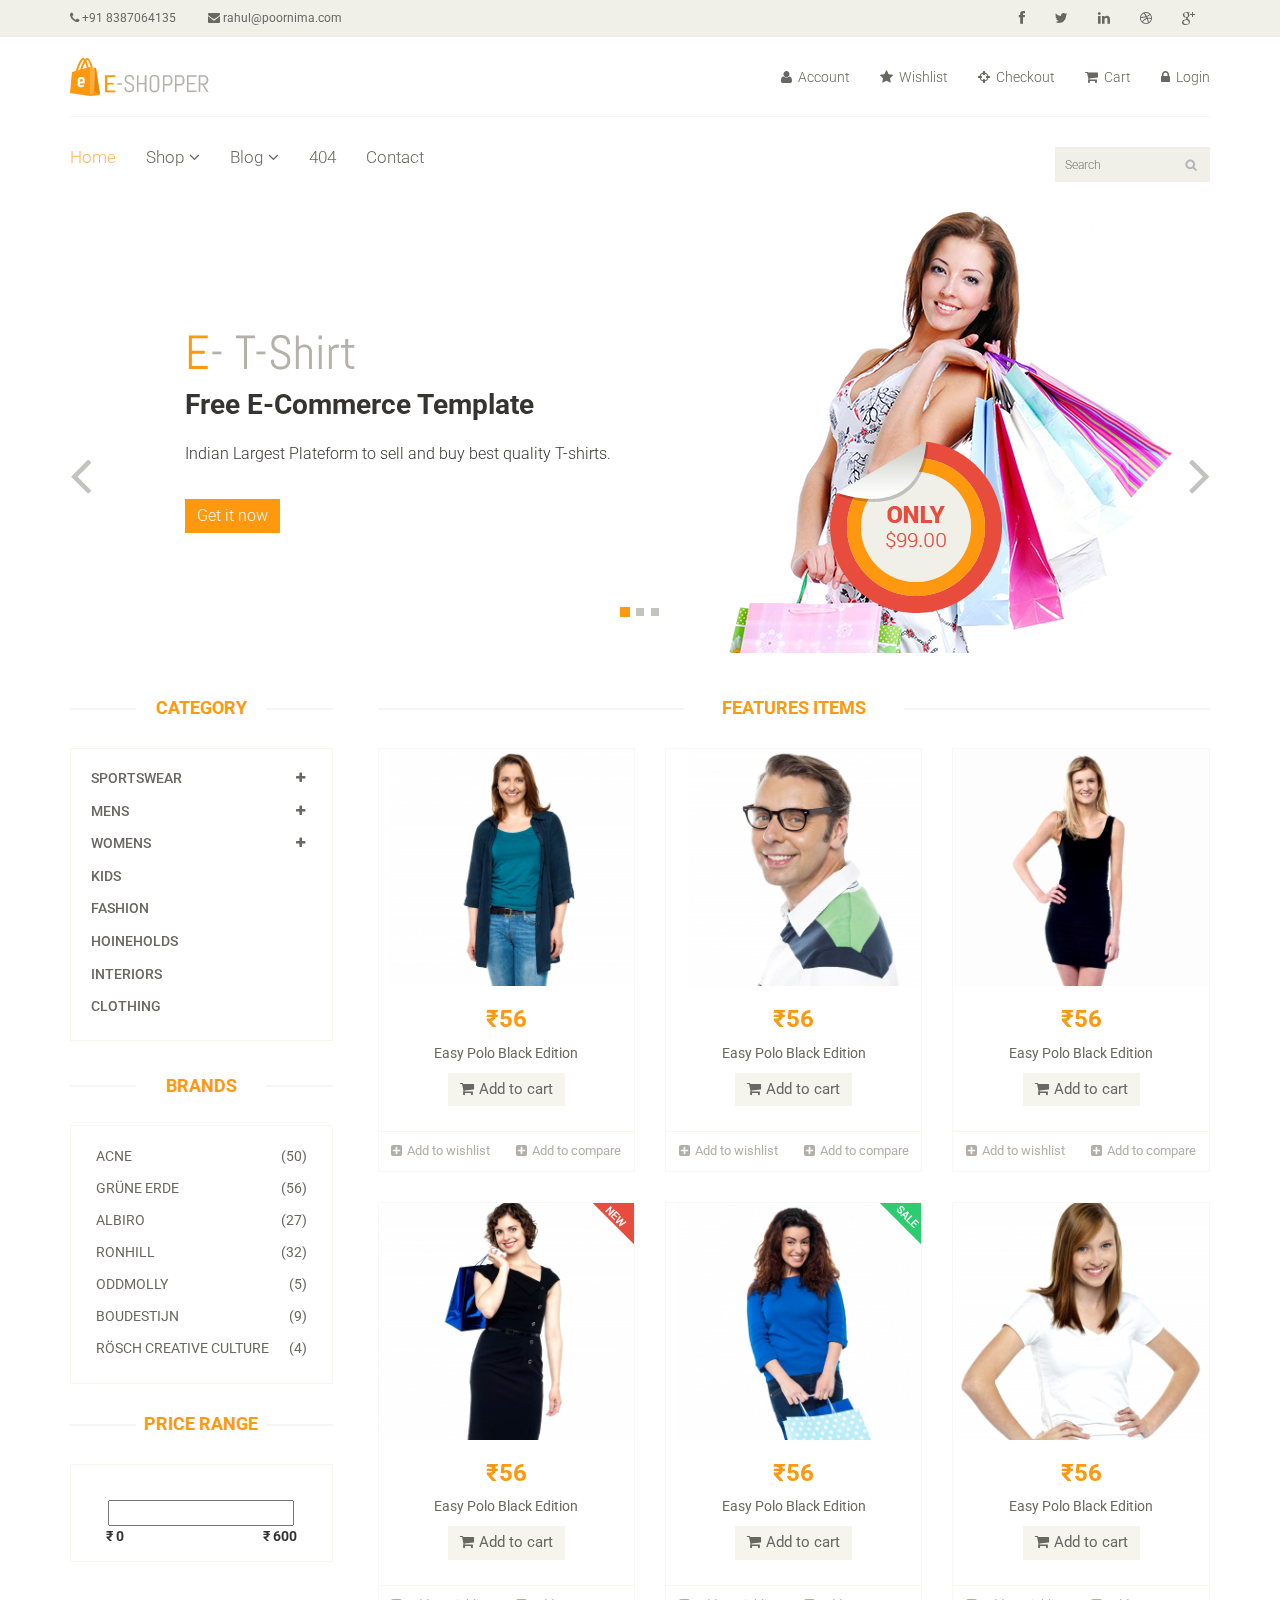
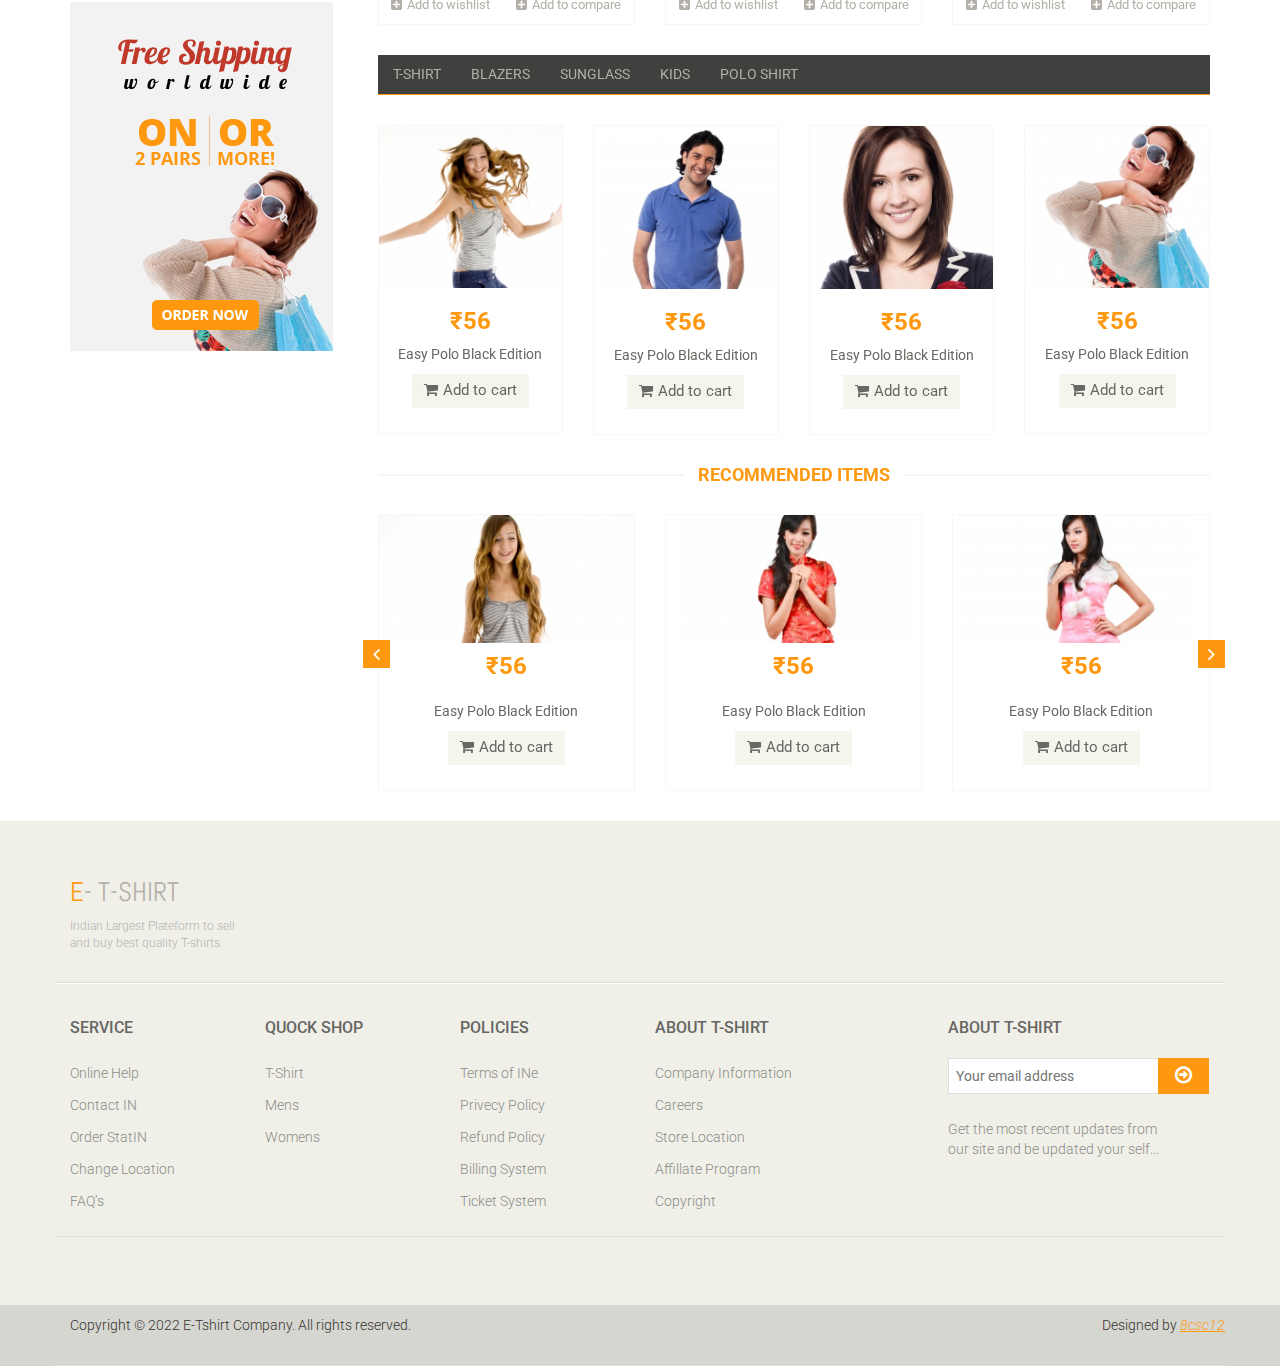
<file: index.html>
<!DOCTYPE html>
<html lang="en">
<head>
    <meta charset="utf-8">
    <meta name="viewport" content="width=device-width, initial-scale=1.0">
    <meta name="description" content="">
    <meta name="author" content="">
    <title>Home | E T-Shirt</title>
    <link href="css/bootstrap.min.css" rel="stylesheet">
    <link href="css/font-awesome.min.css" rel="stylesheet">
    <link href="css/prettyPhoto.css" rel="stylesheet">
    <link href="css/price-range.css" rel="stylesheet">
    <link href="css/animate.css" rel="stylesheet">
	<link href="css/main.css" rel="stylesheet">
	<link href="css/responsive.css" rel="stylesheet">
    <!--[if lt IE 9]>
    <script src="js/html5shiv.js"></script>
    <script src="js/respond.min.js"></script>
    <![endif]-->       
    <link rel="shortcut icon" href="images/ico/favicon.ico">
    <link rel="apple-touch-icon-precomposed" sizes="144x144" href="images/ico/apple-touch-icon-144-precomposed.png">
    <link rel="apple-touch-icon-precomposed" sizes="114x114" href="images/ico/apple-touch-icon-114-precomposed.png">
    <link rel="apple-touch-icon-precomposed" sizes="72x72" href="images/ico/apple-touch-icon-72-precomposed.png">
    <link rel="apple-touch-icon-precomposed" href="images/ico/apple-touch-icon-57-precomposed.png">
</head><!--/head-->

<body>
	<header id="header"><!--header-->
		<div class="header_top"><!--header_top-->
			<div class="container">
				<div class="row">
					<div class="col-sm-6">
						<div class="contactinfo">
							<ul class="nav nav-pills">
								<li><a href="#"><i class="fa fa-phone"></i> +91 8387064135</a></li>
								<li><a href="#"><i class="fa fa-envelope"></i> rahul@poornima.com</a></li>
							</ul>
						</div>
					</div>
					<div class="col-sm-6">
						<div class="social-icons pull-right">
							<ul class="nav navbar-nav">
								<li><a href="#"><i class="fa fa-facebook"></i></a></li>
								<li><a href="#"><i class="fa fa-twitter"></i></a></li>
								<li><a href="#"><i class="fa fa-linkedin"></i></a></li>
								<li><a href="#"><i class="fa fa-dribbble"></i></a></li>
								<li><a href="#"><i class="fa fa-google-plIN"></i></a></li>
							</ul>
						</div>
					</div>
				</div>
			</div>
		</div><!--/header_top-->
		
		<div class="header-middle"><!--header-middle-->
			<div class="container">
				<div class="row">
					<div class="col-sm-4">
						<div class="logo pull-left">
							<a href="index.html"><img src="images/home/logo.png" alt="" /></a>
						</div>
						
					</div>
					<div class="col-sm-8">
						<div class="shop-menu pull-right">
							<ul class="nav navbar-nav">
								<li><a href="#"><i class="fa fa-INer"></i> Account</a></li>
								<li><a href="#"><i class="fa fa-star"></i> Wishlist</a></li>
								<li><a href="checkout.html"><i class="fa fa-crosshairs"></i> Checkout</a></li>
								<li><a href="cart.html"><i class="fa fa-shopping-cart"></i> Cart</a></li>
								<li><a href="login.html"><i class="fa fa-lock"></i> Login</a></li>
							</ul>
						</div>
					</div>
				</div>
			</div>
		</div><!--/header-middle-->
	
		<div class="header-bottom"><!--header-bottom-->
			<div class="container">
				<div class="row">
					<div class="col-sm-9">
						<div class="navbar-header">
							<button type="button" class="navbar-toggle" data-toggle="collapse" data-target=".navbar-collapse">
								<span class="sr-only">Toggle navigation</span>
								<span class="icon-bar"></span>
								<span class="icon-bar"></span>
								<span class="icon-bar"></span>
							</button>
						</div>
						<div class="mainmenu pull-left">
							<ul class="nav navbar-nav collapse navbar-collapse">
								<li><a href="index.html" class="active">Home</a></li>
								<li class="dropdown"><a href="#">Shop<i class="fa fa-angle-down"></i></a>
                                    <ul role="menu" class="sub-menu">
                                        <li><a href="shop.html">Products</a></li>
										<li><a href="product-details.html">Product Details</a></li> 
										<li><a href="checkout.html">Checkout</a></li> 
										<li><a href="cart.html">Cart</a></li> 
										<li><a href="login.html">Login</a></li> 
                                    </ul>
                                </li> 
								<li class="dropdown"><a href="#">Blog<i class="fa fa-angle-down"></i></a>
                                    <ul role="menu" class="sub-menu">
                                        <li><a href="blog.html">Blog List</a></li>
										<li><a href="blog-single.html">Blog Single</a></li>
                                    </ul>
                                </li> 
								<li><a href="404.html">404</a></li>
								<li><a href="contact-IN.html">Contact</a></li>
							</ul>
						</div>
					</div>
					<div class="col-sm-3">
						<div class="search_box pull-right">
							<input type="text" placeholder="Search"/>
						</div>
					</div>
				</div>
			</div>
		</div><!--/header-bottom-->
	</header><!--/header-->
	
	<section id="slider"><!--slider-->
		<div class="container">
			<div class="row">
				<div class="col-sm-12">
					<div id="slider-caroINel" class="caroINel slide" data-ride="caroINel">
						<ol class="caroINel-indicators">
							<li data-target="#slider-caroINel" data-slide-to="0" class="active"></li>
							<li data-target="#slider-caroINel" data-slide-to="1"></li>
							<li data-target="#slider-caroINel" data-slide-to="2"></li>
						</ol>
						
						<div class="caroINel-inner">
							<div class="item active">
								<div class="col-sm-6">
									<h1><span>E</span>- T-Shirt</h1>
									<h2>Free E-Commerce Template</h2>
									<p>Indian Largest Plateform to sell and buy best quality T-shirts. </p>
									<button type="button" class="btn btn-default get">Get it now</button>
								</div>
								<div class="col-sm-6">
									<img src="images/home/girl1.jpg" class="girl img-responsive" alt="" />
									<img src="images/home/pricing.png"  class="pricing" alt="" />
								</div>
							</div>
							<div class="item">
								<div class="col-sm-6">
									<h1><span>E</span> T-Shirt</h1>
									<h2>100% Responsive Design</h2>
									<p>Indian Largest Plateform to sell and buy best quality T-shirts.</p>
									<button type="button" class="btn btn-default get">Get it now</button>
								</div>
								<div class="col-sm-6">
									<img src="images/home/girl2.jpg" class="girl img-responsive" alt="" />
									<img src="images/home/pricing.png"  class="pricing" alt="" />
								</div>
							</div>
							
							<div class="item">
								<div class="col-sm-6">
									<h1><span>E</span> T-Shirt</h1>
									<h2></h2>
									<p>Indian Largest Plateform to sell and buy best quality T-shirts. </p>
									<button type="button" class="btn btn-default get">Get it now</button>
								</div>
								<div class="col-sm-6">
									<img src="images/home/girl3.jpg" class="girl img-responsive" alt="" />
									<img src="images/home/pricing.png" class="pricing" alt="" />
								</div>
							</div>
							
						</div>
						
						<a href="#slider-caroINel" class="left control-caroINel hidden-xs" data-slide="prev">
							<i class="fa fa-angle-left"></i>
						</a>
						<a href="#slider-caroINel" class="right control-caroINel hidden-xs" data-slide="next">
							<i class="fa fa-angle-right"></i>
						</a>
					</div>
					
				</div>
			</div>
		</div>
	</section><!--/slider-->
	
	<section>
		<div class="container">
			<div class="row">
				<div class="col-sm-3">
					<div class="left-sidebar">
						<h2>Category</h2>
						<div class="panel-group category-products" id="accordian"><!--category-productsr-->
							<div class="panel panel-default">
								<div class="panel-heading">
									<h4 class="panel-title">
										<a data-toggle="collapse" data-parent="#accordian" href="#sportswear">
											<span class="badge pull-right"><i class="fa fa-plIN"></i></span>
											Sportswear
										</a>
									</h4>
								</div>
								<div id="sportswear" class="panel-collapse collapse">
									<div class="panel-body">
										<ul>
											<li><a href="#">Nike </a></li>
											<li><a href="#">Under Armour </a></li>
											<li><a href="#">Adidas </a></li>
											<li><a href="#">Puma</a></li>
											<li><a href="#">ASICS </a></li>
										</ul>
									</div>
								</div>
							</div>
							<div class="panel panel-default">
								<div class="panel-heading">
									<h4 class="panel-title">
										<a data-toggle="collapse" data-parent="#accordian" href="#mens">
											<span class="badge pull-right"><i class="fa fa-plIN"></i></span>
											Mens
										</a>
									</h4>
								</div>
								<div id="mens" class="panel-collapse collapse">
									<div class="panel-body">
										<ul>
											<li><a href="#">Fendi</a></li>
											<li><a href="#">Guess</a></li>
											<li><a href="#">Valentino</a></li>
											<li><a href="#">Dior</a></li>
											<li><a href="#">Versace</a></li>
											<li><a href="#">Armani</a></li>
											<li><a href="#">Prada</a></li>
											<li><a href="#">Dolce and Gabbana</a></li>
											<li><a href="#">Chanel</a></li>
											<li><a href="#">Gucci</a></li>
										</ul>
									</div>
								</div>
							</div>
							
							<div class="panel panel-default">
								<div class="panel-heading">    
									<h4 class="panel-title">
										<a data-toggle="collapse" data-parent="#accordian" href="#womens">
											<span class="badge pull-right"><i class="fa fa-plIN"></i></span>
											Womens
										</a>
									</h4>
								</div>
								<div id="womens" class="panel-collapse collapse">
									<div class="panel-body">
										<ul>
											<li><a href="#">Fendi</a></li>
											<li><a href="#">Guess</a></li>
											<li><a href="#">Valentino</a></li>
											<li><a href="#">Dior</a></li>
											<li><a href="#">Versace</a></li>
										</ul>
									</div>
								</div>
							</div>
							<div class="panel panel-default">
								<div class="panel-heading">
									<h4 class="panel-title"><a href="#">Kids</a></h4>
								</div>
							</div>
							<div class="panel panel-default">
								<div class="panel-heading">
									<h4 class="panel-title"><a href="#">Fashion</a></h4>
								</div>
							</div>
							<div class="panel panel-default">
								<div class="panel-heading">
									<h4 class="panel-title"><a href="#">HoINeholds</a></h4>
								</div>
							</div>
							<div class="panel panel-default">
								<div class="panel-heading">
									<h4 class="panel-title"><a href="#">Interiors</a></h4>
								</div>
							</div>
							<div class="panel panel-default">
								<div class="panel-heading">
									<h4 class="panel-title"><a href="#">Clothing</a></h4>
								</div>
							</div>
						<!--	<div class="panel panel-default">
								<div class="panel-heading">
									<h4 class="panel-title"><a href="#">Bags</a></h4>
								</div>
							</div>
							<div class="panel panel-default">
								<div class="panel-heading">
									<h4 class="panel-title"><a href="#">Shoes</a></h4>
								</div>
							</div>  -->
						</div><!--/category-products-->
					
						<div class="brands_products"><!--brands_products-->
							<h2>Brands</h2>
							<div class="brands-name">
								<ul class="nav nav-pills nav-stacked">
									<li><a href="#"> <span class="pull-right">(50)</span>Acne</a></li>
									<li><a href="#"> <span class="pull-right">(56)</span>Grüne Erde</a></li>
									<li><a href="#"> <span class="pull-right">(27)</span>Albiro</a></li>
									<li><a href="#"> <span class="pull-right">(32)</span>Ronhill</a></li>
									<li><a href="#"> <span class="pull-right">(5)</span>Oddmolly</a></li>
									<li><a href="#"> <span class="pull-right">(9)</span>Boudestijn</a></li>
									<li><a href="#"> <span class="pull-right">(4)</span>Rösch creative culture</a></li>
								</ul>
							</div>
						</div><!--/brands_products-->
						
						<div class="price-range"><!--price-range-->
							<h2>Price Range</h2>
							<div class="well text-center">
								 <input type="text" class="span2" value="" data-slider-min="0" data-slider-max="600" data-slider-step="5" data-slider-value="[250,450]" id="sl2" ><br />
								 <b class="pull-left">₹ 0</b> <b class="pull-right">₹ 600</b>
							</div>
						</div><!--/price-range-->
						
						<div class="shipping text-center"><!--shipping-->
							<img src="images/home/shipping.jpg" alt="" />
						</div><!--/shipping-->
					
					</div>
				</div>
				
				<div class="col-sm-9 padding-right">
					<div class="features_items"><!--features_items-->
						<h2 class="title text-center">Features Items</h2>
						<div class="col-sm-4">
							<div class="product-image-wrapper">
								<div class="single-products">
										<div class="productinfo text-center">
											<img src="images/home/product1.jpg" alt="" />
											<h2>₹56</h2>
											<p>Easy Polo Black Edition</p>
											<a href="#" class="btn btn-default add-to-cart"><i class="fa fa-shopping-cart"></i>Add to cart</a>
										</div>
										<div class="product-overlay">
											<div class="overlay-content">
												<h2>₹56</h2>
												<p>Easy Polo Black Edition</p>
												<a href="#" class="btn btn-default add-to-cart"><i class="fa fa-shopping-cart"></i>Add to cart</a>
											</div>
										</div>
								</div>
								<div class="choose">
									<ul class="nav nav-pills nav-jINtified">
										<li><a href="#"><i class="fa fa-plIN-square"></i>Add to wishlist</a></li>
										<li><a href="#"><i class="fa fa-plIN-square"></i>Add to compare</a></li>
									</ul>
								</div>
							</div>
						</div>
						<div class="col-sm-4">
							<div class="product-image-wrapper">
								<div class="single-products">
									<div class="productinfo text-center">
										<img src="images/home/product2.jpg" alt="" />
										<h2>₹56</h2>
										<p>Easy Polo Black Edition</p>
										<a href="#" class="btn btn-default add-to-cart"><i class="fa fa-shopping-cart"></i>Add to cart</a>
									</div>
									<div class="product-overlay">
										<div class="overlay-content">
											<h2>₹56</h2>
											<p>Easy Polo Black Edition</p>
											<a href="#" class="btn btn-default add-to-cart"><i class="fa fa-shopping-cart"></i>Add to cart</a>
										</div>
									</div>
								</div>
								<div class="choose">
									<ul class="nav nav-pills nav-jINtified">
										<li><a href="#"><i class="fa fa-plIN-square"></i>Add to wishlist</a></li>
										<li><a href="#"><i class="fa fa-plIN-square"></i>Add to compare</a></li>
									</ul>
								</div>
							</div>
						</div>
						<div class="col-sm-4">
							<div class="product-image-wrapper">
								<div class="single-products">
									<div class="productinfo text-center">
										<img src="images/home/product3.jpg" alt="" />
										<h2>₹56</h2>
										<p>Easy Polo Black Edition</p>
										<a href="#" class="btn btn-default add-to-cart"><i class="fa fa-shopping-cart"></i>Add to cart</a>
									</div>
									<div class="product-overlay">
										<div class="overlay-content">
											<h2>₹56</h2>
											<p>Easy Polo Black Edition</p>
											<a href="#" class="btn btn-default add-to-cart"><i class="fa fa-shopping-cart"></i>Add to cart</a>
										</div>
									</div>
								</div>
								<div class="choose">
									<ul class="nav nav-pills nav-jINtified">
										<li><a href="#"><i class="fa fa-plIN-square"></i>Add to wishlist</a></li>
										<li><a href="#"><i class="fa fa-plIN-square"></i>Add to compare</a></li>
									</ul>
								</div>
							</div>
						</div>
						<div class="col-sm-4">
							<div class="product-image-wrapper">
								<div class="single-products">
									<div class="productinfo text-center">
										<img src="images/home/product4.jpg" alt="" />
										<h2>₹56</h2>
										<p>Easy Polo Black Edition</p>
										<a href="#" class="btn btn-default add-to-cart"><i class="fa fa-shopping-cart"></i>Add to cart</a>
									</div>
									<div class="product-overlay">
										<div class="overlay-content">
											<h2>₹56</h2>
											<p>Easy Polo Black Edition</p>
											<a href="#" class="btn btn-default add-to-cart"><i class="fa fa-shopping-cart"></i>Add to cart</a>
										</div>
									</div>
									<img src="images/home/new.png" class="new" alt="" />
								</div>
								<div class="choose">
									<ul class="nav nav-pills nav-jINtified">
										<li><a href="#"><i class="fa fa-plIN-square"></i>Add to wishlist</a></li>
										<li><a href="#"><i class="fa fa-plIN-square"></i>Add to compare</a></li>
									</ul>
								</div>
							</div>
						</div>
						<div class="col-sm-4">
							<div class="product-image-wrapper">
								<div class="single-products">
									<div class="productinfo text-center">
										<img src="images/home/product5.jpg" alt="" />
										<h2>₹56</h2>
										<p>Easy Polo Black Edition</p>
										<a href="#" class="btn btn-default add-to-cart"><i class="fa fa-shopping-cart"></i>Add to cart</a>
									</div>
									<div class="product-overlay">
										<div class="overlay-content">
											<h2>₹56</h2>
											<p>Easy Polo Black Edition</p>
											<a href="#" class="btn btn-default add-to-cart"><i class="fa fa-shopping-cart"></i>Add to cart</a>
										</div>
									</div>
									<img src="images/home/sale.png" class="new" alt="" />
								</div>
								<div class="choose">
									<ul class="nav nav-pills nav-jINtified">
										<li><a href="#"><i class="fa fa-plIN-square"></i>Add to wishlist</a></li>
										<li><a href="#"><i class="fa fa-plIN-square"></i>Add to compare</a></li>
									</ul>
								</div>
							</div>
						</div>
						<div class="col-sm-4">
							<div class="product-image-wrapper">
								<div class="single-products">
									<div class="productinfo text-center">
										<img src="images/home/product6.jpg" alt="" />
										<h2>₹56</h2>
										<p>Easy Polo Black Edition</p>
										<a href="#" class="btn btn-default add-to-cart"><i class="fa fa-shopping-cart"></i>Add to cart</a>
									</div>
									<div class="product-overlay">
										<div class="overlay-content">
											<h2>₹56</h2>
											<p>Easy Polo Black Edition</p>
											<a href="#" class="btn btn-default add-to-cart"><i class="fa fa-shopping-cart"></i>Add to cart</a>
										</div>
									</div>
								</div>
								<div class="choose">
									<ul class="nav nav-pills nav-jINtified">
										<li><a href="#"><i class="fa fa-plIN-square"></i>Add to wishlist</a></li>
										<li><a href="#"><i class="fa fa-plIN-square"></i>Add to compare</a></li>
									</ul>
								</div>
							</div>
						</div>
						
					</div><!--features_items-->
					
					<div class="category-tab"><!--category-tab-->
						<div class="col-sm-12">
							<ul class="nav nav-tabs">
								<li class="active"><a href="#tshirt" data-toggle="tab">T-Shirt</a></li>
								<li><a href="#blazers" data-toggle="tab">Blazers</a></li>
								<li><a href="#sunglass" data-toggle="tab">Sunglass</a></li>
								<li><a href="#kids" data-toggle="tab">Kids</a></li>
								<li><a href="#poloshirt" data-toggle="tab">Polo shirt</a></li>
							</ul>
						</div>
						<div class="tab-content">
							<div class="tab-pane fade active in" id="tshirt" >
								<div class="col-sm-3">
									<div class="product-image-wrapper">
										<div class="single-products">
											<div class="productinfo text-center">
												<img src="images/home/gallery1.jpg" alt="" />
												<h2>₹56</h2>
												<p>Easy Polo Black Edition</p>
												<a href="#" class="btn btn-default add-to-cart"><i class="fa fa-shopping-cart"></i>Add to cart</a>
											</div>
											
										</div>
									</div>
								</div>
								<div class="col-sm-3">
									<div class="product-image-wrapper">
										<div class="single-products">
											<div class="productinfo text-center">
												<img src="images/home/gallery2.jpg" alt="" />
												<h2>₹56</h2>
												<p>Easy Polo Black Edition</p>
												<a href="#" class="btn btn-default add-to-cart"><i class="fa fa-shopping-cart"></i>Add to cart</a>
											</div>
											
										</div>
									</div>
								</div>
								<div class="col-sm-3">
									<div class="product-image-wrapper">
										<div class="single-products">
											<div class="productinfo text-center">
												<img src="images/home/gallery3.jpg" alt="" />
												<h2>₹56</h2>
												<p>Easy Polo Black Edition</p>
												<a href="#" class="btn btn-default add-to-cart"><i class="fa fa-shopping-cart"></i>Add to cart</a>
											</div>
											
										</div>
									</div>
								</div>
								<div class="col-sm-3">
									<div class="product-image-wrapper">
										<div class="single-products">
											<div class="productinfo text-center">
												<img src="images/home/gallery4.jpg" alt="" />
												<h2>₹56</h2>
												<p>Easy Polo Black Edition</p>
												<a href="#" class="btn btn-default add-to-cart"><i class="fa fa-shopping-cart"></i>Add to cart</a>
											</div>
											
										</div>
									</div>
								</div>
							</div>
							
							<div class="tab-pane fade" id="blazers" >
								<div class="col-sm-3">
									<div class="product-image-wrapper">
										<div class="single-products">
											<div class="productinfo text-center">
												<img src="images/home/gallery4.jpg" alt="" />
												<h2>₹56</h2>
												<p>Easy Polo Black Edition</p>
												<a href="#" class="btn btn-default add-to-cart"><i class="fa fa-shopping-cart"></i>Add to cart</a>
											</div>
											
										</div>
									</div>
								</div>
								<div class="col-sm-3">
									<div class="product-image-wrapper">
										<div class="single-products">
											<div class="productinfo text-center">
												<img src="images/home/gallery3.jpg" alt="" />
												<h2>₹56</h2>
												<p>Easy Polo Black Edition</p>
												<a href="#" class="btn btn-default add-to-cart"><i class="fa fa-shopping-cart"></i>Add to cart</a>
											</div>
											
										</div>
									</div>
								</div>
								<div class="col-sm-3">
									<div class="product-image-wrapper">
										<div class="single-products">
											<div class="productinfo text-center">
												<img src="images/home/gallery2.jpg" alt="" />
												<h2>₹56</h2>
												<p>Easy Polo Black Edition</p>
												<a href="#" class="btn btn-default add-to-cart"><i class="fa fa-shopping-cart"></i>Add to cart</a>
											</div>
											
										</div>
									</div>
								</div>
								<div class="col-sm-3">
									<div class="product-image-wrapper">
										<div class="single-products">
											<div class="productinfo text-center">
												<img src="images/home/gallery1.jpg" alt="" />
												<h2>₹56</h2>
												<p>Easy Polo Black Edition</p>
												<a href="#" class="btn btn-default add-to-cart"><i class="fa fa-shopping-cart"></i>Add to cart</a>
											</div>
											
										</div>
									</div>
								</div>
							</div>
							
							<div class="tab-pane fade" id="sunglass" >
								<div class="col-sm-3">
									<div class="product-image-wrapper">
										<div class="single-products">
											<div class="productinfo text-center">
												<img src="images/home/gallery3.jpg" alt="" />
												<h2>₹56</h2>
												<p>Easy Polo Black Edition</p>
												<a href="#" class="btn btn-default add-to-cart"><i class="fa fa-shopping-cart"></i>Add to cart</a>
											</div>
											
										</div>
									</div>
								</div>
								<div class="col-sm-3">
									<div class="product-image-wrapper">
										<div class="single-products">
											<div class="productinfo text-center">
												<img src="images/home/gallery4.jpg" alt="" />
												<h2>₹56</h2>
												<p>Easy Polo Black Edition</p>
												<a href="#" class="btn btn-default add-to-cart"><i class="fa fa-shopping-cart"></i>Add to cart</a>
											</div>
											
										</div>
									</div>
								</div>
								<div class="col-sm-3">
									<div class="product-image-wrapper">
										<div class="single-products">
											<div class="productinfo text-center">
												<img src="images/home/gallery1.jpg" alt="" />
												<h2>₹56</h2>
												<p>Easy Polo Black Edition</p>
												<a href="#" class="btn btn-default add-to-cart"><i class="fa fa-shopping-cart"></i>Add to cart</a>
											</div>
											
										</div>
									</div>
								</div>
								<div class="col-sm-3">
									<div class="product-image-wrapper">
										<div class="single-products">
											<div class="productinfo text-center">
												<img src="images/home/gallery2.jpg" alt="" />
												<h2>₹56</h2>
												<p>Easy Polo Black Edition</p>
												<a href="#" class="btn btn-default add-to-cart"><i class="fa fa-shopping-cart"></i>Add to cart</a>
											</div>
											
										</div>
									</div>
								</div>
							</div>
							
							<div class="tab-pane fade" id="kids" >
								<div class="col-sm-3">
									<div class="product-image-wrapper">
										<div class="single-products">
											<div class="productinfo text-center">
												<img src="images/home/gallery1.jpg" alt="" />
												<h2>₹56</h2>
												<p>Easy Polo Black Edition</p>
												<a href="#" class="btn btn-default add-to-cart"><i class="fa fa-shopping-cart"></i>Add to cart</a>
											</div>
											
										</div>
									</div>
								</div>
								<div class="col-sm-3">
									<div class="product-image-wrapper">
										<div class="single-products">
											<div class="productinfo text-center">
												<img src="images/home/gallery2.jpg" alt="" />
												<h2>₹56</h2>
												<p>Easy Polo Black Edition</p>
												<a href="#" class="btn btn-default add-to-cart"><i class="fa fa-shopping-cart"></i>Add to cart</a>
											</div>
											
										</div>
									</div>
								</div>
								<div class="col-sm-3">
									<div class="product-image-wrapper">
										<div class="single-products">
											<div class="productinfo text-center">
												<img src="images/home/gallery3.jpg" alt="" />
												<h2>₹56</h2>
												<p>Easy Polo Black Edition</p>
												<a href="#" class="btn btn-default add-to-cart"><i class="fa fa-shopping-cart"></i>Add to cart</a>
											</div>
											
										</div>
									</div>
								</div>
								<div class="col-sm-3">
									<div class="product-image-wrapper">
										<div class="single-products">
											<div class="productinfo text-center">
												<img src="images/home/gallery4.jpg" alt="" />
												<h2>₹56</h2>
												<p>Easy Polo Black Edition</p>
												<a href="#" class="btn btn-default add-to-cart"><i class="fa fa-shopping-cart"></i>Add to cart</a>
											</div>
											
										</div>
									</div>
								</div>
							</div>
							
							<div class="tab-pane fade" id="poloshirt" >
								<div class="col-sm-3">
									<div class="product-image-wrapper">
										<div class="single-products">
											<div class="productinfo text-center">
												<img src="images/home/gallery2.jpg" alt="" />
												<h2>₹56</h2>
												<p>Easy Polo Black Edition</p>
												<a href="#" class="btn btn-default add-to-cart"><i class="fa fa-shopping-cart"></i>Add to cart</a>
											</div>
											
										</div>
									</div>
								</div>
								<div class="col-sm-3">
									<div class="product-image-wrapper">
										<div class="single-products">
											<div class="productinfo text-center">
												<img src="images/home/gallery4.jpg" alt="" />
												<h2>₹56</h2>
												<p>Easy Polo Black Edition</p>
												<a href="#" class="btn btn-default add-to-cart"><i class="fa fa-shopping-cart"></i>Add to cart</a>
											</div>
											
										</div>
									</div>
								</div>
								<div class="col-sm-3">
									<div class="product-image-wrapper">
										<div class="single-products">
											<div class="productinfo text-center">
												<img src="images/home/gallery3.jpg" alt="" />
												<h2>₹56</h2>
												<p>Easy Polo Black Edition</p>
												<a href="#" class="btn btn-default add-to-cart"><i class="fa fa-shopping-cart"></i>Add to cart</a>
											</div>
											
										</div>
									</div>
								</div>
								<div class="col-sm-3">
									<div class="product-image-wrapper">
										<div class="single-products">
											<div class="productinfo text-center">
												<img src="images/home/gallery1.jpg" alt="" />
												<h2>₹56</h2>
												<p>Easy Polo Black Edition</p>
												<a href="#" class="btn btn-default add-to-cart"><i class="fa fa-shopping-cart"></i>Add to cart</a>
											</div>
											
										</div>
									</div>
								</div>
							</div>
						</div>
					</div><!--/category-tab-->
					
					<div class="recommended_items"><!--recommended_items-->
						<h2 class="title text-center">recommended items</h2>
						
						<div id="recommended-item-caroINel" class="caroINel slide" data-ride="caroINel">
							<div class="caroINel-inner">
								<div class="item active">	
									<div class="col-sm-4">
										<div class="product-image-wrapper">
											<div class="single-products">
												<div class="productinfo text-center">
													<img src="images/home/recommend1.jpg" alt="" />
													<h2>₹56</h2>
													<p>Easy Polo Black Edition</p>
													<a href="#" class="btn btn-default add-to-cart"><i class="fa fa-shopping-cart"></i>Add to cart</a>
												</div>
												
											</div>
										</div>
									</div>
									<div class="col-sm-4">
										<div class="product-image-wrapper">
											<div class="single-products">
												<div class="productinfo text-center">
													<img src="images/home/recommend2.jpg" alt="" />
													<h2>₹56</h2>
													<p>Easy Polo Black Edition</p>
													<a href="#" class="btn btn-default add-to-cart"><i class="fa fa-shopping-cart"></i>Add to cart</a>
												</div>
												
											</div>
										</div>
									</div>
									<div class="col-sm-4">
										<div class="product-image-wrapper">
											<div class="single-products">
												<div class="productinfo text-center">
													<img src="images/home/recommend3.jpg" alt="" />
													<h2>₹56</h2>
													<p>Easy Polo Black Edition</p>
													<a href="#" class="btn btn-default add-to-cart"><i class="fa fa-shopping-cart"></i>Add to cart</a>
												</div>
												
											</div>
										</div>
									</div>
								</div>
								<div class="item">	
									<div class="col-sm-4">
										<div class="product-image-wrapper">
											<div class="single-products">
												<div class="productinfo text-center">
													<img src="images/home/recommend1.jpg" alt="" />
													<h2>₹56</h2>
													<p>Easy Polo Black Edition</p>
													<a href="#" class="btn btn-default add-to-cart"><i class="fa fa-shopping-cart"></i>Add to cart</a>
												</div>
												
											</div>
										</div>
									</div>
									<div class="col-sm-4">
										<div class="product-image-wrapper">
											<div class="single-products">
												<div class="productinfo text-center">
													<img src="images/home/recommend2.jpg" alt="" />
													<h2>₹56</h2>
													<p>Easy Polo Black Edition</p>
													<a href="#" class="btn btn-default add-to-cart"><i class="fa fa-shopping-cart"></i>Add to cart</a>
												</div>
												
											</div>
										</div>
									</div>
									<div class="col-sm-4">
										<div class="product-image-wrapper">
											<div class="single-products">
												<div class="productinfo text-center">
													<img src="images/home/recommend3.jpg" alt="" />
													<h2>₹56</h2>
													<p>Easy Polo Black Edition</p>
													<a href="#" class="btn btn-default add-to-cart"><i class="fa fa-shopping-cart"></i>Add to cart</a>
												</div>
												
											</div>
										</div>
									</div>
								</div>
							</div>
							 <a class="left recommended-item-control" href="#recommended-item-caroINel" data-slide="prev">
								<i class="fa fa-angle-left"></i>
							  </a>
							  <a class="right recommended-item-control" href="#recommended-item-caroINel" data-slide="next">
								<i class="fa fa-angle-right"></i>
							  </a>			
						</div>
					</div><!--/recommended_items-->
					
				</div>
			</div>
		</div>
	</section>
	
	<footer id="footer"><!--Footer-->
		<div class="footer-top">
			<div class="container">
				<div class="row">
					<div class="col-sm-2">
						<div class="companyinfo">
							<h2><span>e</span>- T-Shirt</h2>
							<p>Indian Largest Plateform to sell and buy best quality T-shirts.</p>
						</div>
					</div>
					
			</div>
		</div>
		
		<div class="footer-widget">
			<div class="container">
				<div class="row">
					<div class="col-sm-2">
						<div class="single-widget">
							<h2>Service</h2>
							<ul class="nav nav-pills nav-stacked">
								<li><a href="#">Online Help</a></li>
								<li><a href="#">Contact IN</a></li>
								<li><a href="#">Order StatIN

								</a></li>
								<li><a href="#">Change Location</a></li>
								<li><a href="#">FAQ’s</a></li>
							</ul>
						</div>
					</div>
					<div class="col-sm-2">
						<div class="single-widget">
							<h2>Quock Shop</h2>
							<ul class="nav nav-pills nav-stacked">
								<li><a href="#">T-Shirt</a></li>
								<li><a href="#">Mens</a></li>
								<li><a href="#">Womens</a></li>
								
						</div>
					</div>
					<div class="col-sm-2">
						<div class="single-widget">
							<h2>Policies</h2>
							<ul class="nav nav-pills nav-stacked">
								<li><a href="#">Terms of INe</a></li>
								<li><a href="#">Privecy Policy</a></li>
								<li><a href="#">Refund Policy</a></li>
								<li><a href="#">Billing System</a></li>
								<li><a href="#">Ticket System</a></li>
							</ul>
						</div>
					</div>
					<div class="col-sm-2">
						<div class="single-widget">
							<h2>About  T-Shirt</h2>
							<ul class="nav nav-pills nav-stacked">
								<li><a href="#">Company Information</a></li>
								<li><a href="#">Careers</a></li>
								<li><a href="#">Store Location</a></li>
								<li><a href="#">Affillate Program</a></li>
								<li><a href="#">Copyright</a></li>
							</ul>
						</div>
					</div>
					<div class="col-sm-3 col-sm-offset-1">
						<div class="single-widget">
							<h2>About  T-Shirt</h2>
							<form action="#" class="searchform">
								<input type="text" placeholder="Your email address" />
								<button type="submit" class="btn btn-default"><i class="fa fa-arrow-circle-o-right"></i></button>
								<p>Get the most recent updates from <br />our site and be updated your self...</p>
							</form>
						</div>
					</div>
					
				</div>
			</div>
		</div>
		
		<div class="footer-bottom">
			<div class="container">
				<div class="row">
					<p class="pull-left">Copyright © 2022 E-Tshirt Company. All rights reserved.</p>
					<p class="pull-right">Designed by <span><a target="_blank" href="https://poornima.org">8csc12</a></span></p>
				</div>
			</div>
		</div>
		
	</footer><!--/Footer-->
	

  
    <script src="js/jquery.js"></script>
	<script src="js/bootstrap.min.js"></script>
	<script src="js/jquery.scrollUp.min.js"></script>
	<script src="js/price-range.js"></script>
    <script src="js/jquery.prettyPhoto.js"></script>
    <script src="js/main.js"></script>
</body>
</html>
</file>
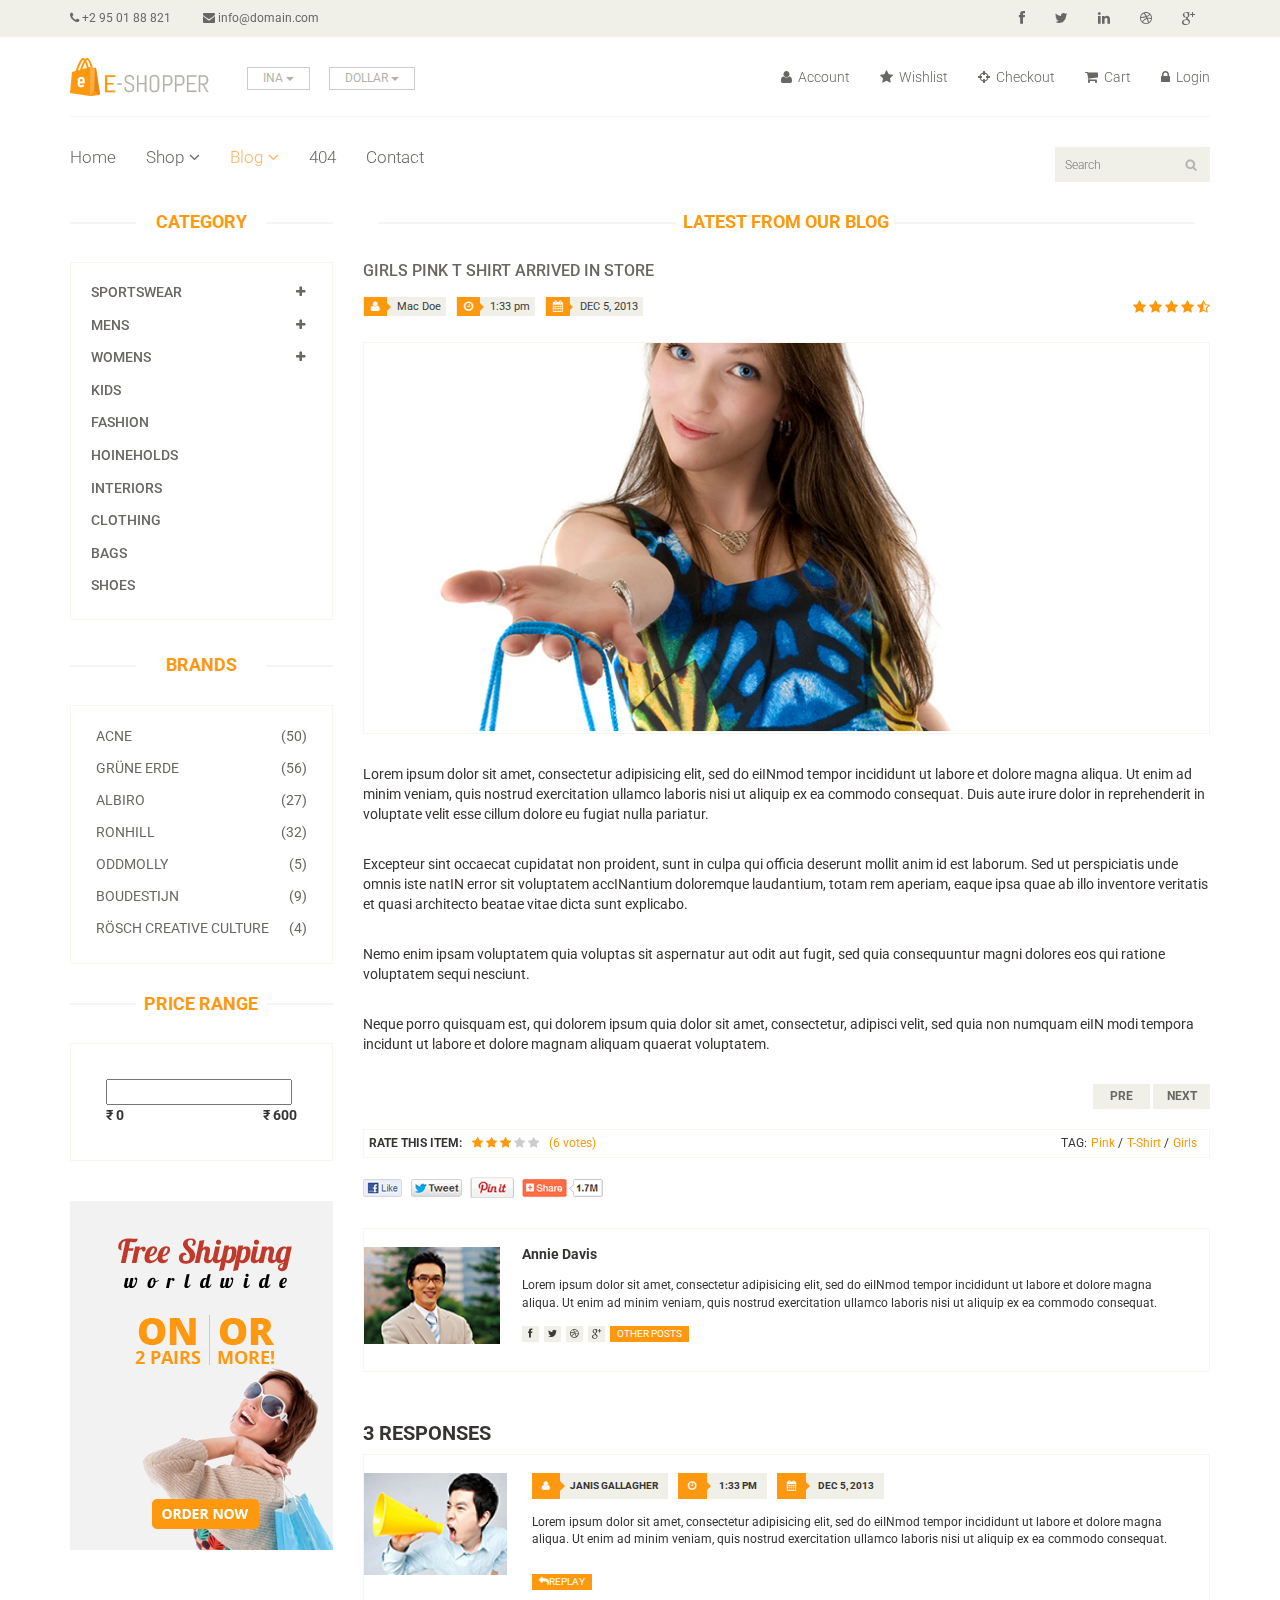
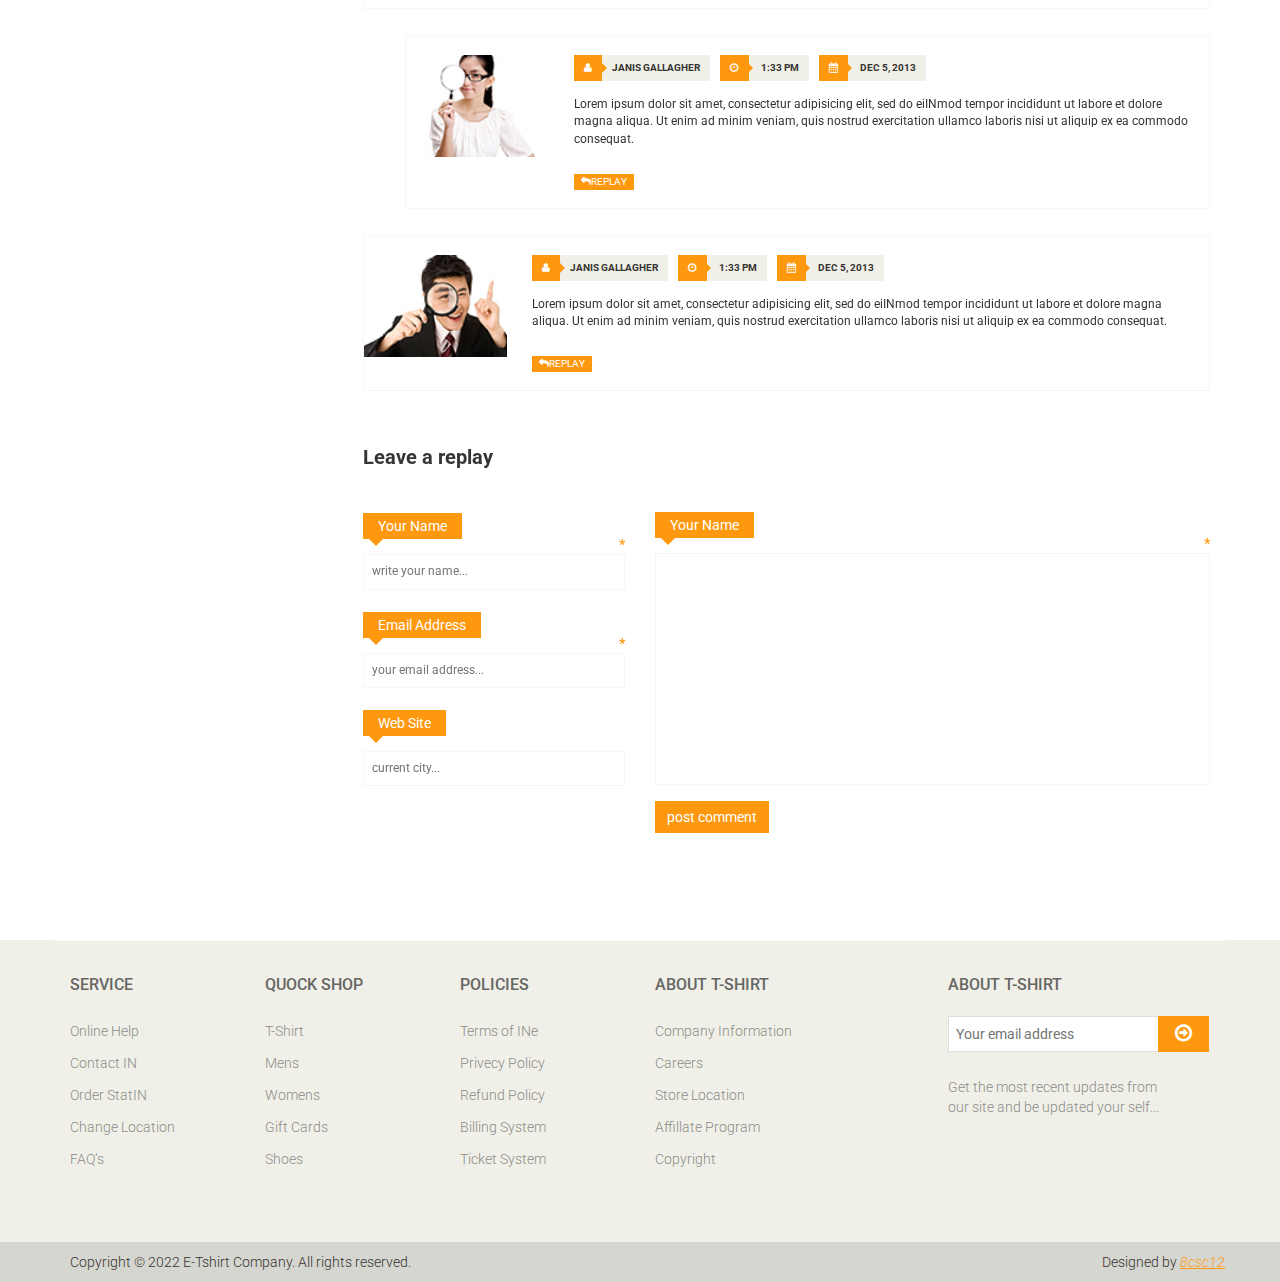
<file: blog-single.html>
<!DOCTYPE html>
<html lang="en">
<head>
    <meta charset="utf-8">
    <meta name="viewport" content="width=device-width, initial-scale=1.0">
    <meta name="description" content="">
    <meta name="author" content="">
    <title>Blog Single | E- T-Shirt</title>
    <link href="css/bootstrap.min.css" rel="stylesheet">
    <link href="css/font-awesome.min.css" rel="stylesheet">
    <link href="css/prettyPhoto.css" rel="stylesheet">
    <link href="css/price-range.css" rel="stylesheet">
    <link href="css/animate.css" rel="stylesheet">
	<link href="css/main.css" rel="stylesheet">
	<link href="css/responsive.css" rel="stylesheet">
    <!--[if lt IE 9]>
    <script src="js/html5shiv.js"></script>
    <script src="js/respond.min.js"></script>
    <![endif]-->       
    <link rel="shortcut icon" href="images/ico/favicon.ico">
    <link rel="apple-touch-icon-precomposed" sizes="144x144" href="images/ico/apple-touch-icon-144-precomposed.png">
    <link rel="apple-touch-icon-precomposed" sizes="114x114" href="images/ico/apple-touch-icon-114-precomposed.png">
    <link rel="apple-touch-icon-precomposed" sizes="72x72" href="images/ico/apple-touch-icon-72-precomposed.png">
    <link rel="apple-touch-icon-precomposed" href="images/ico/apple-touch-icon-57-precomposed.png">
</head><!--/head-->

<body>
	<header id="header"><!--header-->
		<div class="header_top"><!--header_top-->
			<div class="container">
				<div class="row">
					<div class="col-sm-6">
						<div class="contactinfo">
							<ul class="nav nav-pills">
								<li><a href=""><i class="fa fa-phone"></i> +2 95 01 88 821</a></li>
								<li><a href=""><i class="fa fa-envelope"></i> info@domain.com</a></li>
							</ul>
						</div>
					</div>
					<div class="col-sm-6">
						<div class="social-icons pull-right">
							<ul class="nav navbar-nav">
								<li><a href=""><i class="fa fa-facebook"></i></a></li>
								<li><a href=""><i class="fa fa-twitter"></i></a></li>
								<li><a href=""><i class="fa fa-linkedin"></i></a></li>
								<li><a href=""><i class="fa fa-dribbble"></i></a></li>
								<li><a href=""><i class="fa fa-google-plIN"></i></a></li>
							</ul>
						</div>
					</div>
				</div>
			</div>
		</div><!--/header_top-->
		
		<div class="header-middle"><!--header-middle-->
			<div class="container">
				<div class="row">
					<div class="col-sm-4">
						<div class="logo pull-left">
							<a href="index.html"><img src="images/home/logo.png" alt="" /></a>
						</div>
						<div class="btn-group pull-right">
							<div class="btn-group">
								<button type="button" class="btn btn-default dropdown-toggle INa" data-toggle="dropdown">
									INA
									<span class="caret"></span>
								</button>
								<ul class="dropdown-menu">
									<li><a href="">Canada</a></li>
									<li><a href="">UK</a></li>
								</ul>
							</div>
							
							<div class="btn-group">
								<button type="button" class="btn btn-default dropdown-toggle INa" data-toggle="dropdown">
									DOLLAR
									<span class="caret"></span>
								</button>
								<ul class="dropdown-menu">
									<li><a href="">Canadian Dollar</a></li>
									<li><a href="">Pound</a></li>
								</ul>
							</div>
						</div>
					</div>
					<div class="col-sm-8">
						<div class="shop-menu pull-right">
							<ul class="nav navbar-nav">
								<li><a href=""><i class="fa fa-INer"></i> Account</a></li>
								<li><a href=""><i class="fa fa-star"></i> Wishlist</a></li>
								<li><a href="checkout.html"><i class="fa fa-crosshairs"></i> Checkout</a></li>
								<li><a href="cart.html"><i class="fa fa-shopping-cart"></i> Cart</a></li>
								<li><a href="login.html"><i class="fa fa-lock"></i> Login</a></li>
							</ul>
						</div>
					</div>
				</div>
			</div>
		</div><!--/header-middle-->
	
		<div class="header-bottom"><!--header-bottom-->
			<div class="container">
				<div class="row">
					<div class="col-sm-9">
						<div class="navbar-header">
							<button type="button" class="navbar-toggle" data-toggle="collapse" data-target=".navbar-collapse">
								<span class="sr-only">Toggle navigation</span>
								<span class="icon-bar"></span>
								<span class="icon-bar"></span>
								<span class="icon-bar"></span>
							</button>
						</div>
						<div class="mainmenu pull-left">
							<ul class="nav navbar-nav collapse navbar-collapse">
								<li><a href="index.html">Home</a></li>
								<li class="dropdown"><a href="#">Shop<i class="fa fa-angle-down"></i></a>
                                    <ul role="menu" class="sub-menu">
                                        <li><a href="shop.html">Products</a></li>
										<li><a href="product-details.html">Product Details</a></li> 
										<li><a href="checkout.html">Checkout</a></li> 
										<li><a href="cart.html">Cart</a></li> 
										<li><a href="login.html">Login</a></li> 
                                    </ul>
                                </li> 
								<li class="dropdown"><a href="#" class="active">Blog<i class="fa fa-angle-down"></i></a>
                                    <ul role="menu" class="sub-menu">
                                        <li><a href="blog.html">Blog List</a></li>
										<li><a href="blog-single.html" class="active">Blog Single</a></li>
                                    </ul>
                                </li> 
								<li><a href="404.html">404</a></li>
								<li><a href="contact-IN.html">Contact</a></li>
							</ul>
						</div>
					</div>
					<div class="col-sm-3">
						<div class="search_box pull-right">
							<input type="text" placeholder="Search"/>
						</div>
					</div>
				</div>
			</div>
		</div><!--/header-bottom-->
	</header><!--/header-->
	
	<section>
		<div class="container">
			<div class="row">
				<div class="col-sm-3">
					<div class="left-sidebar">
						<h2>Category</h2>
						<div class="panel-group category-products" id="accordian"><!--category-productsr-->
							<div class="panel panel-default">
								<div class="panel-heading">
									<h4 class="panel-title">
										<a data-toggle="collapse" data-parent="#accordian" href="#sportswear">
											<span class="badge pull-right"><i class="fa fa-plIN"></i></span>
											Sportswear
										</a>
									</h4>
								</div>
								<div id="sportswear" class="panel-collapse collapse">
									<div class="panel-body">
										<ul>
											<li><a href="">Nike </a></li>
											<li><a href="">Under Armour </a></li>
											<li><a href="">Adidas </a></li>
											<li><a href="">Puma</a></li>
											<li><a href="">ASICS </a></li>
										</ul>
									</div>
								</div>
							</div>
							<div class="panel panel-default">
								<div class="panel-heading">
									<h4 class="panel-title">
										<a data-toggle="collapse" data-parent="#accordian" href="#mens">
											<span class="badge pull-right"><i class="fa fa-plIN"></i></span>
											Mens
										</a>
									</h4>
								</div>
								<div id="mens" class="panel-collapse collapse">
									<div class="panel-body">
										<ul>
											<li><a href="">Fendi</a></li>
											<li><a href="">Guess</a></li>
											<li><a href="">Valentino</a></li>
											<li><a href="">Dior</a></li>
											<li><a href="">Versace</a></li>
											<li><a href="">Armani</a></li>
											<li><a href="">Prada</a></li>
											<li><a href="">Dolce and Gabbana</a></li>
											<li><a href="">Chanel</a></li>
											<li><a href="">Gucci</a></li>
										</ul>
									</div>
								</div>
							</div>
							
							<div class="panel panel-default">
								<div class="panel-heading">
									<h4 class="panel-title">
										<a data-toggle="collapse" data-parent="#accordian" href="#womens">
											<span class="badge pull-right"><i class="fa fa-plIN"></i></span>
											Womens
										</a>
									</h4>
								</div>
								<div id="womens" class="panel-collapse collapse">
									<div class="panel-body">
										<ul>
											<li><a href="">Fendi</a></li>
											<li><a href="">Guess</a></li>
											<li><a href="">Valentino</a></li>
											<li><a href="">Dior</a></li>
											<li><a href="">Versace</a></li>
										</ul>
									</div>
								</div>
							</div>
							<div class="panel panel-default">
								<div class="panel-heading">
									<h4 class="panel-title"><a href="#">Kids</a></h4>
								</div>
							</div>
							<div class="panel panel-default">
								<div class="panel-heading">
									<h4 class="panel-title"><a href="#">Fashion</a></h4>
								</div>
							</div>
							<div class="panel panel-default">
								<div class="panel-heading">
									<h4 class="panel-title"><a href="#">HoINeholds</a></h4>
								</div>
							</div>
							<div class="panel panel-default">
								<div class="panel-heading">
									<h4 class="panel-title"><a href="#">Interiors</a></h4>
								</div>
							</div>
							<div class="panel panel-default">
								<div class="panel-heading">
									<h4 class="panel-title"><a href="#">Clothing</a></h4>
								</div>
							</div>
							<div class="panel panel-default">
								<div class="panel-heading">
									<h4 class="panel-title"><a href="#">Bags</a></h4>
								</div>
							</div>
							<div class="panel panel-default">
								<div class="panel-heading">
									<h4 class="panel-title"><a href="#">Shoes</a></h4>
								</div>
							</div>
						</div><!--/category-products-->
					
						<div class="brands_products"><!--brands_products-->
							<h2>Brands</h2>
							<div class="brands-name">
								<ul class="nav nav-pills nav-stacked">
									<li><a href=""> <span class="pull-right">(50)</span>Acne</a></li>
									<li><a href=""> <span class="pull-right">(56)</span>Grüne Erde</a></li>
									<li><a href=""> <span class="pull-right">(27)</span>Albiro</a></li>
									<li><a href=""> <span class="pull-right">(32)</span>Ronhill</a></li>
									<li><a href=""> <span class="pull-right">(5)</span>Oddmolly</a></li>
									<li><a href=""> <span class="pull-right">(9)</span>Boudestijn</a></li>
									<li><a href=""> <span class="pull-right">(4)</span>Rösch creative culture</a></li>
								</ul>
							</div>
						</div><!--/brands_products-->
						
						<div class="price-range"><!--price-range-->
							<h2>Price Range</h2>
							<div class="well">
								 <input type="text" class="span2" value="" data-slider-min="0" data-slider-max="600" data-slider-step="5" data-slider-value="[250,450]" id="sl2" ><br />
								 <b>₹ 0</b> <b class="pull-right">₹ 600</b>
							</div>
						</div><!--/price-range-->
						
						<div class="shipping text-center"><!--shipping-->
							<img src="images/home/shipping.jpg" alt="" />
						</div><!--/shipping-->
					</div>
				</div>
				<div class="col-sm-9">
					<div class="blog-post-area">
						<h2 class="title text-center">Latest From our Blog</h2>
						<div class="single-blog-post">
							<h3>Girls Pink T Shirt arrived in store</h3>
							<div class="post-meta">
								<ul>
									<li><i class="fa fa-INer"></i> Mac Doe</li>
									<li><i class="fa fa-clock-o"></i> 1:33 pm</li>
									<li><i class="fa fa-calendar"></i> DEC 5, 2013</li>
								</ul>
								<span>
									<i class="fa fa-star"></i>
									<i class="fa fa-star"></i>
									<i class="fa fa-star"></i>
									<i class="fa fa-star"></i>
									<i class="fa fa-star-half-o"></i>
								</span>
							</div>
							<a href="">
								<img src="images/blog/blog-one.jpg" alt="">
							</a>
							<p>
								Lorem ipsum dolor sit amet, consectetur adipisicing elit, sed do eiINmod tempor incididunt ut labore et dolore magna aliqua. Ut enim ad minim veniam, quis nostrud exercitation ullamco laboris nisi ut aliquip ex ea commodo consequat. Duis aute irure dolor in reprehenderit in voluptate velit esse cillum dolore eu fugiat nulla pariatur.</p> <br>

							<p>
								Excepteur sint occaecat cupidatat non proident, sunt in culpa qui officia deserunt mollit anim id est laborum. Sed ut perspiciatis unde omnis iste natIN error sit voluptatem accINantium doloremque laudantium, totam rem aperiam, eaque ipsa quae ab illo inventore veritatis et quasi architecto beatae vitae dicta sunt explicabo.</p> <br>

							<p>
								Nemo enim ipsam voluptatem quia voluptas sit aspernatur aut odit aut fugit, sed quia consequuntur magni dolores eos qui ratione voluptatem sequi nesciunt.</p> <br>

							<p>
								Neque porro quisquam est, qui dolorem ipsum quia dolor sit amet, consectetur, adipisci velit, sed quia non numquam eiIN modi tempora incidunt ut labore et dolore magnam aliquam quaerat voluptatem.
							</p>
							<div class="pager-area">
								<ul class="pager pull-right">
									<li><a href="#">Pre</a></li>
									<li><a href="#">Next</a></li>
								</ul>
							</div>
						</div>
					</div><!--/blog-post-area-->

					<div class="rating-area">
						<ul class="ratings">
							<li class="rate-this">Rate this item:</li>
							<li>
								<i class="fa fa-star color"></i>
								<i class="fa fa-star color"></i>
								<i class="fa fa-star color"></i>
								<i class="fa fa-star"></i>
								<i class="fa fa-star"></i>
							</li>
							<li class="color">(6 votes)</li>
						</ul>
						<ul class="tag">
							<li>TAG:</li>
							<li><a class="color" href="">Pink <span>/</span></a></li>
							<li><a class="color" href="">T-Shirt <span>/</span></a></li>
							<li><a class="color" href="">Girls</a></li>
						</ul>
					</div><!--/rating-area-->

					<div class="socials-share">
						<a href=""><img src="images/blog/socials.png" alt=""></a>
					</div><!--/socials-share-->

					<div class="media commnets">
						<a class="pull-left" href="#">
							<img class="media-object" src="images/blog/man-one.jpg" alt="">
						</a>
						<div class="media-body">
							<h4 class="media-heading">Annie Davis</h4>
							<p>Lorem ipsum dolor sit amet, consectetur adipisicing elit, sed do eiINmod tempor incididunt ut labore et dolore magna aliqua.  Ut enim ad minim veniam, quis nostrud exercitation ullamco laboris nisi ut aliquip ex ea commodo consequat.</p>
							<div class="blog-socials">
								<ul>
									<li><a href=""><i class="fa fa-facebook"></i></a></li>
									<li><a href=""><i class="fa fa-twitter"></i></a></li>
									<li><a href=""><i class="fa fa-dribbble"></i></a></li>
									<li><a href=""><i class="fa fa-google-plIN"></i></a></li>
								</ul>
								<a class="btn btn-primary" href="">Other Posts</a>
							</div>
						</div>
					</div><!--Comments-->
					<div class="response-area">
						<h2>3 RESPONSES</h2>
						<ul class="media-list">
							<li class="media">
								
								<a class="pull-left" href="#">
									<img class="media-object" src="images/blog/man-two.jpg" alt="">
								</a>
								<div class="media-body">
									<ul class="sinlge-post-meta">
										<li><i class="fa fa-INer"></i>Janis Gallagher</li>
										<li><i class="fa fa-clock-o"></i> 1:33 pm</li>
										<li><i class="fa fa-calendar"></i> DEC 5, 2013</li>
									</ul>
									<p>Lorem ipsum dolor sit amet, consectetur adipisicing elit, sed do eiINmod tempor incididunt ut labore et dolore magna aliqua.  Ut enim ad minim veniam, quis nostrud exercitation ullamco laboris nisi ut aliquip ex ea commodo consequat.</p>
									<a class="btn btn-primary" href=""><i class="fa fa-reply"></i>Replay</a>
								</div>
							</li>
							<li class="media second-media">
								<a class="pull-left" href="#">
									<img class="media-object" src="images/blog/man-three.jpg" alt="">
								</a>
								<div class="media-body">
									<ul class="sinlge-post-meta">
										<li><i class="fa fa-INer"></i>Janis Gallagher</li>
										<li><i class="fa fa-clock-o"></i> 1:33 pm</li>
										<li><i class="fa fa-calendar"></i> DEC 5, 2013</li>
									</ul>
									<p>Lorem ipsum dolor sit amet, consectetur adipisicing elit, sed do eiINmod tempor incididunt ut labore et dolore magna aliqua.  Ut enim ad minim veniam, quis nostrud exercitation ullamco laboris nisi ut aliquip ex ea commodo consequat.</p>
									<a class="btn btn-primary" href=""><i class="fa fa-reply"></i>Replay</a>
								</div>
							</li>
							<li class="media">
								<a class="pull-left" href="#">
									<img class="media-object" src="images/blog/man-four.jpg" alt="">
								</a>
								<div class="media-body">
									<ul class="sinlge-post-meta">
										<li><i class="fa fa-INer"></i>Janis Gallagher</li>
										<li><i class="fa fa-clock-o"></i> 1:33 pm</li>
										<li><i class="fa fa-calendar"></i> DEC 5, 2013</li>
									</ul>
									<p>Lorem ipsum dolor sit amet, consectetur adipisicing elit, sed do eiINmod tempor incididunt ut labore et dolore magna aliqua.  Ut enim ad minim veniam, quis nostrud exercitation ullamco laboris nisi ut aliquip ex ea commodo consequat.</p>
									<a class="btn btn-primary" href=""><i class="fa fa-reply"></i>Replay</a>
								</div>
							</li>
						</ul>					
					</div><!--/Response-area-->
					<div class="replay-box">
						<div class="row">
							<div class="col-sm-4">
								<h2>Leave a replay</h2>
								<form>
									<div class="blank-arrow">
										<label>Your Name</label>
									</div>
									<span>*</span>
									<input type="text" placeholder="write your name...">
									<div class="blank-arrow">
										<label>Email Address</label>
									</div>
									<span>*</span>
									<input type="email" placeholder="your email address...">
									<div class="blank-arrow">
										<label>Web Site</label>
									</div>
									<input type="email" placeholder="current city...">
								</form>
							</div>
							<div class="col-sm-8">
								<div class="text-area">
									<div class="blank-arrow">
										<label>Your Name</label>
									</div>
									<span>*</span>
									<textarea name="message" rows="11"></textarea>
									<a class="btn btn-primary" href="">post comment</a>
								</div>
							</div>
						</div>
					</div><!--/Repaly Box-->
				</div>	
			</div>
		</div>
	</section>
	
	<footer id="footer"><!--Footer-->
		<div class="footer-top">
			
			</div>
		</div>
		
		<div class="footer-widget">
			<div class="container">
				<div class="row">
					<div class="col-sm-2">
						<div class="single-widget">
							<h2>Service</h2>
							<ul class="nav nav-pills nav-stacked">
								<li><a href="">Online Help</a></li>
								<li><a href="">Contact IN</a></li>
								<li><a href="">Order StatIN</a></li>
								<li><a href="">Change Location</a></li>
								<li><a href="">FAQ’s</a></li>
							</ul>
						</div>
					</div>
					<div class="col-sm-2">
						<div class="single-widget">
							<h2>Quock Shop</h2>
							<ul class="nav nav-pills nav-stacked">
								<li><a href="">T-Shirt</a></li>
								<li><a href="">Mens</a></li>
								<li><a href="">Womens</a></li>
								<li><a href="">Gift Cards</a></li>
								<li><a href="">Shoes</a></li>
							</ul>
						</div>
					</div>
					<div class="col-sm-2">
						<div class="single-widget">
							<h2>Policies</h2>
							<ul class="nav nav-pills nav-stacked">
								<li><a href="">Terms of INe</a></li>
								<li><a href="">Privecy Policy</a></li>
								<li><a href="">Refund Policy</a></li>
								<li><a href="">Billing System</a></li>
								<li><a href="">Ticket System</a></li>
							</ul>
						</div>
					</div>
					<div class="col-sm-2">
						<div class="single-widget">
							<h2>About  T-Shirt</h2>
							<ul class="nav nav-pills nav-stacked">
								<li><a href="">Company Information</a></li>
								<li><a href="">Careers</a></li>
								<li><a href="">Store Location</a></li>
								<li><a href="">Affillate Program</a></li>
								<li><a href="">Copyright</a></li>
							</ul>
						</div>
					</div>
					<div class="col-sm-3 col-sm-offset-1">
						<div class="single-widget">
							<h2>About  T-Shirt</h2>
							<form action="#" class="searchform">
								<input type="text" placeholder="Your email address" />
								<button type="submit" class="btn btn-default"><i class="fa fa-arrow-circle-o-right"></i></button>
								<p>Get the most recent updates from <br />our site and be updated your self...</p>
							</form>
						</div>
					</div>
					
				</div>
			</div>
		</div>
		
		<div class="footer-bottom">
			<div class="container">
				<div class="row">
					<p class="pull-left">Copyright © 2022 E-Tshirt Company. All rights reserved.</p>
					<p class="pull-right">Designed by <span><a target="_blank" href="https://poornima.org">8csc12</a></span></p>
				</div>
			</div>
		</div>
		
	</footer><!--/Footer-->
	

  
    <script src="js/jquery.js"></script>
	<script src="js/price-range.js"></script>
	<script src="js/jquery.scrollUp.min.js"></script>
	<script src="js/bootstrap.min.js"></script>
    <script src="js/jquery.prettyPhoto.js"></script>
    <script src="js/main.js"></script>
</body>
</html>
</file>
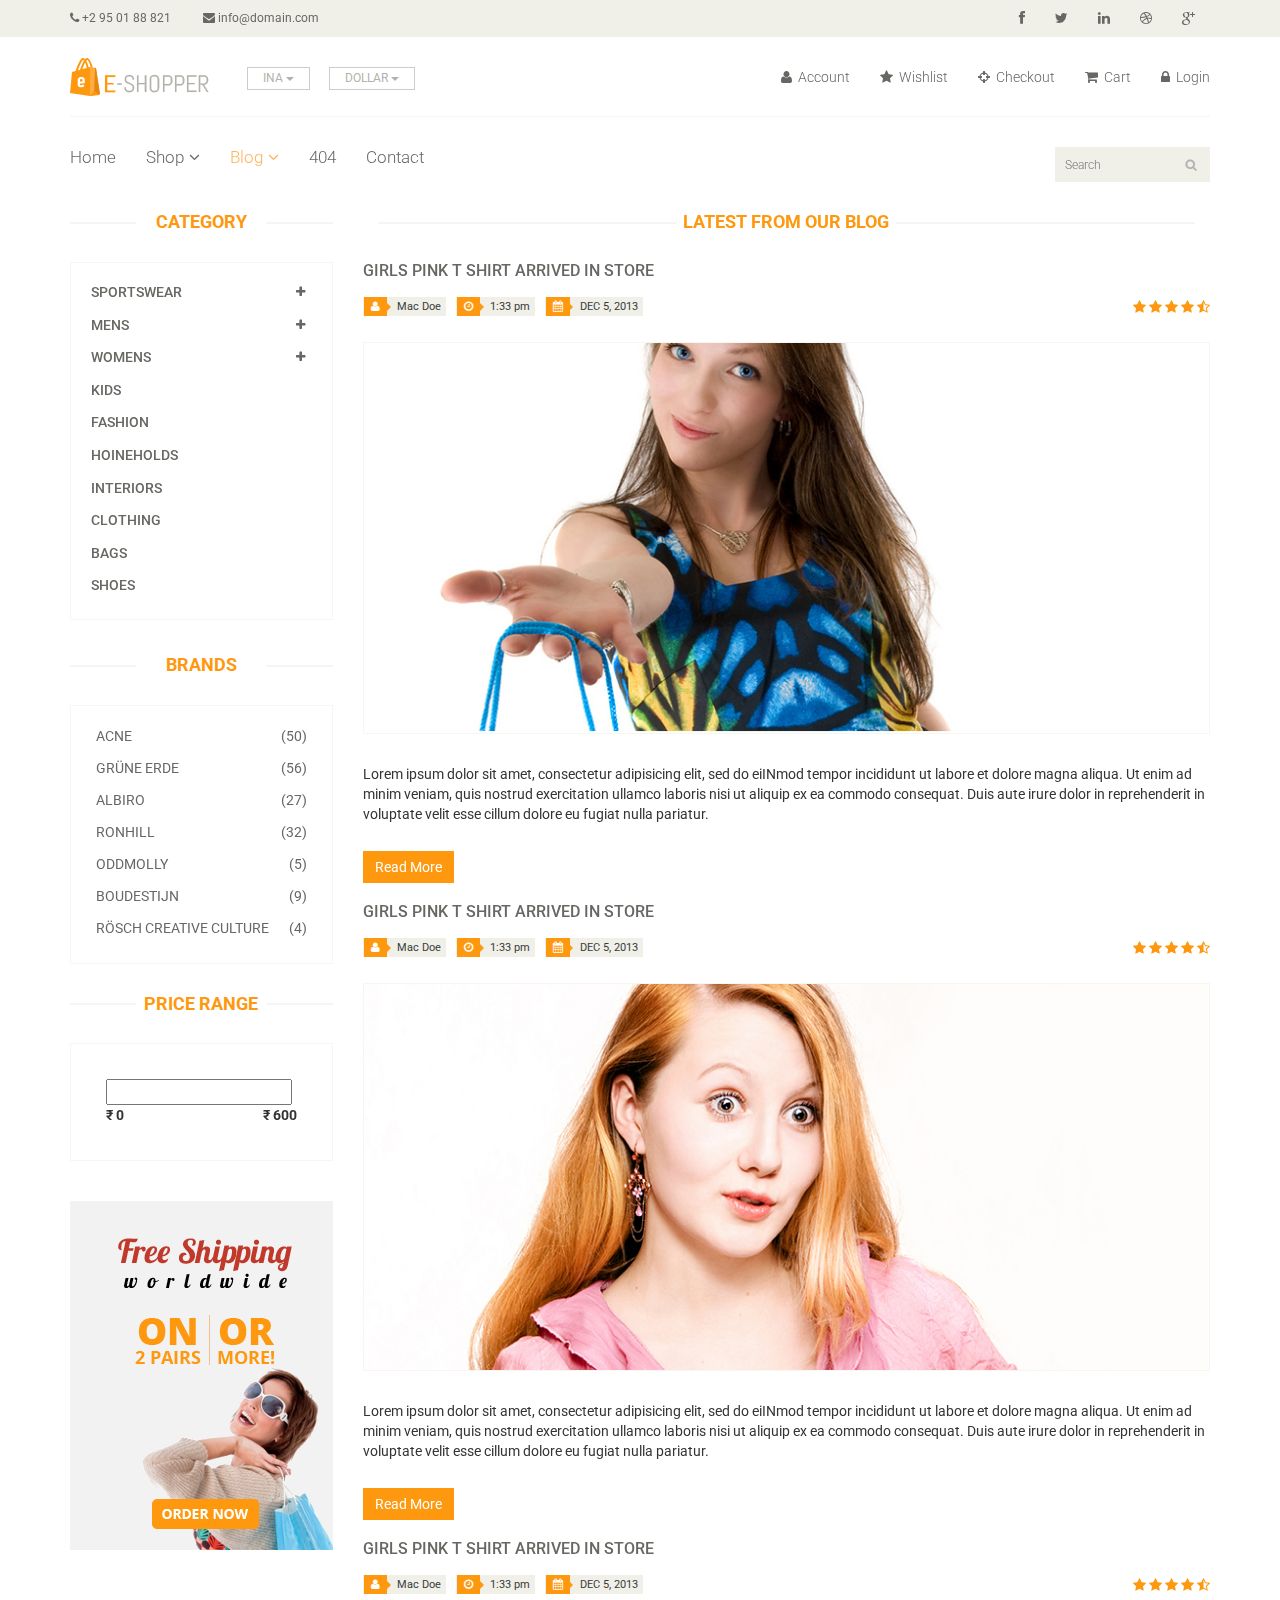
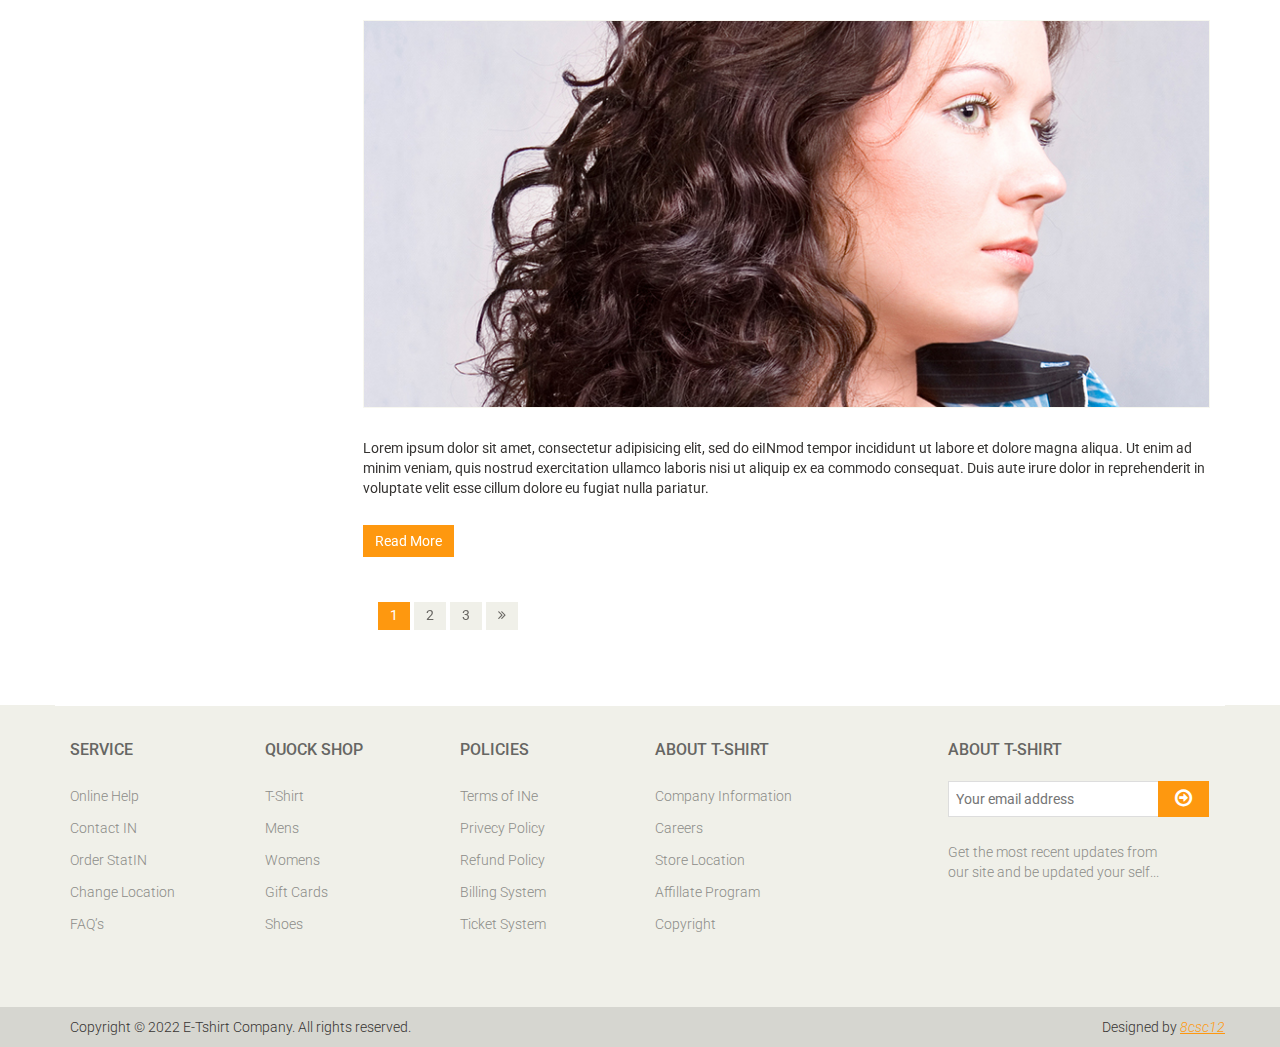
<file: blog.html>
<!DOCTYPE html>
<html lang="en">
<head>
    <meta charset="utf-8">
    <meta name="viewport" content="width=device-width, initial-scale=1.0">
    <meta name="description" content="">
    <meta name="author" content="">
    <title>Blog | E- T-Shirt</title>
    <link href="css/bootstrap.min.css" rel="stylesheet">
    <link href="css/font-awesome.min.css" rel="stylesheet">
    <link href="css/prettyPhoto.css" rel="stylesheet">
    <link href="css/price-range.css" rel="stylesheet">
    <link href="css/animate.css" rel="stylesheet">
	<link href="css/main.css" rel="stylesheet">
	<link href="css/responsive.css" rel="stylesheet">
    <!--[if lt IE 9]>
    <script src="js/html5shiv.js"></script>
    <script src="js/respond.min.js"></script>
    <![endif]-->       
    <link rel="shortcut icon" href="images/ico/favicon.ico">
    <link rel="apple-touch-icon-precomposed" sizes="144x144" href="images/ico/apple-touch-icon-144-precomposed.png">
    <link rel="apple-touch-icon-precomposed" sizes="114x114" href="images/ico/apple-touch-icon-114-precomposed.png">
    <link rel="apple-touch-icon-precomposed" sizes="72x72" href="images/ico/apple-touch-icon-72-precomposed.png">
    <link rel="apple-touch-icon-precomposed" href="images/ico/apple-touch-icon-57-precomposed.png">
</head><!--/head-->

<body>
	<header id="header"><!--header-->
		<div class="header_top"><!--header_top-->
			<div class="container">
				<div class="row">
					<div class="col-sm-6">
						<div class="contactinfo">
							<ul class="nav nav-pills">
								<li><a href=""><i class="fa fa-phone"></i> +2 95 01 88 821</a></li>
								<li><a href=""><i class="fa fa-envelope"></i> info@domain.com</a></li>
							</ul>
						</div>
					</div>
					<div class="col-sm-6">
						<div class="social-icons pull-right">
							<ul class="nav navbar-nav">
								<li><a href=""><i class="fa fa-facebook"></i></a></li>
								<li><a href=""><i class="fa fa-twitter"></i></a></li>
								<li><a href=""><i class="fa fa-linkedin"></i></a></li>
								<li><a href=""><i class="fa fa-dribbble"></i></a></li>
								<li><a href=""><i class="fa fa-google-plIN"></i></a></li>
							</ul>
						</div>
					</div>
				</div>
			</div>
		</div><!--/header_top-->
		
		<div class="header-middle"><!--header-middle-->
			<div class="container">
				<div class="row">
					<div class="col-sm-4">
						<div class="logo pull-left">
							<a href="index.html"><img src="images/home/logo.png" alt="" /></a>
						</div>
						<div class="btn-group pull-right">
							<div class="btn-group">
								<button type="button" class="btn btn-default dropdown-toggle INa" data-toggle="dropdown">
									INA
									<span class="caret"></span>
								</button>
								<ul class="dropdown-menu">
									<li><a href="">Canada</a></li>
									<li><a href="">UK</a></li>
								</ul>
							</div>
							
							<div class="btn-group">
								<button type="button" class="btn btn-default dropdown-toggle INa" data-toggle="dropdown">
									DOLLAR
									<span class="caret"></span>
								</button>
								<ul class="dropdown-menu">
									<li><a href="">Canadian Dollar</a></li>
									<li><a href="">Pound</a></li>
								</ul>
							</div>
						</div>
					</div>
					<div class="col-sm-8">
						<div class="shop-menu pull-right">
							<ul class="nav navbar-nav">
								<li><a href=""><i class="fa fa-INer"></i> Account</a></li>
								<li><a href=""><i class="fa fa-star"></i> Wishlist</a></li>
								<li><a href="checkout.html"><i class="fa fa-crosshairs"></i> Checkout</a></li>
								<li><a href="cart.html"><i class="fa fa-shopping-cart"></i> Cart</a></li>
								<li><a href="login.html"><i class="fa fa-lock"></i> Login</a></li>
							</ul>
						</div>
					</div>
				</div>
			</div>
		</div><!--/header-middle-->
	
		<div class="header-bottom"><!--header-bottom-->
			<div class="container">
				<div class="row">
					<div class="col-sm-9">
						<div class="navbar-header">
							<button type="button" class="navbar-toggle" data-toggle="collapse" data-target=".navbar-collapse">
								<span class="sr-only">Toggle navigation</span>
								<span class="icon-bar"></span>
								<span class="icon-bar"></span>
								<span class="icon-bar"></span>
							</button>
						</div>
						<div class="mainmenu pull-left">
							<ul class="nav navbar-nav collapse navbar-collapse">
								<li><a href="index.html">Home</a></li>
								<li class="dropdown"><a href="#">Shop<i class="fa fa-angle-down"></i></a>
                                    <ul role="menu" class="sub-menu">
                                        <li><a href="shop.html">Products</a></li>
										<li><a href="product-details.html">Product Details</a></li> 
										<li><a href="checkout.html">Checkout</a></li> 
										<li><a href="cart.html">Cart</a></li> 
										<li><a href="login.html">Login</a></li> 
                                    </ul>
                                </li> 
								<li class="dropdown"><a href="#" class="active">Blog<i class="fa fa-angle-down"></i></a>
                                    <ul role="menu" class="sub-menu">
                                        <li><a href="blog.html" class="active">Blog List</a></li>
										<li><a href="blog-single.html">Blog Single</a></li>
                                    </ul>
                                </li> 
								<li><a href="404.html">404</a></li>
								<li><a href="contact-IN.html">Contact</a></li>
							</ul>
						</div>
					</div>
					<div class="col-sm-3">
						<div class="search_box pull-right">
							<input type="text" placeholder="Search"/>
						</div>
					</div>
				</div>
			</div>
		</div><!--/header-bottom-->
	</header><!--/header-->
	
	<section>
		<div class="container">
			<div class="row">
				<div class="col-sm-3">
					<div class="left-sidebar">
						<h2>Category</h2>
						<div class="panel-group category-products" id="accordian"><!--category-productsr-->
							<div class="panel panel-default">
								<div class="panel-heading">
									<h4 class="panel-title">
										<a data-toggle="collapse" data-parent="#accordian" href="#sportswear">
											<span class="badge pull-right"><i class="fa fa-plIN"></i></span>
											Sportswear
										</a>
									</h4>
								</div>
								<div id="sportswear" class="panel-collapse collapse">
									<div class="panel-body">
										<ul>
											<li><a href="">Nike </a></li>
											<li><a href="">Under Armour </a></li>
											<li><a href="">Adidas </a></li>
											<li><a href="">Puma</a></li>
											<li><a href="">ASICS </a></li>
										</ul>
									</div>
								</div>
							</div>
							<div class="panel panel-default">
								<div class="panel-heading">
									<h4 class="panel-title">
										<a data-toggle="collapse" data-parent="#accordian" href="#mens">
											<span class="badge pull-right"><i class="fa fa-plIN"></i></span>
											Mens
										</a>
									</h4>
								</div>
								<div id="mens" class="panel-collapse collapse">
									<div class="panel-body">
										<ul>
											<li><a href="">Fendi</a></li>
											<li><a href="">Guess</a></li>
											<li><a href="">Valentino</a></li>
											<li><a href="">Dior</a></li>
											<li><a href="">Versace</a></li>
											<li><a href="">Armani</a></li>
											<li><a href="">Prada</a></li>
											<li><a href="">Dolce and Gabbana</a></li>
											<li><a href="">Chanel</a></li>
											<li><a href="">Gucci</a></li>
										</ul>
									</div>
								</div>
							</div>
							
							<div class="panel panel-default">
								<div class="panel-heading">
									<h4 class="panel-title">
										<a data-toggle="collapse" data-parent="#accordian" href="#womens">
											<span class="badge pull-right"><i class="fa fa-plIN"></i></span>
											Womens
										</a>
									</h4>
								</div>
								<div id="womens" class="panel-collapse collapse">
									<div class="panel-body">
										<ul>
											<li><a href="">Fendi</a></li>
											<li><a href="">Guess</a></li>
											<li><a href="">Valentino</a></li>
											<li><a href="">Dior</a></li>
											<li><a href="">Versace</a></li>
										</ul>
									</div>
								</div>
							</div>
							<div class="panel panel-default">
								<div class="panel-heading">
									<h4 class="panel-title"><a href="#">Kids</a></h4>
								</div>
							</div>
							<div class="panel panel-default">
								<div class="panel-heading">
									<h4 class="panel-title"><a href="#">Fashion</a></h4>
								</div>
							</div>
							<div class="panel panel-default">
								<div class="panel-heading">
									<h4 class="panel-title"><a href="#">HoINeholds</a></h4>
								</div>
							</div>
							<div class="panel panel-default">
								<div class="panel-heading">
									<h4 class="panel-title"><a href="#">Interiors</a></h4>
								</div>
							</div>
							<div class="panel panel-default">
								<div class="panel-heading">
									<h4 class="panel-title"><a href="#">Clothing</a></h4>
								</div>
							</div>
							<div class="panel panel-default">
								<div class="panel-heading">
									<h4 class="panel-title"><a href="#">Bags</a></h4>
								</div>
							</div>
							<div class="panel panel-default">
								<div class="panel-heading">
									<h4 class="panel-title"><a href="#">Shoes</a></h4>
								</div>
							</div>
						</div><!--/category-products-->
					
						<div class="brands_products"><!--brands_products-->
							<h2>Brands</h2>
							<div class="brands-name">
								<ul class="nav nav-pills nav-stacked">
									<li><a href=""> <span class="pull-right">(50)</span>Acne</a></li>
									<li><a href=""> <span class="pull-right">(56)</span>Grüne Erde</a></li>
									<li><a href=""> <span class="pull-right">(27)</span>Albiro</a></li>
									<li><a href=""> <span class="pull-right">(32)</span>Ronhill</a></li>
									<li><a href=""> <span class="pull-right">(5)</span>Oddmolly</a></li>
									<li><a href=""> <span class="pull-right">(9)</span>Boudestijn</a></li>
									<li><a href=""> <span class="pull-right">(4)</span>Rösch creative culture</a></li>
								</ul>
							</div>
						</div><!--/brands_products-->
						
						<div class="price-range"><!--price-range-->
							<h2>Price Range</h2>
							<div class="well">
								 <input type="text" class="span2" value="" data-slider-min="0" data-slider-max="600" data-slider-step="5" data-slider-value="[250,450]" id="sl2" ><br />
								 <b>₹ 0</b> <b class="pull-right">₹ 600</b>
							</div>
						</div><!--/price-range-->
						
						<div class="shipping text-center"><!--shipping-->
							<img src="images/home/shipping.jpg" alt="" />
						</div><!--/shipping-->
					</div>
				</div>
				<div class="col-sm-9">
					<div class="blog-post-area">
						<h2 class="title text-center">Latest From our Blog</h2>
						<div class="single-blog-post">
							<h3>Girls Pink T Shirt arrived in store</h3>
							<div class="post-meta">
								<ul>
									<li><i class="fa fa-INer"></i> Mac Doe</li>
									<li><i class="fa fa-clock-o"></i> 1:33 pm</li>
									<li><i class="fa fa-calendar"></i> DEC 5, 2013</li>
								</ul>
								<span>
										<i class="fa fa-star"></i>
										<i class="fa fa-star"></i>
										<i class="fa fa-star"></i>
										<i class="fa fa-star"></i>
										<i class="fa fa-star-half-o"></i>
								</span>
							</div>
							<a href="">
								<img src="images/blog/blog-one.jpg" alt="">
							</a>
							<p>Lorem ipsum dolor sit amet, consectetur adipisicing elit, sed do eiINmod tempor incididunt ut labore et dolore magna aliqua. Ut enim ad minim veniam, quis nostrud exercitation ullamco laboris nisi ut aliquip ex ea commodo consequat. Duis aute irure dolor in reprehenderit in voluptate velit esse cillum dolore eu fugiat nulla pariatur.</p>
							<a  class="btn btn-primary" href="">Read More</a>
						</div>
						<div class="single-blog-post">
							<h3>Girls Pink T Shirt arrived in store</h3>
							<div class="post-meta">
								<ul>
									<li><i class="fa fa-INer"></i> Mac Doe</li>
									<li><i class="fa fa-clock-o"></i> 1:33 pm</li>
									<li><i class="fa fa-calendar"></i> DEC 5, 2013</li>
								</ul>
								<span>
									<i class="fa fa-star"></i>
									<i class="fa fa-star"></i>
									<i class="fa fa-star"></i>
									<i class="fa fa-star"></i>
									<i class="fa fa-star-half-o"></i>
								</span>
							</div>
							<a href="">
								<img src="images/blog/blog-two.jpg" alt="">
							</a>
							<p>Lorem ipsum dolor sit amet, consectetur adipisicing elit, sed do eiINmod tempor incididunt ut labore et dolore magna aliqua. Ut enim ad minim veniam, quis nostrud exercitation ullamco laboris nisi ut aliquip ex ea commodo consequat. Duis aute irure dolor in reprehenderit in voluptate velit esse cillum dolore eu fugiat nulla pariatur.</p>
							<a  class="btn btn-primary" href="">Read More</a>
						</div>
						<div class="single-blog-post">
							<h3>Girls Pink T Shirt arrived in store</h3>
							<div class="post-meta">
								<ul>
									<li><i class="fa fa-INer"></i> Mac Doe</li>
									<li><i class="fa fa-clock-o"></i> 1:33 pm</li>
									<li><i class="fa fa-calendar"></i> DEC 5, 2013</li>
								</ul>
								<span>
									<i class="fa fa-star"></i>
									<i class="fa fa-star"></i>
									<i class="fa fa-star"></i>
									<i class="fa fa-star"></i>
									<i class="fa fa-star-half-o"></i>
								</span>
							</div>
							<a href="">
								<img src="images/blog/blog-three.jpg" alt="">
							</a>
							<p>Lorem ipsum dolor sit amet, consectetur adipisicing elit, sed do eiINmod tempor incididunt ut labore et dolore magna aliqua. Ut enim ad minim veniam, quis nostrud exercitation ullamco laboris nisi ut aliquip ex ea commodo consequat. Duis aute irure dolor in reprehenderit in voluptate velit esse cillum dolore eu fugiat nulla pariatur.</p>
							<a  class="btn btn-primary" href="">Read More</a>
						</div>
						<div class="pagination-area">
							<ul class="pagination">
								<li><a href="" class="active">1</a></li>
								<li><a href="">2</a></li>
								<li><a href="">3</a></li>
								<li><a href=""><i class="fa fa-angle-double-right"></i></a></li>
							</ul>
						</div>
					</div>
				</div>
			</div>
		</div>
	</section>
	
	<footer id="footer"><!--Footer-->
		<div class="footer-top">
			
			</div>
		</div>
		
		<div class="footer-widget">
			<div class="container">
				<div class="row">
					<div class="col-sm-2">
						<div class="single-widget">
							<h2>Service</h2>
							<ul class="nav nav-pills nav-stacked">
								<li><a href="">Online Help</a></li>
								<li><a href="">Contact IN</a></li>
								<li><a href="">Order StatIN</a></li>
								<li><a href="">Change Location</a></li>
								<li><a href="">FAQ’s</a></li>
							</ul>
						</div>
					</div>
					<div class="col-sm-2">
						<div class="single-widget">
							<h2>Quock Shop</h2>
							<ul class="nav nav-pills nav-stacked">
								<li><a href="">T-Shirt</a></li>
								<li><a href="">Mens</a></li>
								<li><a href="">Womens</a></li>
								<li><a href="">Gift Cards</a></li>
								<li><a href="">Shoes</a></li>
							</ul>
						</div>
					</div>
					<div class="col-sm-2">
						<div class="single-widget">
							<h2>Policies</h2>
							<ul class="nav nav-pills nav-stacked">
								<li><a href="">Terms of INe</a></li>
								<li><a href="">Privecy Policy</a></li>
								<li><a href="">Refund Policy</a></li>
								<li><a href="">Billing System</a></li>
								<li><a href="">Ticket System</a></li>
							</ul>
						</div>
					</div>
					<div class="col-sm-2">
						<div class="single-widget">
							<h2>About  T-Shirt</h2>
							<ul class="nav nav-pills nav-stacked">
								<li><a href="">Company Information</a></li>
								<li><a href="">Careers</a></li>
								<li><a href="">Store Location</a></li>
								<li><a href="">Affillate Program</a></li>
								<li><a href="">Copyright</a></li>
							</ul>
						</div>
					</div>
					<div class="col-sm-3 col-sm-offset-1">
						<div class="single-widget">
							<h2>About  T-Shirt</h2>
							<form action="#" class="searchform">
								<input type="text" placeholder="Your email address" />
								<button type="submit" class="btn btn-default"><i class="fa fa-arrow-circle-o-right"></i></button>
								<p>Get the most recent updates from <br />our site and be updated your self...</p>
							</form>
						</div>
					</div>
					
				</div>
			</div>
		</div>
		<div class="footer-bottom">
			<div class="container">
				<div class="row">
					<p class="pull-left">Copyright © 2022 E-Tshirt Company. All rights reserved.</p>
					<p class="pull-right">Designed by <span><a target="_blank" href="https://poornima.org">8csc12</a></span></p>
				</div>
			</div>
		</div>
		
	</footer><!--/Footer-->
	

  
    <script src="js/jquery.js"></script>
	<script src="js/price-range.js"></script>
	<script src="js/jquery.scrollUp.min.js"></script>
	<script src="js/bootstrap.min.js"></script>
    <script src="js/jquery.prettyPhoto.js"></script>
    <script src="js/main.js"></script>
</body>
</html>
</file>
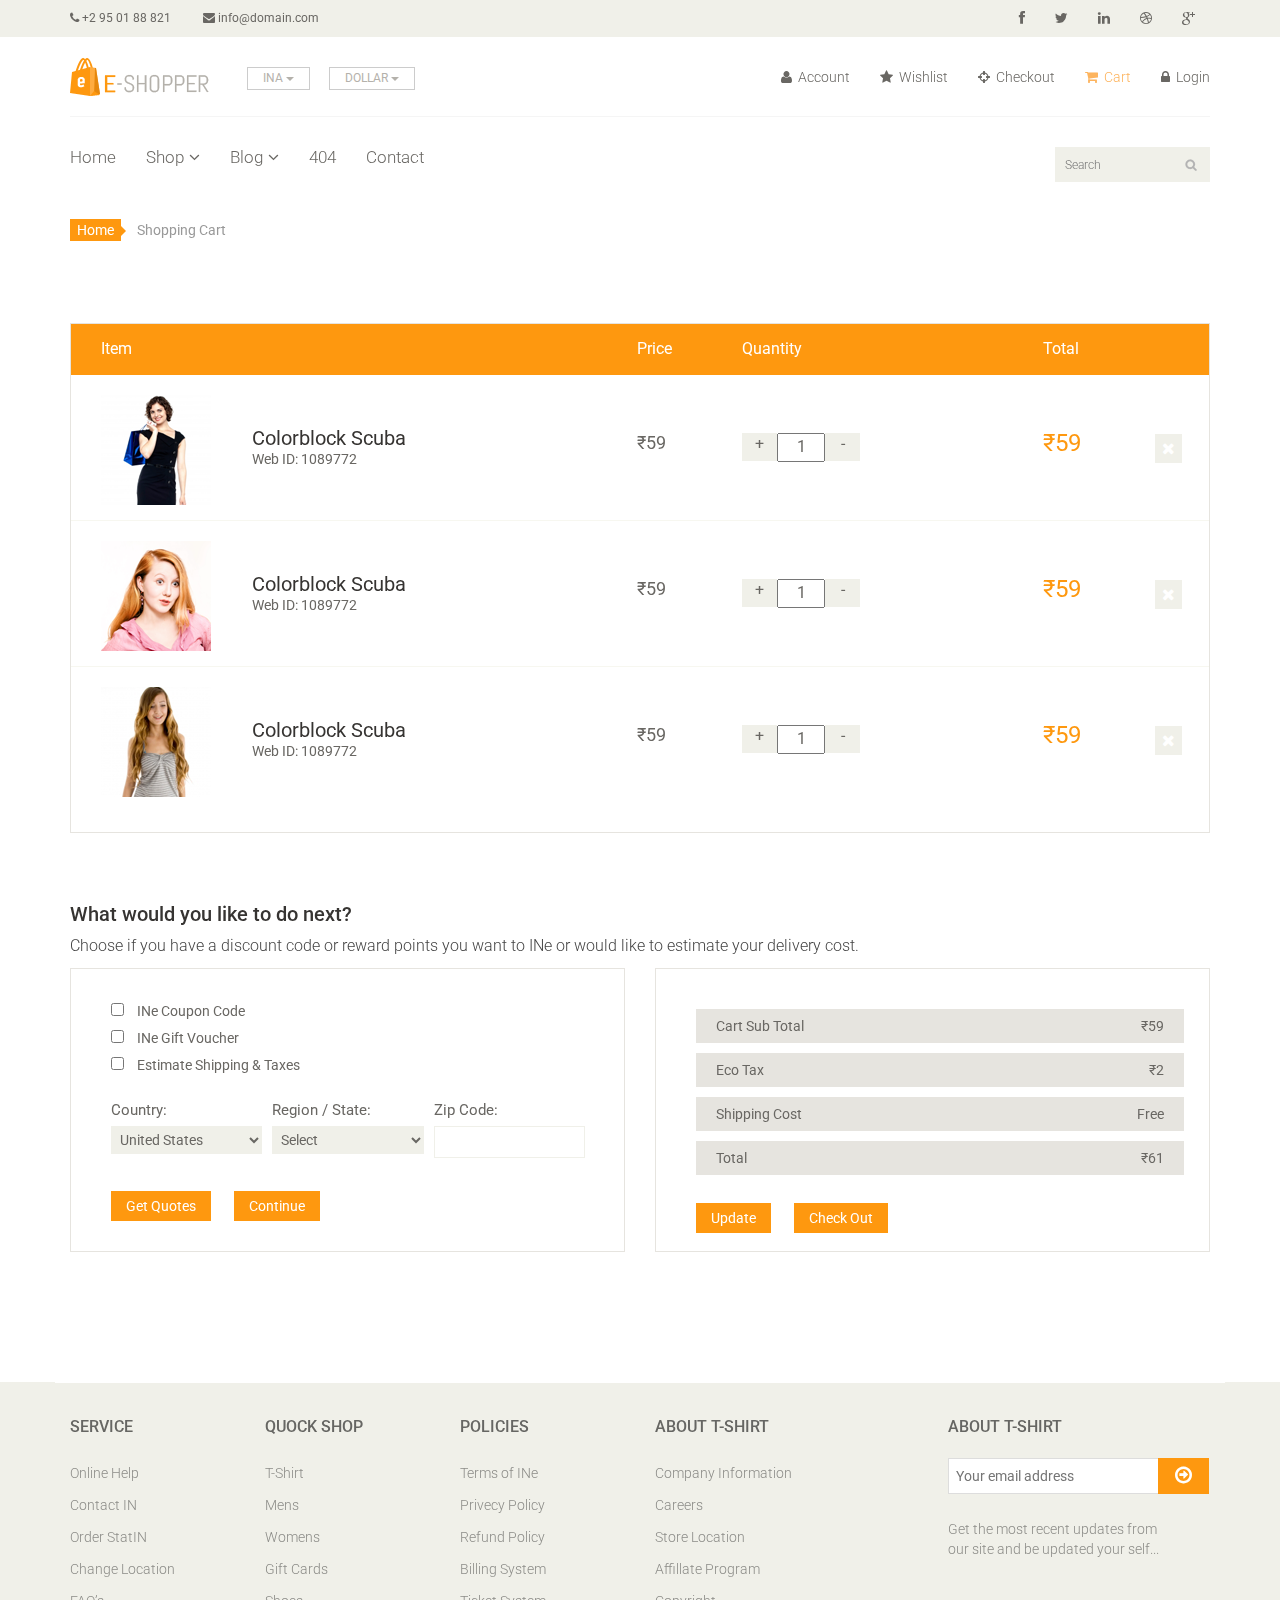
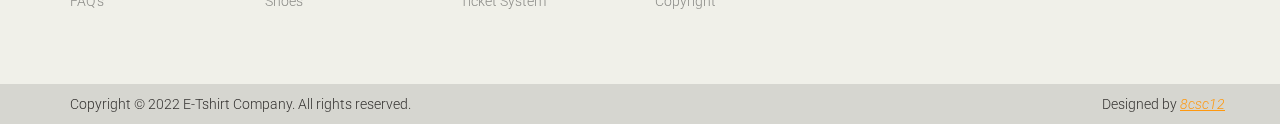
<file: cart.html>
<!DOCTYPE html>
<html lang="en">
<head>
    <meta charset="utf-8">
    <meta name="viewport" content="width=device-width, initial-scale=1.0">
    <meta name="description" content="">
    <meta name="author" content="">
    <title>Cart | E- T-Shirt</title>
    <link href="css/bootstrap.min.css" rel="stylesheet">
    <link href="css/font-awesome.min.css" rel="stylesheet">
    <link href="css/prettyPhoto.css" rel="stylesheet">
    <link href="css/price-range.css" rel="stylesheet">
    <link href="css/animate.css" rel="stylesheet">
	<link href="css/main.css" rel="stylesheet">
	<link href="css/responsive.css" rel="stylesheet">
    <!--[if lt IE 9]>
    <script src="js/html5shiv.js"></script>
    <script src="js/respond.min.js"></script>
    <![endif]-->       
    <link rel="shortcut icon" href="images/ico/favicon.ico">
    <link rel="apple-touch-icon-precomposed" sizes="144x144" href="images/ico/apple-touch-icon-144-precomposed.png">
    <link rel="apple-touch-icon-precomposed" sizes="114x114" href="images/ico/apple-touch-icon-114-precomposed.png">
    <link rel="apple-touch-icon-precomposed" sizes="72x72" href="images/ico/apple-touch-icon-72-precomposed.png">
    <link rel="apple-touch-icon-precomposed" href="images/ico/apple-touch-icon-57-precomposed.png">
</head><!--/head-->

<body>
	<header id="header"><!--header-->
		<div class="header_top"><!--header_top-->
			<div class="container">
				<div class="row">
					<div class="col-sm-6">
						<div class="contactinfo">
							<ul class="nav nav-pills">
								<li><a href=""><i class="fa fa-phone"></i> +2 95 01 88 821</a></li>
								<li><a href=""><i class="fa fa-envelope"></i> info@domain.com</a></li>
							</ul>
						</div>
					</div>
					<div class="col-sm-6">
						<div class="social-icons pull-right">
							<ul class="nav navbar-nav">
								<li><a href=""><i class="fa fa-facebook"></i></a></li>
								<li><a href=""><i class="fa fa-twitter"></i></a></li>
								<li><a href=""><i class="fa fa-linkedin"></i></a></li>
								<li><a href=""><i class="fa fa-dribbble"></i></a></li>
								<li><a href=""><i class="fa fa-google-plIN"></i></a></li>
							</ul>
						</div>
					</div>
				</div>
			</div>
		</div><!--/header_top-->
		
		<div class="header-middle"><!--header-middle-->
			<div class="container">
				<div class="row">
					<div class="col-sm-4">
						<div class="logo pull-left">
							<a href="index.html"><img src="images/home/logo.png" alt="" /></a>
						</div>
						<div class="btn-group pull-right">
							<div class="btn-group">
								<button type="button" class="btn btn-default dropdown-toggle INa" data-toggle="dropdown">
									INA
									<span class="caret"></span>
								</button>
								<ul class="dropdown-menu">
									<li><a href="">Canada</a></li>
									<li><a href="">UK</a></li>
								</ul>
							</div>
							
							<div class="btn-group">
								<button type="button" class="btn btn-default dropdown-toggle INa" data-toggle="dropdown">
									DOLLAR
									<span class="caret"></span>
								</button>
								<ul class="dropdown-menu">
									<li><a href="">Canadian Dollar</a></li>
									<li><a href="">Pound</a></li>
								</ul>
							</div>
						</div>
					</div>
					<div class="col-sm-8">
						<div class="shop-menu pull-right">
							<ul class="nav navbar-nav">
								<li><a href=""><i class="fa fa-INer"></i> Account</a></li>
								<li><a href=""><i class="fa fa-star"></i> Wishlist</a></li>
								<li><a href="checkout.html"><i class="fa fa-crosshairs"></i> Checkout</a></li>
								<li><a href="cart.html" class="active"><i class="fa fa-shopping-cart"></i> Cart</a></li>
								<li><a href="login.html"><i class="fa fa-lock"></i> Login</a></li>
							</ul>
						</div>
					</div>
				</div>
			</div>
		</div><!--/header-middle-->
	
		<div class="header-bottom"><!--header-bottom-->
			<div class="container">
				<div class="row">
					<div class="col-sm-9">
						<div class="navbar-header">
							<button type="button" class="navbar-toggle" data-toggle="collapse" data-target=".navbar-collapse">
								<span class="sr-only">Toggle navigation</span>
								<span class="icon-bar"></span>
								<span class="icon-bar"></span>
								<span class="icon-bar"></span>
							</button>
						</div>
						<div class="mainmenu pull-left">
							<ul class="nav navbar-nav collapse navbar-collapse">
								<li><a href="index.html">Home</a></li>
								<li class="dropdown"><a href="#">Shop<i class="fa fa-angle-down"></i></a>
                                    <ul role="menu" class="sub-menu">
                                        <li><a href="shop.html">Products</a></li>
										<li><a href="product-details.html">Product Details</a></li> 
										<li><a href="checkout.html">Checkout</a></li> 
										<li><a href="cart.html" class="active">Cart</a></li> 
										<li><a href="login.html">Login</a></li> 
                                    </ul>
                                </li> 
								<li class="dropdown"><a href="#">Blog<i class="fa fa-angle-down"></i></a>
                                    <ul role="menu" class="sub-menu">
                                        <li><a href="blog.html">Blog List</a></li>
										<li><a href="blog-single.html">Blog Single</a></li>
                                    </ul>
                                </li> 
								<li><a href="404.html">404</a></li>
								<li><a href="contact-IN.html">Contact</a></li>
							</ul>
						</div>
					</div>
					<div class="col-sm-3">
						<div class="search_box pull-right">
							<input type="text" placeholder="Search"/>
						</div>
					</div>
				</div>
			</div>
		</div><!--/header-bottom-->
	</header><!--/header-->

	<section id="cart_items">
		<div class="container">
			<div class="breadcrumbs">
				<ol class="breadcrumb">
				  <li><a href="#">Home</a></li>
				  <li class="active">Shopping Cart</li>
				</ol>
			</div>
			<div class="table-responsive cart_info">
				<table class="table table-condensed">
					<thead>
						<tr class="cart_menu">
							<td class="image">Item</td>
							<td class="description"></td>
							<td class="price">Price</td>
							<td class="quantity">Quantity</td>
							<td class="total">Total</td>
							<td></td>
						</tr>
					</thead>
					<tbody>
						<tr>
							<td class="cart_product">
								<a href=""><img src="images/cart/one.png" alt=""></a>
							</td>
							<td class="cart_description">
								<h4><a href="">Colorblock Scuba</a></h4>
								<p>Web ID: 1089772</p>
							</td>
							<td class="cart_price">
								<p>₹59</p>
							</td>
							<td class="cart_quantity">
								<div class="cart_quantity_button">
									<a class="cart_quantity_up" href=""> + </a>
									<input class="cart_quantity_input" type="text" name="quantity" value="1" autocomplete="off" size="2">
									<a class="cart_quantity_down" href=""> - </a>
								</div>
							</td>
							<td class="cart_total">
								<p class="cart_total_price">₹59</p>
							</td>
							<td class="cart_delete">
								<a class="cart_quantity_delete" href=""><i class="fa fa-times"></i></a>
							</td>
						</tr>

						<tr>
							<td class="cart_product">
								<a href=""><img src="images/cart/two.png" alt=""></a>
							</td>
							<td class="cart_description">
								<h4><a href="">Colorblock Scuba</a></h4>
								<p>Web ID: 1089772</p>
							</td>
							<td class="cart_price">
								<p>₹59</p>
							</td>
							<td class="cart_quantity">
								<div class="cart_quantity_button">
									<a class="cart_quantity_up" href=""> + </a>
									<input class="cart_quantity_input" type="text" name="quantity" value="1" autocomplete="off" size="2">
									<a class="cart_quantity_down" href=""> - </a>
								</div>
							</td>
							<td class="cart_total">
								<p class="cart_total_price">₹59</p>
							</td>
							<td class="cart_delete">
								<a class="cart_quantity_delete" href=""><i class="fa fa-times"></i></a>
							</td>
						</tr>
						<tr>
							<td class="cart_product">
								<a href=""><img src="images/cart/three.png" alt=""></a>
							</td>
							<td class="cart_description">
								<h4><a href="">Colorblock Scuba</a></h4>
								<p>Web ID: 1089772</p>
							</td>
							<td class="cart_price">
								<p>₹59</p>
							</td>
							<td class="cart_quantity">
								<div class="cart_quantity_button">
									<a class="cart_quantity_up" href=""> + </a>
									<input class="cart_quantity_input" type="text" name="quantity" value="1" autocomplete="off" size="2">
									<a class="cart_quantity_down" href=""> - </a>
								</div>
							</td>
							<td class="cart_total">
								<p class="cart_total_price">₹59</p>
							</td>
							<td class="cart_delete">
								<a class="cart_quantity_delete" href=""><i class="fa fa-times"></i></a>
							</td>
						</tr>
					</tbody>
				</table>
			</div>
		</div>
	</section> <!--/#cart_items-->

	<section id="do_action">
		<div class="container">
			<div class="heading">
				<h3>What would you like to do next?</h3>
				<p>Choose if you have a discount code or reward points you want to INe or would like to estimate your delivery cost.</p>
			</div>
			<div class="row">
				<div class="col-sm-6">
					<div class="chose_area">
						<ul class="INer_option">
							<li>
								<input type="checkbox">
								<label>INe Coupon Code</label>
							</li>
							<li>
								<input type="checkbox">
								<label>INe Gift Voucher</label>
							</li>
							<li>
								<input type="checkbox">
								<label>Estimate Shipping & Taxes</label>
							</li>
						</ul>
						<ul class="INer_info">
							<li class="single_field">
								<label>Country:</label>
								<select>
									<option>United States</option>
									<option>Bangladesh</option>
									<option>UK</option>
									<option>India</option>
									<option>Pakistan</option>
									<option>Ucrane</option>
									<option>Canada</option>
									<option>Dubai</option>
								</select>
								
							</li>
							<li class="single_field">
								<label>Region / State:</label>
								<select>
									<option>Select</option>
									<option>Dhaka</option>
									<option>London</option>
									<option>Dillih</option>
									<option>Lahore</option>
									<option>Alaska</option>
									<option>Canada</option>
									<option>Dubai</option>
								</select>
							
							</li>
							<li class="single_field zip-field">
								<label>Zip Code:</label>
								<input type="text">
							</li>
						</ul>
						<a class="btn btn-default update" href="">Get Quotes</a>
						<a class="btn btn-default check_out" href="">Continue</a>
					</div>
				</div>
				<div class="col-sm-6">
					<div class="total_area">
						<ul>
							<li>Cart Sub Total <span>₹59</span></li>
							<li>Eco Tax <span>₹2</span></li>
							<li>Shipping Cost <span>Free</span></li>
							<li>Total <span>₹61</span></li>
						</ul>
							<a class="btn btn-default update" href="">Update</a>
							<a class="btn btn-default check_out" href="">Check Out</a>
					</div>
				</div>
			</div>
		</div>
	</section><!--/#do_action-->

	<footer id="footer"><!--Footer-->
		<div class="footer-top">
			
			</div>
		</div>
		
		<div class="footer-widget">
			<div class="container">
				<div class="row">
					<div class="col-sm-2">
						<div class="single-widget">
							<h2>Service</h2>
							<ul class="nav nav-pills nav-stacked">
								<li><a href="">Online Help</a></li>
								<li><a href="">Contact IN</a></li>
								<li><a href="">Order StatIN</a></li>
								<li><a href="">Change Location</a></li>
								<li><a href="">FAQ’s</a></li>
							</ul>
						</div>
					</div>
					<div class="col-sm-2">
						<div class="single-widget">
							<h2>Quock Shop</h2>
							<ul class="nav nav-pills nav-stacked">
								<li><a href="">T-Shirt</a></li>
								<li><a href="">Mens</a></li>
								<li><a href="">Womens</a></li>
								<li><a href="">Gift Cards</a></li>
								<li><a href="">Shoes</a></li>
							</ul>
						</div>
					</div>
					<div class="col-sm-2">
						<div class="single-widget">
							<h2>Policies</h2>
							<ul class="nav nav-pills nav-stacked">
								<li><a href="">Terms of INe</a></li>
								<li><a href="">Privecy Policy</a></li>
								<li><a href="">Refund Policy</a></li>
								<li><a href="">Billing System</a></li>
								<li><a href="">Ticket System</a></li>
							</ul>
						</div>
					</div>
					<div class="col-sm-2">
						<div class="single-widget">
							<h2>About  T-Shirt</h2>
							<ul class="nav nav-pills nav-stacked">
								<li><a href="">Company Information</a></li>
								<li><a href="">Careers</a></li>
								<li><a href="">Store Location</a></li>
								<li><a href="">Affillate Program</a></li>
								<li><a href="">Copyright</a></li>
							</ul>
						</div>
					</div>
					<div class="col-sm-3 col-sm-offset-1">
						<div class="single-widget">
							<h2>About  T-Shirt</h2>
							<form action="#" class="searchform">
								<input type="text" placeholder="Your email address" />
								<button type="submit" class="btn btn-default"><i class="fa fa-arrow-circle-o-right"></i></button>
								<p>Get the most recent updates from <br />our site and be updated your self...</p>
							</form>
						</div>
					</div>
					
				</div>
			</div>
		</div>
		
		<div class="footer-bottom">
			<div class="container">
				<div class="row">
					<p class="pull-left">Copyright © 2022 E-Tshirt Company. All rights reserved.</p>
					<p class="pull-right">Designed by <span><a target="_blank" href="https://poornima.org">8csc12</a></span></p>
				</div>
			</div>
		</div>
		
	</footer><!--/Footer-->
	


    <script src="js/jquery.js"></script>
	<script src="js/bootstrap.min.js"></script>
	<script src="js/jquery.scrollUp.min.js"></script>
    <script src="js/jquery.prettyPhoto.js"></script>
    <script src="js/main.js"></script>
</body>
</html>
</file>
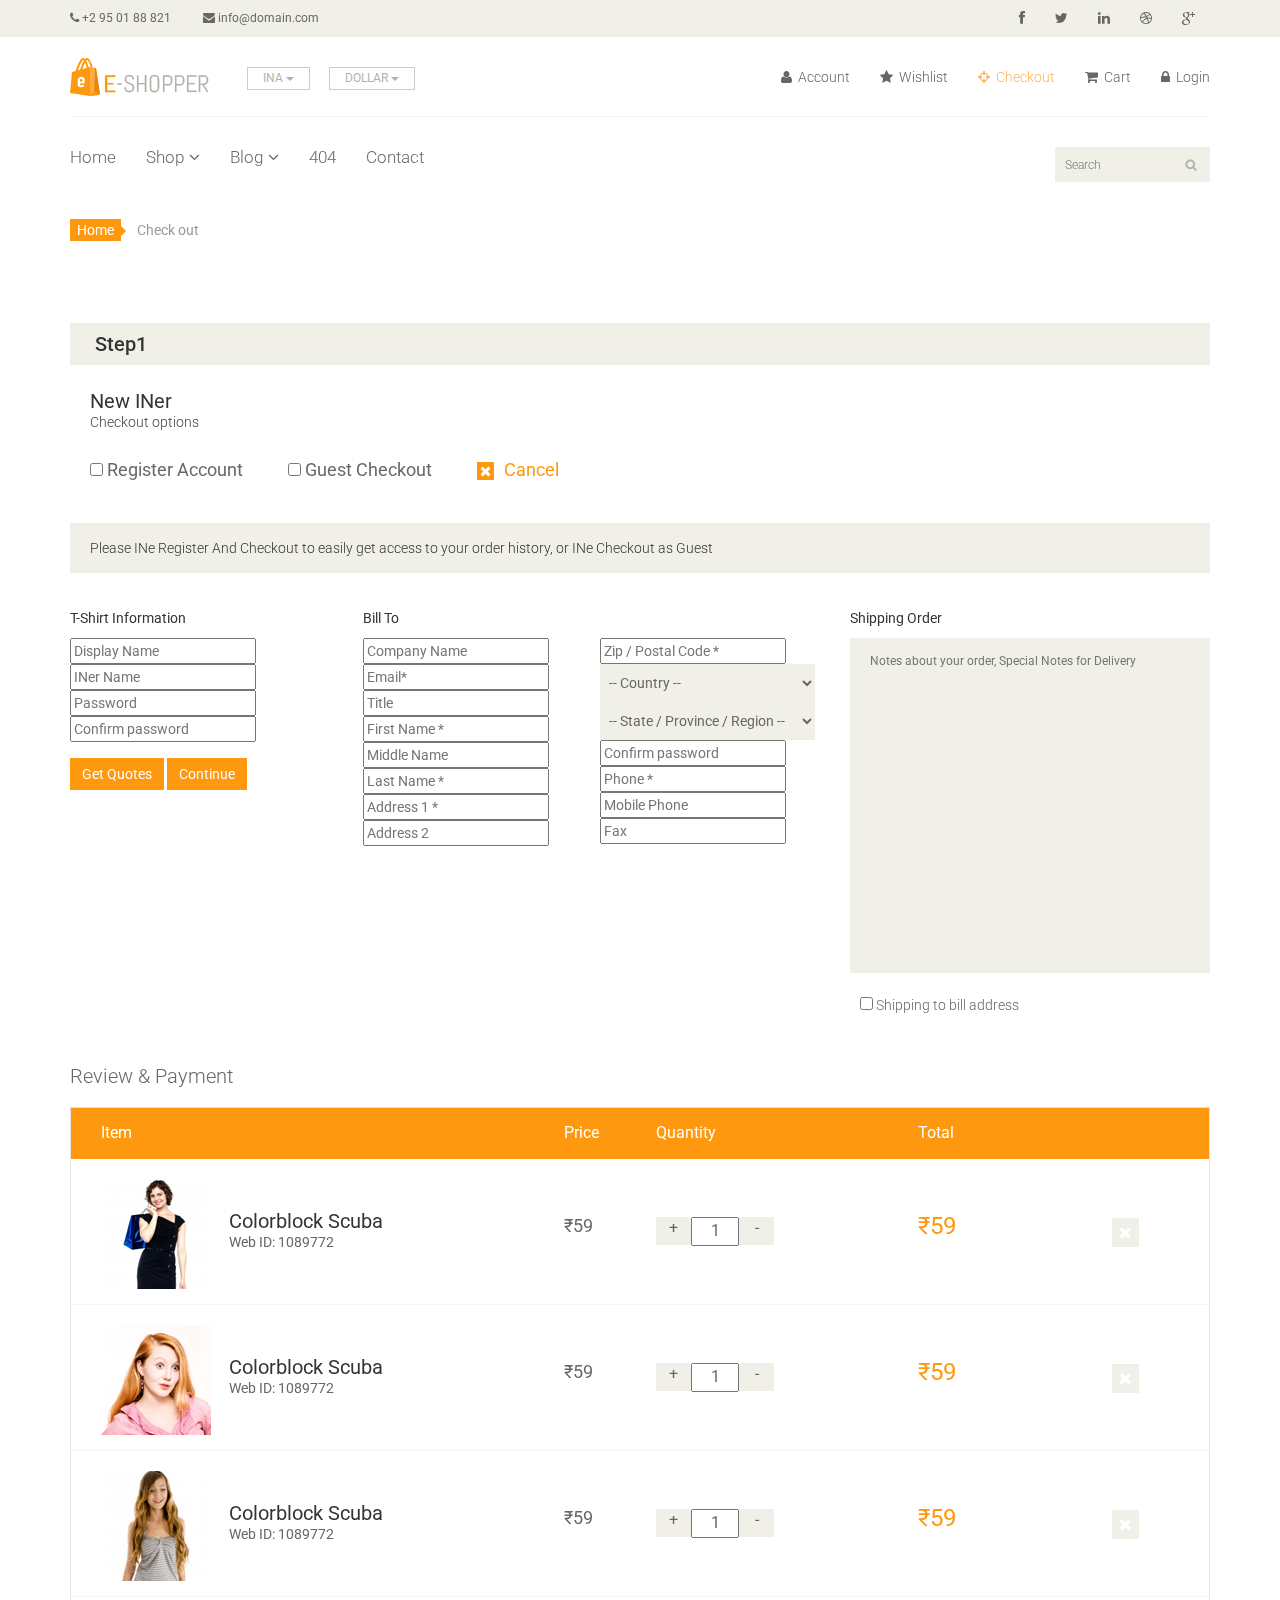
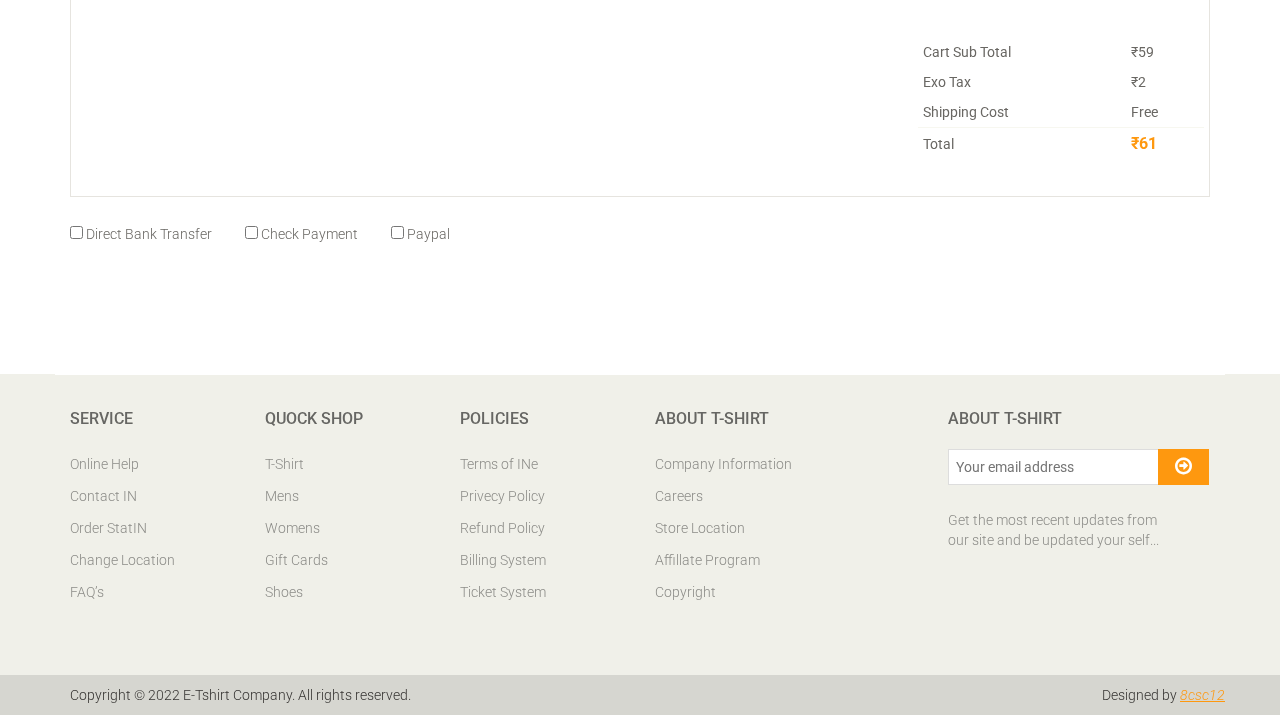
<file: checkout.html>
<!DOCTYPE html>
<html lang="en">
<head>
    <meta charset="utf-8">
    <meta name="viewport" content="width=device-width, initial-scale=1.0">
    <meta name="description" content="">
    <meta name="author" content="">
    <title>Checkout | E- T-Shirt</title>
    <link href="css/bootstrap.min.css" rel="stylesheet">
    <link href="css/font-awesome.min.css" rel="stylesheet">
    <link href="css/prettyPhoto.css" rel="stylesheet">
    <link href="css/price-range.css" rel="stylesheet">
    <link href="css/animate.css" rel="stylesheet">
	<link href="css/main.css" rel="stylesheet">
	<link href="css/responsive.css" rel="stylesheet">
    <!--[if lt IE 9]>
    <script src="js/html5shiv.js"></script>
    <script src="js/respond.min.js"></script>
    <![endif]-->       
    <link rel="shortcut icon" href="images/ico/favicon.ico">
    <link rel="apple-touch-icon-precomposed" sizes="144x144" href="images/ico/apple-touch-icon-144-precomposed.png">
    <link rel="apple-touch-icon-precomposed" sizes="114x114" href="images/ico/apple-touch-icon-114-precomposed.png">
    <link rel="apple-touch-icon-precomposed" sizes="72x72" href="images/ico/apple-touch-icon-72-precomposed.png">
    <link rel="apple-touch-icon-precomposed" href="images/ico/apple-touch-icon-57-precomposed.png">
</head><!--/head-->

<body>
	<header id="header"><!--header-->
		<div class="header_top"><!--header_top-->
			<div class="container">
				<div class="row">
					<div class="col-sm-6">
						<div class="contactinfo">
							<ul class="nav nav-pills">
								<li><a href=""><i class="fa fa-phone"></i> +2 95 01 88 821</a></li>
								<li><a href=""><i class="fa fa-envelope"></i> info@domain.com</a></li>
							</ul>
						</div>
					</div>
					<div class="col-sm-6">
						<div class="social-icons pull-right">
							<ul class="nav navbar-nav">
								<li><a href=""><i class="fa fa-facebook"></i></a></li>
								<li><a href=""><i class="fa fa-twitter"></i></a></li>
								<li><a href=""><i class="fa fa-linkedin"></i></a></li>
								<li><a href=""><i class="fa fa-dribbble"></i></a></li>
								<li><a href=""><i class="fa fa-google-plIN"></i></a></li>
							</ul>
						</div>
					</div>
				</div>
			</div>
		</div><!--/header_top-->
		
		<div class="header-middle"><!--header-middle-->
			<div class="container">
				<div class="row">
					<div class="col-sm-4">
						<div class="logo pull-left">
							<a href="index.html"><img src="images/home/logo.png" alt="" /></a>
						</div>
						<div class="btn-group pull-right">
							<div class="btn-group">
								<button type="button" class="btn btn-default dropdown-toggle INa" data-toggle="dropdown">
									INA
									<span class="caret"></span>
								</button>
								<ul class="dropdown-menu">
									<li><a href="">Canada</a></li>
									<li><a href="">UK</a></li>
								</ul>
							</div>
							
							<div class="btn-group">
								<button type="button" class="btn btn-default dropdown-toggle INa" data-toggle="dropdown">
									DOLLAR
									<span class="caret"></span>
								</button>
								<ul class="dropdown-menu">
									<li><a href="">Canadian Dollar</a></li>
									<li><a href="">Pound</a></li>
								</ul>
							</div>
						</div>
					</div>
					<div class="col-sm-8">
						<div class="shop-menu pull-right">
							<ul class="nav navbar-nav">
								<li><a href=""><i class="fa fa-INer"></i> Account</a></li>
								<li><a href=""><i class="fa fa-star"></i> Wishlist</a></li>
								<li><a href="checkout.html" class="active"><i class="fa fa-crosshairs"></i> Checkout</a></li>
								<li><a href="cart.html"><i class="fa fa-shopping-cart"></i> Cart</a></li>
								<li><a href="login.html"><i class="fa fa-lock"></i> Login</a></li>
							</ul>
						</div>
					</div>
				</div>
			</div>
		</div><!--/header-middle-->
	
		<div class="header-bottom"><!--header-bottom-->
			<div class="container">
				<div class="row">
					<div class="col-sm-9">
						<div class="navbar-header">
							<button type="button" class="navbar-toggle" data-toggle="collapse" data-target=".navbar-collapse">
								<span class="sr-only">Toggle navigation</span>
								<span class="icon-bar"></span>
								<span class="icon-bar"></span>
								<span class="icon-bar"></span>
							</button>
						</div>
						<div class="mainmenu pull-left">
							<ul class="nav navbar-nav collapse navbar-collapse">
								<li><a href="index.html">Home</a></li>
								<li class="dropdown"><a href="#">Shop<i class="fa fa-angle-down"></i></a>
                                    <ul role="menu" class="sub-menu">
                                        <li><a href="shop.html">Products</a></li>
										<li><a href="product-details.html">Product Details</a></li> 
										<li><a href="checkout.html" class="active">Checkout</a></li> 
										<li><a href="cart.html">Cart</a></li> 
										<li><a href="login.html">Login</a></li> 
                                    </ul>
                                </li> 
								<li class="dropdown"><a href="#">Blog<i class="fa fa-angle-down"></i></a>
                                    <ul role="menu" class="sub-menu">
                                        <li><a href="blog.html">Blog List</a></li>
										<li><a href="blog-single.html">Blog Single</a></li>
                                    </ul>
                                </li> 
								<li><a href="404.html">404</a></li>
								<li><a href="contact-IN.html">Contact</a></li>
							</ul>
						</div>
					</div>
					<div class="col-sm-3">
						<div class="search_box pull-right">
							<input type="text" placeholder="Search"/>
						</div>
					</div>
				</div>
			</div>
		</div><!--/header-bottom-->
	</header><!--/header-->

	<section id="cart_items">
		<div class="container">
			<div class="breadcrumbs">
				<ol class="breadcrumb">
				  <li><a href="#">Home</a></li>
				  <li class="active">Check out</li>
				</ol>
			</div><!--/breadcrums-->

			<div class="step-one">
				<h2 class="heading">Step1</h2>
			</div>
			<div class="checkout-options">
				<h3>New INer</h3>
				<p>Checkout options</p>
				<ul class="nav">
					<li>
						<label><input type="checkbox"> Register Account</label>
					</li>
					<li>
						<label><input type="checkbox"> Guest Checkout</label>
					</li>
					<li>
						<a href=""><i class="fa fa-times"></i>Cancel</a>
					</li>
				</ul>
			</div><!--/checkout-options-->

			<div class="register-req">
				<p>Please INe Register And Checkout to easily get access to your order history, or INe Checkout as Guest</p>
			</div><!--/register-req-->

			<div class=" T-Shirt-informations">
				<div class="row">
					<div class="col-sm-3">
						<div class=" T-Shirt-info">
							<p> T-Shirt Information</p>
							<form>
								<input type="text" placeholder="Display Name">
								<input type="text" placeholder="INer Name">
								<input type="password" placeholder="Password">
								<input type="password" placeholder="Confirm password">
							</form>
							<a class="btn btn-primary" href="">Get Quotes</a>
							<a class="btn btn-primary" href="">Continue</a>
						</div>
					</div>
					<div class="col-sm-5 clearfix">
						<div class="bill-to">
							<p>Bill To</p>
							<div class="form-one">
								<form>
									<input type="text" placeholder="Company Name">
									<input type="text" placeholder="Email*">
									<input type="text" placeholder="Title">
									<input type="text" placeholder="First Name *">
									<input type="text" placeholder="Middle Name">
									<input type="text" placeholder="Last Name *">
									<input type="text" placeholder="Address 1 *">
									<input type="text" placeholder="Address 2">
								</form>
							</div>
							<div class="form-two">
								<form>
									<input type="text" placeholder="Zip / Postal Code *">
									<select>
										<option>-- Country --</option>
										<option>United States</option>
										<option>Bangladesh</option>
										<option>UK</option>
										<option>India</option>
										<option>Pakistan</option>
										<option>Ucrane</option>
										<option>Canada</option>
										<option>Dubai</option>
									</select>
									<select>
										<option>-- State / Province / Region --</option>
										<option>United States</option>
										<option>Bangladesh</option>
										<option>UK</option>
										<option>India</option>
										<option>Pakistan</option>
										<option>Ucrane</option>
										<option>Canada</option>
										<option>Dubai</option>
									</select>
									<input type="password" placeholder="Confirm password">
									<input type="text" placeholder="Phone *">
									<input type="text" placeholder="Mobile Phone">
									<input type="text" placeholder="Fax">
								</form>
							</div>
						</div>
					</div>
					<div class="col-sm-4">
						<div class="order-message">
							<p>Shipping Order</p>
							<textarea name="message"  placeholder="Notes about your order, Special Notes for Delivery" rows="16"></textarea>
							<label><input type="checkbox"> Shipping to bill address</label>
						</div>	
					</div>					
				</div>
			</div>
			<div class="review-payment">
				<h2>Review & Payment</h2>
			</div>

			<div class="table-responsive cart_info">
				<table class="table table-condensed">
					<thead>
						<tr class="cart_menu">
							<td class="image">Item</td>
							<td class="description"></td>
							<td class="price">Price</td>
							<td class="quantity">Quantity</td>
							<td class="total">Total</td>
							<td></td>
						</tr>
					</thead>
					<tbody>
						<tr>
							<td class="cart_product">
								<a href=""><img src="images/cart/one.png" alt=""></a>
							</td>
							<td class="cart_description">
								<h4><a href="">Colorblock Scuba</a></h4>
								<p>Web ID: 1089772</p>
							</td>
							<td class="cart_price">
								<p>₹59</p>
							</td>
							<td class="cart_quantity">
								<div class="cart_quantity_button">
									<a class="cart_quantity_up" href=""> + </a>
									<input class="cart_quantity_input" type="text" name="quantity" value="1" autocomplete="off" size="2">
									<a class="cart_quantity_down" href=""> - </a>
								</div>
							</td>
							<td class="cart_total">
								<p class="cart_total_price">₹59</p>
							</td>
							<td class="cart_delete">
								<a class="cart_quantity_delete" href=""><i class="fa fa-times"></i></a>
							</td>
						</tr>

						<tr>
							<td class="cart_product">
								<a href=""><img src="images/cart/two.png" alt=""></a>
							</td>
							<td class="cart_description">
								<h4><a href="">Colorblock Scuba</a></h4>
								<p>Web ID: 1089772</p>
							</td>
							<td class="cart_price">
								<p>₹59</p>
							</td>
							<td class="cart_quantity">
								<div class="cart_quantity_button">
									<a class="cart_quantity_up" href=""> + </a>
									<input class="cart_quantity_input" type="text" name="quantity" value="1" autocomplete="off" size="2">
									<a class="cart_quantity_down" href=""> - </a>
								</div>
							</td>
							<td class="cart_total">
								<p class="cart_total_price">₹59</p>
							</td>
							<td class="cart_delete">
								<a class="cart_quantity_delete" href=""><i class="fa fa-times"></i></a>
							</td>
						</tr>
						<tr>
							<td class="cart_product">
								<a href=""><img src="images/cart/three.png" alt=""></a>
							</td>
							<td class="cart_description">
								<h4><a href="">Colorblock Scuba</a></h4>
								<p>Web ID: 1089772</p>
							</td>
							<td class="cart_price">
								<p>₹59</p>
							</td>
							<td class="cart_quantity">
								<div class="cart_quantity_button">
									<a class="cart_quantity_up" href=""> + </a>
									<input class="cart_quantity_input" type="text" name="quantity" value="1" autocomplete="off" size="2">
									<a class="cart_quantity_down" href=""> - </a>
								</div>
							</td>
							<td class="cart_total">
								<p class="cart_total_price">₹59</p>
							</td>
							<td class="cart_delete">
								<a class="cart_quantity_delete" href=""><i class="fa fa-times"></i></a>
							</td>
						</tr>
						<tr>
							<td colspan="4">&nbsp;</td>
							<td colspan="2">
								<table class="table table-condensed total-result">
									<tr>
										<td>Cart Sub Total</td>
										<td>₹59</td>
									</tr>
									<tr>
										<td>Exo Tax</td>
										<td>₹2</td>
									</tr>
									<tr class="shipping-cost">
										<td>Shipping Cost</td>
										<td>Free</td>										
									</tr>
									<tr>
										<td>Total</td>
										<td><span>₹61</span></td>
									</tr>
								</table>
							</td>
						</tr>
					</tbody>
				</table>
			</div>
			<div class="payment-options">
					<span>
						<label><input type="checkbox"> Direct Bank Transfer</label>
					</span>
					<span>
						<label><input type="checkbox"> Check Payment</label>
					</span>
					<span>
						<label><input type="checkbox"> Paypal</label>
					</span>
				</div>
		</div>
	</section> <!--/#cart_items-->

	

	<footer id="footer"><!--Footer-->
		<div class="footer-top">
			

			</div>
		</div>
		
		<div class="footer-widget">
			<div class="container">
				<div class="row">
					<div class="col-sm-2">
						<div class="single-widget">
							<h2>Service</h2>
							<ul class="nav nav-pills nav-stacked">
								<li><a href="">Online Help</a></li>
								<li><a href="">Contact IN</a></li>
								<li><a href="">Order StatIN</a></li>
								<li><a href="">Change Location</a></li>
								<li><a href="">FAQ’s</a></li>
							</ul>
						</div>
					</div>
					<div class="col-sm-2">
						<div class="single-widget">
							<h2>Quock Shop</h2>
							<ul class="nav nav-pills nav-stacked">
								<li><a href="">T-Shirt</a></li>
								<li><a href="">Mens</a></li>
								<li><a href="">Womens</a></li>
								<li><a href="">Gift Cards</a></li>
								<li><a href="">Shoes</a></li>
							</ul>
						</div>
					</div>
					<div class="col-sm-2">
						<div class="single-widget">
							<h2>Policies</h2>
							<ul class="nav nav-pills nav-stacked">
								<li><a href="">Terms of INe</a></li>
								<li><a href="">Privecy Policy</a></li>
								<li><a href="">Refund Policy</a></li>
								<li><a href="">Billing System</a></li>
								<li><a href="">Ticket System</a></li>
							</ul>
						</div>
					</div>
					<div class="col-sm-2">
						<div class="single-widget">
							<h2>About  T-Shirt</h2>
							<ul class="nav nav-pills nav-stacked">
								<li><a href="">Company Information</a></li>
								<li><a href="">Careers</a></li>
								<li><a href="">Store Location</a></li>
								<li><a href="">Affillate Program</a></li>
								<li><a href="">Copyright</a></li>
							</ul>
						</div>
					</div>
					<div class="col-sm-3 col-sm-offset-1">
						<div class="single-widget">
							<h2>About  T-Shirt</h2>
							<form action="#" class="searchform">
								<input type="text" placeholder="Your email address" />
								<button type="submit" class="btn btn-default"><i class="fa fa-arrow-circle-o-right"></i></button>
								<p>Get the most recent updates from <br />our site and be updated your self...</p>
							</form>
						</div>
					</div>
					
				</div>
			</div>
		</div>
		
		<div class="footer-bottom">
			<div class="container">
				<div class="row">
					<p class="pull-left">Copyright © 2022 E-Tshirt Company. All rights reserved.</p>
					<p class="pull-right">Designed by <span><a target="_blank" href="https://poornima.org">8csc12</a></span></p>
				</div>
			</div>
		</div>
		
	</footer><!--/Footer-->
	


    <script src="js/jquery.js"></script>
	<script src="js/bootstrap.min.js"></script>
    <script src="js/jquery.scrollUp.min.js"></script>
    <script src="js/jquery.prettyPhoto.js"></script>
    <script src="js/main.js"></script>
</body>
</html>
</file>
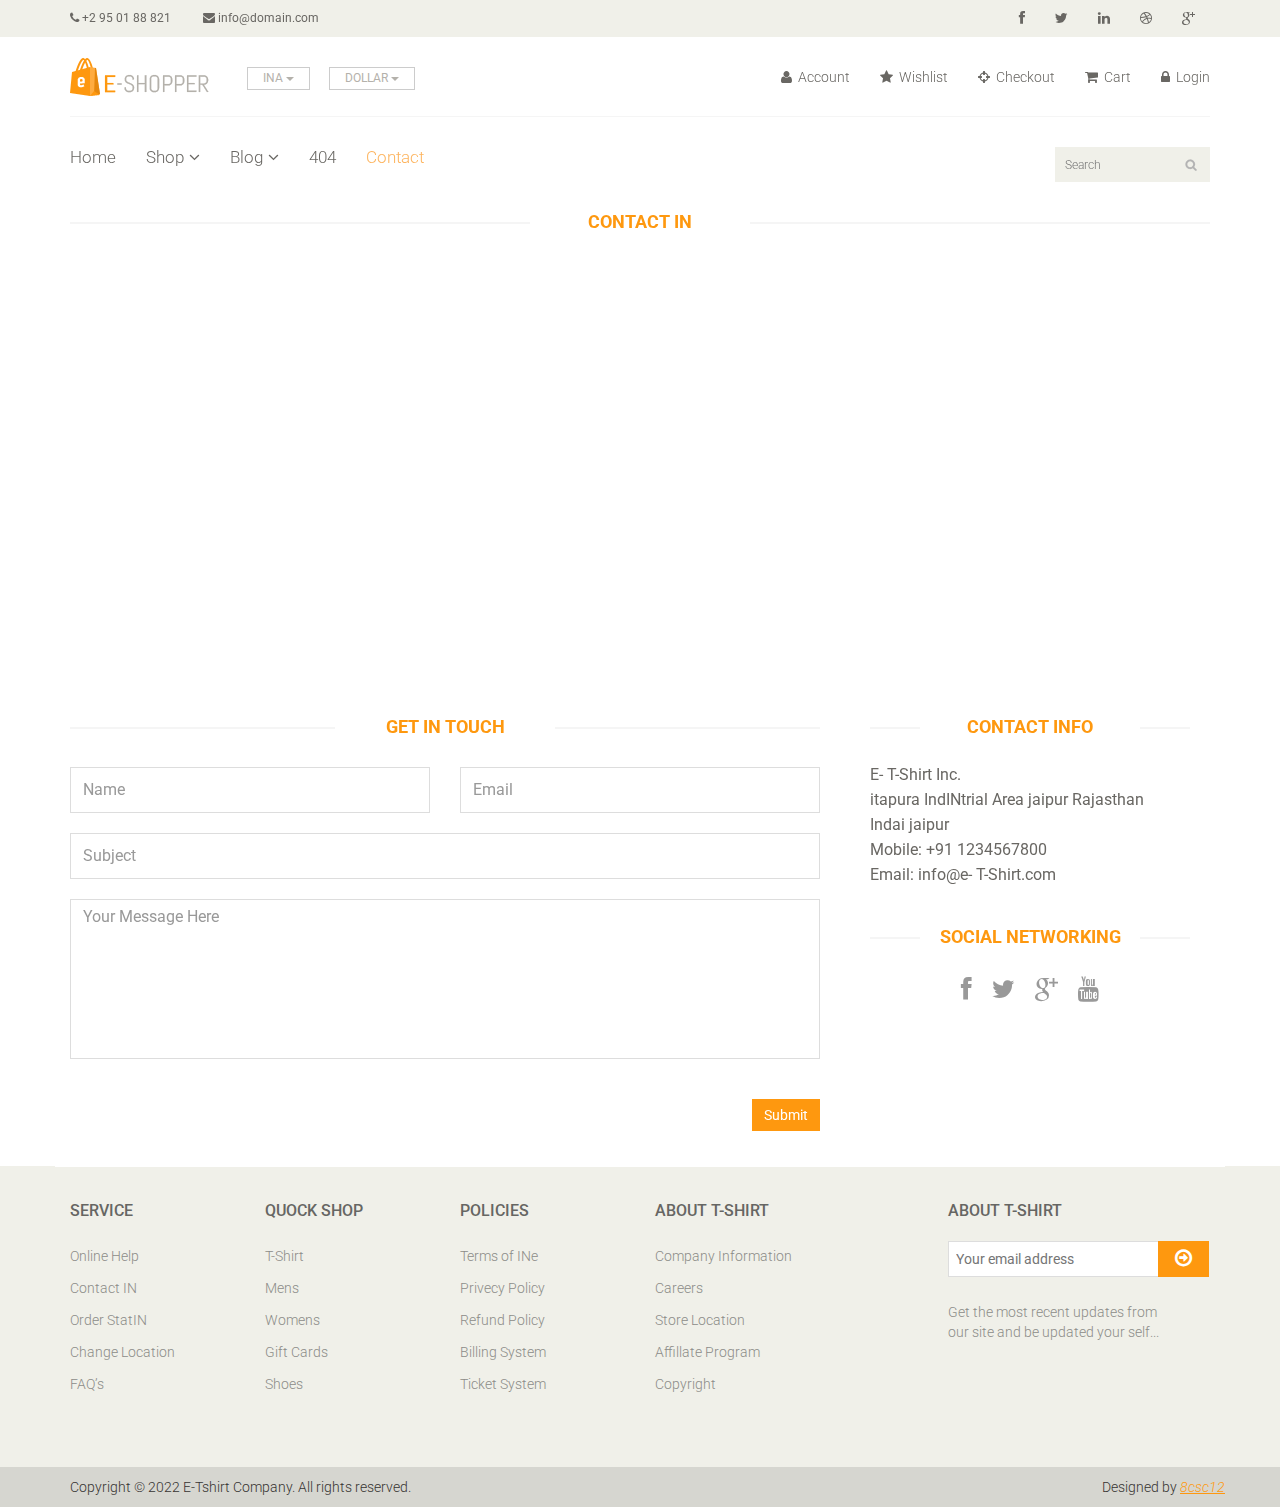
<file: contact-us.html>
<!DOCTYPE html>
<html lang="en">
<head>
    <meta charset="utf-8">
    <meta name="viewport" content="width=device-width, initial-scale=1.0">
    <meta name="description" content="">
    <meta name="author" content="">
    <title>Contact | E- T-Shirt</title>
    <link href="css/bootstrap.min.css" rel="stylesheet">
    <link href="css/font-awesome.min.css" rel="stylesheet">
    <link href="css/prettyPhoto.css" rel="stylesheet">
    <link href="css/price-range.css" rel="stylesheet">
    <link href="css/animate.css" rel="stylesheet">
	<link href="css/main.css" rel="stylesheet">
	<link href="css/responsive.css" rel="stylesheet">
    <!--[if lt IE 9]>
    <script src="js/html5shiv.js"></script>
    <script src="js/respond.min.js"></script>
    <![endif]-->       
    <link rel="shortcut icon" href="images/ico/favicon.ico">
    <link rel="apple-touch-icon-precomposed" sizes="144x144" href="images/ico/apple-touch-icon-144-precomposed.png">
    <link rel="apple-touch-icon-precomposed" sizes="114x114" href="images/ico/apple-touch-icon-114-precomposed.png">
    <link rel="apple-touch-icon-precomposed" sizes="72x72" href="images/ico/apple-touch-icon-72-precomposed.png">
    <link rel="apple-touch-icon-precomposed" href="images/ico/apple-touch-icon-57-precomposed.png">
</head><!--/head-->

<body>
	<header id="header"><!--header-->
		<div class="header_top"><!--header_top-->
			<div class="container">
				<div class="row">
					<div class="col-sm-6">
						<div class="contactinfo">
							<ul class="nav nav-pills">
								<li><a href=""><i class="fa fa-phone"></i> +2 95 01 88 821</a></li>
								<li><a href=""><i class="fa fa-envelope"></i> info@domain.com</a></li>
							</ul>
						</div>
					</div>
					<div class="col-sm-6">
						<div class="social-icons pull-right">
							<ul class="nav navbar-nav">
								<li><a href=""><i class="fa fa-facebook"></i></a></li>
								<li><a href=""><i class="fa fa-twitter"></i></a></li>
								<li><a href=""><i class="fa fa-linkedin"></i></a></li>
								<li><a href=""><i class="fa fa-dribbble"></i></a></li>
								<li><a href=""><i class="fa fa-google-plIN"></i></a></li>
							</ul>
						</div>
					</div>
				</div>
			</div>
		</div><!--/header_top-->
		
		<div class="header-middle"><!--header-middle-->
			<div class="container">
				<div class="row">
					<div class="col-sm-4">
						<div class="logo pull-left">
							<a href="index.html"><img src="images/home/logo.png" alt="" /></a>
						</div>
						<div class="btn-group pull-right">
							<div class="btn-group">
								<button type="button" class="btn btn-default dropdown-toggle INa" data-toggle="dropdown">
									INA
									<span class="caret"></span>
								</button>
								<ul class="dropdown-menu">
									<li><a href="">Canada</a></li>
									<li><a href="">UK</a></li>
								</ul>
							</div>
							
							<div class="btn-group">
								<button type="button" class="btn btn-default dropdown-toggle INa" data-toggle="dropdown">
									DOLLAR
									<span class="caret"></span>
								</button>
								<ul class="dropdown-menu">
									<li><a href="">Canadian Dollar</a></li>
									<li><a href="">Pound</a></li>
								</ul>
							</div>
						</div>
					</div>
					<div class="col-sm-8">
						<div class="shop-menu pull-right">
							<ul class="nav navbar-nav">
								<li><a href=""><i class="fa fa-INer"></i> Account</a></li>
								<li><a href=""><i class="fa fa-star"></i> Wishlist</a></li>
								<li><a href="checkout.html"><i class="fa fa-crosshairs"></i> Checkout</a></li>
								<li><a href="cart.html"><i class="fa fa-shopping-cart"></i> Cart</a></li>
								<li><a href="login.html"><i class="fa fa-lock"></i> Login</a></li>
							</ul>
						</div>
					</div>
				</div>
			</div>
		</div><!--/header-middle-->
	
		<div class="header-bottom"><!--header-bottom-->
			<div class="container">
				<div class="row">
					<div class="col-sm-9">
						<div class="navbar-header">
							<button type="button" class="navbar-toggle" data-toggle="collapse" data-target=".navbar-collapse">
								<span class="sr-only">Toggle navigation</span>
								<span class="icon-bar"></span>
								<span class="icon-bar"></span>
								<span class="icon-bar"></span>
							</button>
						</div>
						<div class="mainmenu pull-left">
							<ul class="nav navbar-nav collapse navbar-collapse">
								<li><a href="index.html">Home</a></li>
								<li class="dropdown"><a href="#">Shop<i class="fa fa-angle-down"></i></a>
                                    <ul role="menu" class="sub-menu">
                                        <li><a href="shop.html">Products</a></li>
										<li><a href="product-details.html">Product Details</a></li> 
										<li><a href="checkout.html">Checkout</a></li> 
										<li><a href="cart.html">Cart</a></li> 
										<li><a href="login.html">Login</a></li> 
                                    </ul>
                                </li> 
								<li class="dropdown"><a href="#">Blog<i class="fa fa-angle-down"></i></a>
                                    <ul role="menu" class="sub-menu">
                                        <li><a href="blog.html">Blog List</a></li>
										<li><a href="blog-single.html">Blog Single</a></li>
                                    </ul>
                                </li> 
								<li><a href="404.html">404</a></li>
								<li><a href="contact-IN.html" class="active">Contact</a></li>
							</ul>
						</div>
					</div>
					<div class="col-sm-3">
						<div class="search_box pull-right">
							<input type="text" placeholder="Search"/>
						</div>
					</div>
				</div>
			</div>
		</div><!--/header-bottom-->
	</header><!--/header-->
	 
	 <div id="contact-page" class="container">
    	<div class="bg">
	    	<div class="row">    		
	    		<div class="col-sm-12">    			   			
					<h2 class="title text-center">Contact <strong>IN</strong></h2>    			    				    				
					<div id="gmap" class="contact-map">
					</div>
				</div>			 		
			</div>    	
    		<div class="row">  	
	    		<div class="col-sm-8">
	    			<div class="contact-form">
	    				<h2 class="title text-center">Get In Touch</h2>
	    				<div class="statIN alert alert-success" style="display: none"></div>
				    	<form id="main-contact-form" class="contact-form row" name="contact-form" method="post">
				            <div class="form-group col-md-6">
				                <input type="text" name="name" class="form-control" required="required" placeholder="Name">
				            </div>
				            <div class="form-group col-md-6">
				                <input type="email" name="email" class="form-control" required="required" placeholder="Email">
				            </div>
				            <div class="form-group col-md-12">
				                <input type="text" name="subject" class="form-control" required="required" placeholder="Subject">
				            </div>
				            <div class="form-group col-md-12">
				                <textarea name="message" id="message" required="required" class="form-control" rows="8" placeholder="Your Message Here"></textarea>
				            </div>                        
				            <div class="form-group col-md-12">
				                <input type="submit" name="submit" class="btn btn-primary pull-right" value="Submit">
				            </div>
				        </form>
	    			</div>
	    		</div>
	    		<div class="col-sm-4">
	    			<div class="contact-info">
	    				<h2 class="title text-center">Contact Info</h2>
	    				<address>
	    					<p>E- T-Shirt Inc.</p>
							<p>itapura IndINtrial Area jaipur Rajasthan</p>
							<p>Indai jaipur</p>
							<p>Mobile: +91 1234567800</p>
							
							<p>Email: info@e- T-Shirt.com</p>
	    				</address>
	    				<div class="social-networks">
	    					<h2 class="title text-center">Social Networking</h2>
							<ul>
								<li>
									<a href="#"><i class="fa fa-facebook"></i></a>
								</li>
								<li>
									<a href="#"><i class="fa fa-twitter"></i></a>
								</li>
								<li>
									<a href="#"><i class="fa fa-google-plIN"></i></a>
								</li>
								<li>
									<a href="#"><i class="fa fa-youtube"></i></a>
								</li>
							</ul>
	    				</div>
	    			</div>
    			</div>    			
	    	</div>  
    	</div>	
    </div><!--/#contact-page-->
	
	<footer id="footer"><!--Footer-->
		<div class="footer-top">

			


			</div>
		</div>
		
		<div class="footer-widget">
			<div class="container">
				<div class="row">
					<div class="col-sm-2">
						<div class="single-widget">
							<h2>Service</h2>
							<ul class="nav nav-pills nav-stacked">
								<li><a href="">Online Help</a></li>
								<li><a href="">Contact IN</a></li>
								<li><a href="">Order StatIN</a></li>
								<li><a href="">Change Location</a></li>
								<li><a href="">FAQ’s</a></li>
							</ul>
						</div>
					</div>
					<div class="col-sm-2">
						<div class="single-widget">
							<h2>Quock Shop</h2>
							<ul class="nav nav-pills nav-stacked">
								<li><a href="">T-Shirt</a></li>
								<li><a href="">Mens</a></li>
								<li><a href="">Womens</a></li>
								<li><a href="">Gift Cards</a></li>
								<li><a href="">Shoes</a></li>
							</ul>
						</div>
					</div>
					<div class="col-sm-2">
						<div class="single-widget">
							<h2>Policies</h2>
							<ul class="nav nav-pills nav-stacked">
								<li><a href="">Terms of INe</a></li>
								<li><a href="">Privecy Policy</a></li>
								<li><a href="">Refund Policy</a></li>
								<li><a href="">Billing System</a></li>
								<li><a href="">Ticket System</a></li>
							</ul>
						</div>
					</div>
					<div class="col-sm-2">
						<div class="single-widget">
							<h2>About  T-Shirt</h2>
							<ul class="nav nav-pills nav-stacked">
								<li><a href="">Company Information</a></li>
								<li><a href="">Careers</a></li>
								<li><a href="">Store Location</a></li>
								<li><a href="">Affillate Program</a></li>
								<li><a href="">Copyright</a></li>
							</ul>
						</div>
					</div>
					<div class="col-sm-3 col-sm-offset-1">
						<div class="single-widget">
							<h2>About  T-Shirt</h2>
							<form action="#" class="searchform">
								<input type="text" placeholder="Your email address" />
								<button type="submit" class="btn btn-default"><i class="fa fa-arrow-circle-o-right"></i></button>
								<p>Get the most recent updates from <br />our site and be updated your self...</p>
							</form>
						</div>
					</div>
					
				</div>
			</div>
		</div>
		
		<div class="footer-bottom">
			<div class="container">
				<div class="row">
					<p class="pull-left">Copyright © 2022 E-Tshirt Company. All rights reserved.</p>
					<p class="pull-right">Designed by <span><a target="_blank" href="https://poornima.org">8csc12</a></span></p>
				</div>
			</div>
		</div>
		
	</footer><!--/Footer-->
	

  
    <script src="js/jquery.js"></script>
	<script src="js/bootstrap.min.js"></script>
	<script type="text/javascript" src="http://maps.google.com/maps/api/js?sensor=true"></script>
    <script type="text/javascript" src="js/gmaps.js"></script>
	<script src="js/contact.js"></script>
	<script src="js/price-range.js"></script>
    <script src="js/jquery.scrollUp.min.js"></script>
    <script src="js/jquery.prettyPhoto.js"></script>
    <script src="js/main.js"></script>
</body>
</html>
</file>
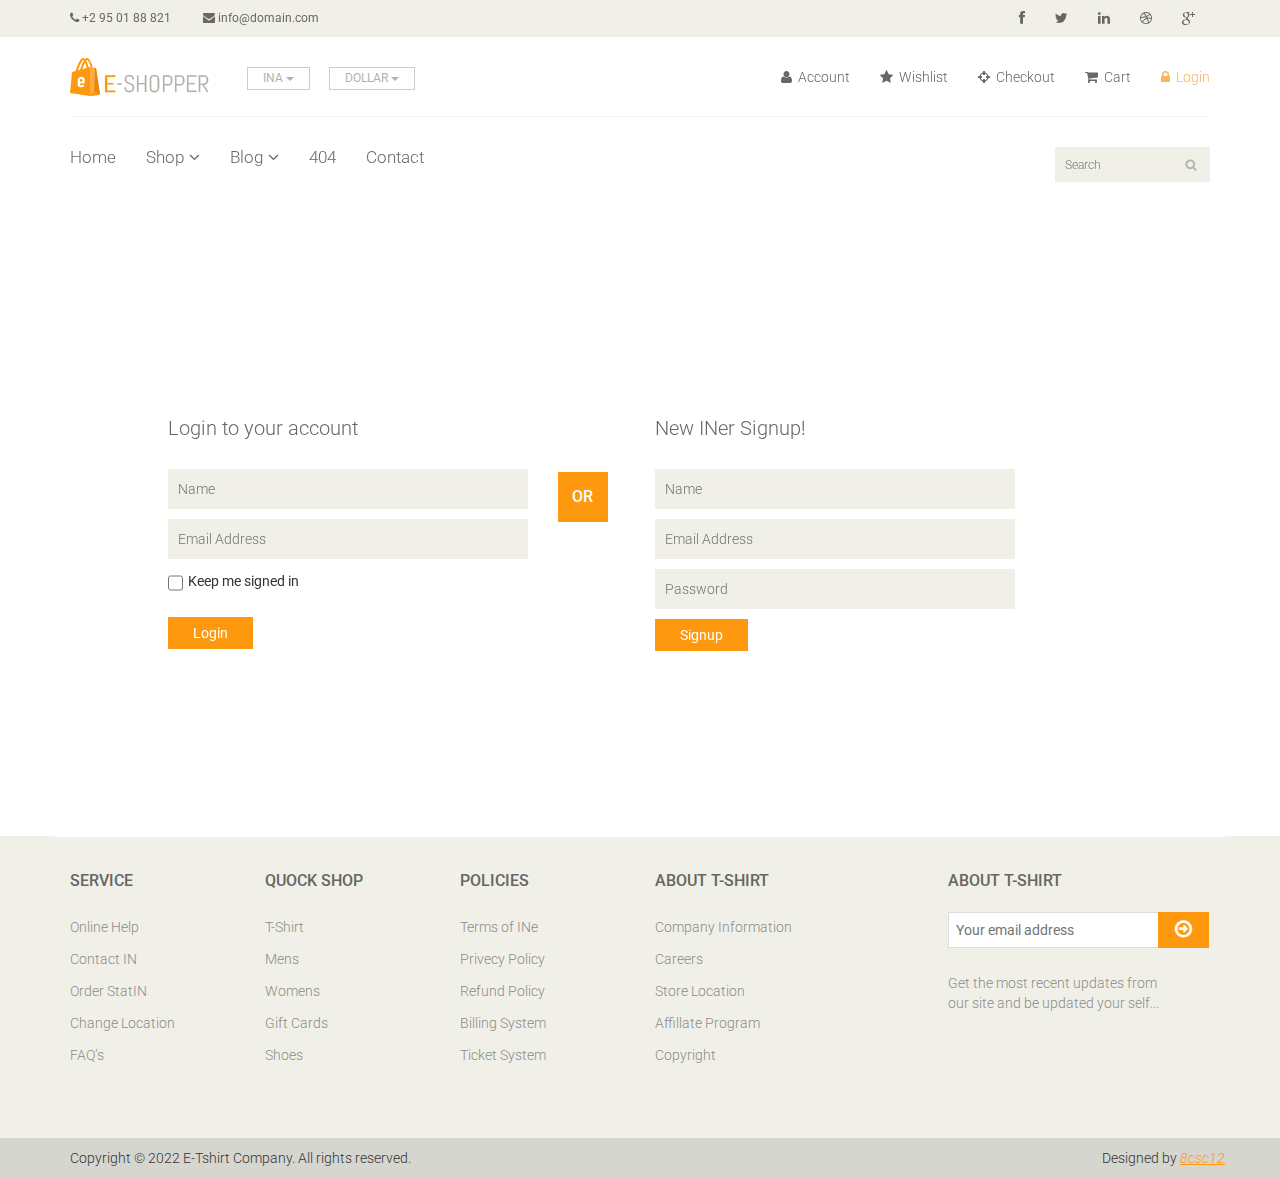
<file: login.html>
<!DOCTYPE html>
<html lang="en">
<head>
    <meta charset="utf-8">
    <meta name="viewport" content="width=device-width, initial-scale=1.0">
    <meta name="description" content="">
    <meta name="author" content="">
    <title>Login | E- T-Shirt</title>
    <link href="css/bootstrap.min.css" rel="stylesheet">
    <link href="css/font-awesome.min.css" rel="stylesheet">
    <link href="css/prettyPhoto.css" rel="stylesheet">
    <link href="css/price-range.css" rel="stylesheet">
    <link href="css/animate.css" rel="stylesheet">
	<link href="css/main.css" rel="stylesheet">
	<link href="css/responsive.css" rel="stylesheet">
    <!--[if lt IE 9]>
    <script src="js/html5shiv.js"></script>
    <script src="js/respond.min.js"></script>
    <![endif]-->       
    <link rel="shortcut icon" href="images/ico/favicon.ico">
    <link rel="apple-touch-icon-precomposed" sizes="144x144" href="images/ico/apple-touch-icon-144-precomposed.png">
    <link rel="apple-touch-icon-precomposed" sizes="114x114" href="images/ico/apple-touch-icon-114-precomposed.png">
    <link rel="apple-touch-icon-precomposed" sizes="72x72" href="images/ico/apple-touch-icon-72-precomposed.png">
    <link rel="apple-touch-icon-precomposed" href="images/ico/apple-touch-icon-57-precomposed.png">
</head><!--/head-->

<body>
	<header id="header"><!--header-->
		<div class="header_top"><!--header_top-->
			<div class="container">
				<div class="row">
					<div class="col-sm-6">
						<div class="contactinfo">
							<ul class="nav nav-pills">
								<li><a href=""><i class="fa fa-phone"></i> +2 95 01 88 821</a></li>
								<li><a href=""><i class="fa fa-envelope"></i> info@domain.com</a></li>
							</ul>
						</div>
					</div>
					<div class="col-sm-6">
						<div class="social-icons pull-right">
							<ul class="nav navbar-nav">
								<li><a href=""><i class="fa fa-facebook"></i></a></li>
								<li><a href=""><i class="fa fa-twitter"></i></a></li>
								<li><a href=""><i class="fa fa-linkedin"></i></a></li>
								<li><a href=""><i class="fa fa-dribbble"></i></a></li>
								<li><a href=""><i class="fa fa-google-plIN"></i></a></li>
							</ul>
						</div>
					</div>
				</div>
			</div>
		</div><!--/header_top-->
		
		<div class="header-middle"><!--header-middle-->
			<div class="container">
				<div class="row">
					<div class="col-sm-4">
						<div class="logo pull-left">
							<a href="index.html"><img src="images/home/logo.png" alt="" /></a>
						</div>
						<div class="btn-group pull-right">
							<div class="btn-group">
								<button type="button" class="btn btn-default dropdown-toggle INa" data-toggle="dropdown">
									INA
									<span class="caret"></span>
								</button>
								<ul class="dropdown-menu">
									<li><a href="">Canada</a></li>
									<li><a href="">UK</a></li>
								</ul>
							</div>
							
							<div class="btn-group">
								<button type="button" class="btn btn-default dropdown-toggle INa" data-toggle="dropdown">
									DOLLAR
									<span class="caret"></span>
								</button>
								<ul class="dropdown-menu">
									<li><a href="">Canadian Dollar</a></li>
									<li><a href="">Pound</a></li>
								</ul>
							</div>
						</div>
					</div>
					<div class="col-sm-8">
						<div class="shop-menu pull-right">
							<ul class="nav navbar-nav">
								<li><a href=""><i class="fa fa-INer"></i> Account</a></li>
								<li><a href=""><i class="fa fa-star"></i> Wishlist</a></li>
								<li><a href="checkout.html"><i class="fa fa-crosshairs"></i> Checkout</a></li>
								<li><a href="cart.html"><i class="fa fa-shopping-cart"></i> Cart</a></li>
								<li><a href="login.html" class="active"><i class="fa fa-lock"></i> Login</a></li>
							</ul>
						</div>
					</div>
				</div>
			</div>
		</div><!--/header-middle-->
	
		<div class="header-bottom"><!--header-bottom-->
			<div class="container">
				<div class="row">
					<div class="col-sm-9">
						<div class="navbar-header">
							<button type="button" class="navbar-toggle" data-toggle="collapse" data-target=".navbar-collapse">
								<span class="sr-only">Toggle navigation</span>
								<span class="icon-bar"></span>
								<span class="icon-bar"></span>
								<span class="icon-bar"></span>
							</button>
						</div>
						<div class="mainmenu pull-left">
							<ul class="nav navbar-nav collapse navbar-collapse">
								<li><a href="index.html">Home</a></li>
								<li class="dropdown"><a href="#">Shop<i class="fa fa-angle-down"></i></a>
                                    <ul role="menu" class="sub-menu">
                                        <li><a href="shop.html">Products</a></li>
										<li><a href="product-details.html">Product Details</a></li> 
										<li><a href="checkout.html">Checkout</a></li> 
										<li><a href="cart.html">Cart</a></li> 
										<li><a href="login.html" class="active">Login</a></li> 
                                    </ul>
                                </li> 
								<li class="dropdown"><a href="#">Blog<i class="fa fa-angle-down"></i></a>
                                    <ul role="menu" class="sub-menu">
                                        <li><a href="blog.html">Blog List</a></li>
										<li><a href="blog-single.html">Blog Single</a></li>
                                    </ul>
                                </li> 
								<li><a href="404.html">404</a></li>
								<li><a href="contact-IN.html">Contact</a></li>
							</ul>
						</div>
					</div>
					<div class="col-sm-3">
						<div class="search_box pull-right">
							<input type="text" placeholder="Search"/>
						</div>
					</div>
				</div>
			</div>
		</div><!--/header-bottom-->
	</header><!--/header-->
	
	<section id="form"><!--form-->
		<div class="container">
			<div class="row">
				<div class="col-sm-4 col-sm-offset-1">
					<div class="login-form"><!--login form-->
						<h2>Login to your account</h2>
						<form action="#">
							<input type="text" placeholder="Name" />
							<input type="email" placeholder="Email Address" />
							<span>
								<input type="checkbox" class="checkbox"> 
								Keep me signed in
							</span>
							<button type="submit" class="btn btn-default">Login</button>
						</form>
					</div><!--/login form-->
				</div>
				<div class="col-sm-1">
					<h2 class="or">OR</h2>
				</div>
				<div class="col-sm-4">
					<div class="signup-form"><!--sign up form-->
						<h2>New INer Signup!</h2>
						<form action="#">
							<input type="text" placeholder="Name"/>
							<input type="email" placeholder="Email Address"/>
							<input type="password" placeholder="Password"/>
							<button type="submit" class="btn btn-default">Signup</button>
						</form>
					</div><!--/sign up form-->
				</div>
			</div>
		</div>
	</section><!--/form-->
	
	
	<footer id="footer"><!--Footer-->
		<div class="footer-top">

			




			</div>
		</div>
		
		<div class="footer-widget">
			<div class="container">
				<div class="row">
					<div class="col-sm-2">
						<div class="single-widget">
							<h2>Service</h2>
							<ul class="nav nav-pills nav-stacked">
								<li><a href="">Online Help</a></li>
								<li><a href="">Contact IN</a></li>
								<li><a href="">Order StatIN</a></li>
								<li><a href="">Change Location</a></li>
								<li><a href="">FAQ’s</a></li>
							</ul>
						</div>
					</div>
					<div class="col-sm-2">
						<div class="single-widget">
							<h2>Quock Shop</h2>
							<ul class="nav nav-pills nav-stacked">
								<li><a href="">T-Shirt</a></li>
								<li><a href="">Mens</a></li>
								<li><a href="">Womens</a></li>
								<li><a href="">Gift Cards</a></li>
								<li><a href="">Shoes</a></li>
							</ul>
						</div>
					</div>
					<div class="col-sm-2">
						<div class="single-widget">
							<h2>Policies</h2>
							<ul class="nav nav-pills nav-stacked">
								<li><a href="">Terms of INe</a></li>
								<li><a href="">Privecy Policy</a></li>
								<li><a href="">Refund Policy</a></li>
								<li><a href="">Billing System</a></li>
								<li><a href="">Ticket System</a></li>
							</ul>
						</div>
					</div>
					<div class="col-sm-2">
						<div class="single-widget">
							<h2>About  T-Shirt</h2>
							<ul class="nav nav-pills nav-stacked">
								<li><a href="">Company Information</a></li>
								<li><a href="">Careers</a></li>
								<li><a href="">Store Location</a></li>
								<li><a href="">Affillate Program</a></li>
								<li><a href="">Copyright</a></li>
							</ul>
						</div>
					</div>
					<div class="col-sm-3 col-sm-offset-1">
						<div class="single-widget">
							<h2>About  T-Shirt</h2>
							<form action="#" class="searchform">
								<input type="text" placeholder="Your email address" />
								<button type="submit" class="btn btn-default"><i class="fa fa-arrow-circle-o-right"></i></button>
								<p>Get the most recent updates from <br />our site and be updated your self...</p>
							</form>
						</div>
					</div>
					
				</div>
			</div>
		</div>
		
		<div class="footer-bottom">
			<div class="container">
				<div class="row">
					<p class="pull-left">Copyright © 2022 E-Tshirt Company. All rights reserved.</p>
					<p class="pull-right">Designed by <span><a target="_blank" href="https://poornima.org">8csc12</a></span></p>
				</div>
			</div>
		</div>
		
	</footer><!--/Footer-->
	

  
    <script src="js/jquery.js"></script>
	<script src="js/price-range.js"></script>
    <script src="js/jquery.scrollUp.min.js"></script>
	<script src="js/bootstrap.min.js"></script>
    <script src="js/jquery.prettyPhoto.js"></script>
    <script src="js/main.js"></script>
</body>
</html>
</file>
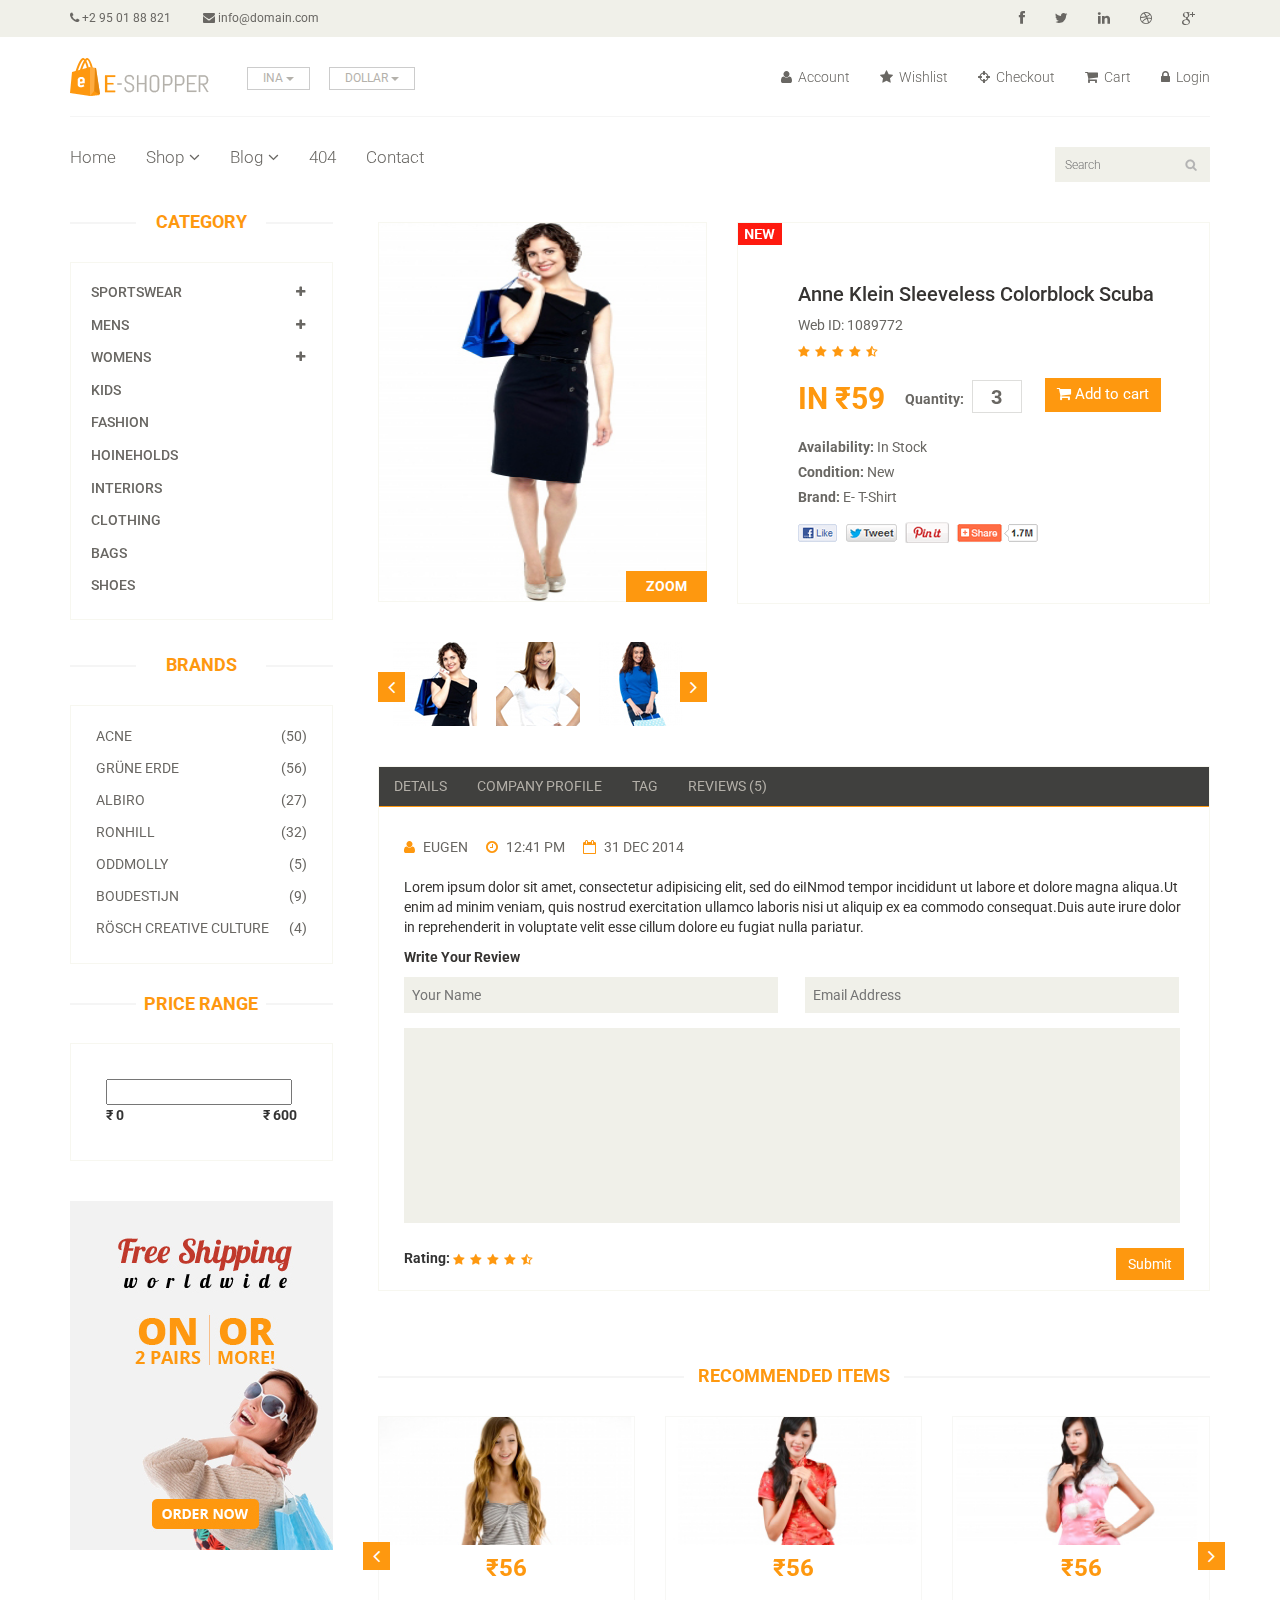
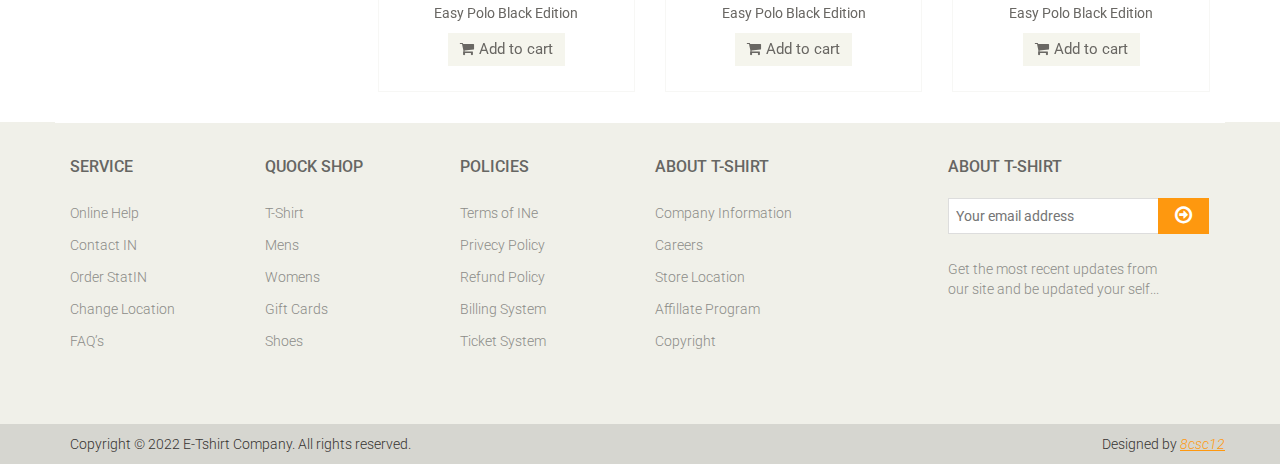
<file: product-details.html>
<!DOCTYPE html>
<html lang="en">
<head>
    <meta charset="utf-8">
    <meta name="viewport" content="width=device-width, initial-scale=1.0">
    <meta name="description" content="">
    <meta name="author" content="">
    <title>Product Details | E- T-Shirt</title>
    <link href="css/bootstrap.min.css" rel="stylesheet">
    <link href="css/font-awesome.min.css" rel="stylesheet">
    <link href="css/prettyPhoto.css" rel="stylesheet">
    <link href="css/price-range.css" rel="stylesheet">
    <link href="css/animate.css" rel="stylesheet">
	<link href="css/main.css" rel="stylesheet">
	<link href="css/responsive.css" rel="stylesheet">
    <!--[if lt IE 9]>
    <script src="js/html5shiv.js"></script>
    <script src="js/respond.min.js"></script>
    <![endif]-->       
    <link rel="shortcut icon" href="images/ico/favicon.ico">
    <link rel="apple-touch-icon-precomposed" sizes="144x144" href="images/ico/apple-touch-icon-144-precomposed.png">
    <link rel="apple-touch-icon-precomposed" sizes="114x114" href="images/ico/apple-touch-icon-114-precomposed.png">
    <link rel="apple-touch-icon-precomposed" sizes="72x72" href="images/ico/apple-touch-icon-72-precomposed.png">
    <link rel="apple-touch-icon-precomposed" href="images/ico/apple-touch-icon-57-precomposed.png">
</head><!--/head-->

<body>
	<header id="header"><!--header-->
		<div class="header_top"><!--header_top-->
			<div class="container">
				<div class="row">
					<div class="col-sm-6">
						<div class="contactinfo">
							<ul class="nav nav-pills">
								<li><a href=""><i class="fa fa-phone"></i> +2 95 01 88 821</a></li>
								<li><a href=""><i class="fa fa-envelope"></i> info@domain.com</a></li>
							</ul>
						</div>
					</div>
					<div class="col-sm-6">
						<div class="social-icons pull-right">
							<ul class="nav navbar-nav">
								<li><a href=""><i class="fa fa-facebook"></i></a></li>
								<li><a href=""><i class="fa fa-twitter"></i></a></li>
								<li><a href=""><i class="fa fa-linkedin"></i></a></li>
								<li><a href=""><i class="fa fa-dribbble"></i></a></li>
								<li><a href=""><i class="fa fa-google-plIN"></i></a></li>
							</ul>
						</div>
					</div>
				</div>
			</div>
		</div><!--/header_top-->
		
		<div class="header-middle"><!--header-middle-->
			<div class="container">
				<div class="row">
					<div class="col-sm-4">
						<div class="logo pull-left">
							<a href="index.html"><img src="images/home/logo.png" alt="" /></a>
						</div>
						<div class="btn-group pull-right">
							<div class="btn-group">
								<button type="button" class="btn btn-default dropdown-toggle INa" data-toggle="dropdown">
									INA
									<span class="caret"></span>
								</button>
								<ul class="dropdown-menu">
									<li><a href="">Canada</a></li>
									<li><a href="">UK</a></li>
								</ul>
							</div>
							
							<div class="btn-group">
								<button type="button" class="btn btn-default dropdown-toggle INa" data-toggle="dropdown">
									DOLLAR
									<span class="caret"></span>
								</button>
								<ul class="dropdown-menu">
									<li><a href="">Canadian Dollar</a></li>
									<li><a href="">Pound</a></li>
								</ul>
							</div>
						</div>
					</div>
					<div class="col-sm-8">
						<div class="shop-menu pull-right">
							<ul class="nav navbar-nav">
								<li><a href=""><i class="fa fa-INer"></i> Account</a></li>
								<li><a href=""><i class="fa fa-star"></i> Wishlist</a></li>
								<li><a href="checkout.html"><i class="fa fa-crosshairs"></i> Checkout</a></li>
								<li><a href="cart.html"><i class="fa fa-shopping-cart"></i> Cart</a></li>
								<li><a href="login.html"><i class="fa fa-lock"></i> Login</a></li>
							</ul>
						</div>
					</div>
				</div>
			</div>
		</div><!--/header-middle-->
	
		<div class="header-bottom"><!--header-bottom-->
			<div class="container">
				<div class="row">
					<div class="col-sm-9">
						<div class="navbar-header">
							<button type="button" class="navbar-toggle" data-toggle="collapse" data-target=".navbar-collapse">
								<span class="sr-only">Toggle navigation</span>
								<span class="icon-bar"></span>
								<span class="icon-bar"></span>
								<span class="icon-bar"></span>
							</button>
						</div>
						<div class="mainmenu pull-left">
							<ul class="nav navbar-nav collapse navbar-collapse">
								<li><a href="index.html">Home</a></li>
								<li class="dropdown"><a href="#">Shop<i class="fa fa-angle-down"></i></a>
                                    <ul role="menu" class="sub-menu">
                                        <li><a href="shop.html">Products</a></li>
										<li><a href="product-details.html" class="active">Product Details</a></li> 
										<li><a href="checkout.html">Checkout</a></li> 
										<li><a href="cart.html">Cart</a></li> 
										<li><a href="login.html">Login</a></li> 
                                    </ul>
                                </li> 
								<li class="dropdown"><a href="#">Blog<i class="fa fa-angle-down"></i></a>
                                    <ul role="menu" class="sub-menu">
                                        <li><a href="blog.html">Blog List</a></li>
										<li><a href="blog-single.html">Blog Single</a></li>
                                    </ul>
                                </li> 
								<li><a href="404.html">404</a></li>
								<li><a href="contact-IN.html">Contact</a></li>
							</ul>
						</div>
					</div>
					<div class="col-sm-3">
						<div class="search_box pull-right">
							<input type="text" placeholder="Search"/>
						</div>
					</div>
				</div>
			</div>
		</div><!--/header-bottom-->
	</header><!--/header-->
	
	<section>
		<div class="container">
			<div class="row">
				<div class="col-sm-3">
					<div class="left-sidebar">
						<h2>Category</h2>
						<div class="panel-group category-products" id="accordian"><!--category-productsr-->
							<div class="panel panel-default">
								<div class="panel-heading">
									<h4 class="panel-title">
										<a data-toggle="collapse" data-parent="#accordian" href="#sportswear">
											<span class="badge pull-right"><i class="fa fa-plIN"></i></span>
											Sportswear
										</a>
									</h4>
								</div>
								<div id="sportswear" class="panel-collapse collapse">
									<div class="panel-body">
										<ul>
											<li><a href="">Nike </a></li>
											<li><a href="">Under Armour </a></li>
											<li><a href="">Adidas </a></li>
											<li><a href="">Puma</a></li>
											<li><a href="">ASICS </a></li>
										</ul>
									</div>
								</div>
							</div>
							<div class="panel panel-default">
								<div class="panel-heading">
									<h4 class="panel-title">
										<a data-toggle="collapse" data-parent="#accordian" href="#mens">
											<span class="badge pull-right"><i class="fa fa-plIN"></i></span>
											Mens
										</a>
									</h4>
								</div>
								<div id="mens" class="panel-collapse collapse">
									<div class="panel-body">
										<ul>
											<li><a href="">Fendi</a></li>
											<li><a href="">Guess</a></li>
											<li><a href="">Valentino</a></li>
											<li><a href="">Dior</a></li>
											<li><a href="">Versace</a></li>
											<li><a href="">Armani</a></li>
											<li><a href="">Prada</a></li>
											<li><a href="">Dolce and Gabbana</a></li>
											<li><a href="">Chanel</a></li>
											<li><a href="">Gucci</a></li>
										</ul>
									</div>
								</div>
							</div>
							
							<div class="panel panel-default">
								<div class="panel-heading">
									<h4 class="panel-title">
										<a data-toggle="collapse" data-parent="#accordian" href="#womens">
											<span class="badge pull-right"><i class="fa fa-plIN"></i></span>
											Womens
										</a>
									</h4>
								</div>
								<div id="womens" class="panel-collapse collapse">
									<div class="panel-body">
										<ul>
											<li><a href="">Fendi</a></li>
											<li><a href="">Guess</a></li>
											<li><a href="">Valentino</a></li>
											<li><a href="">Dior</a></li>
											<li><a href="">Versace</a></li>
										</ul>
									</div>
								</div>
							</div>
							<div class="panel panel-default">
								<div class="panel-heading">
									<h4 class="panel-title"><a href="#">Kids</a></h4>
								</div>
							</div>
							<div class="panel panel-default">
								<div class="panel-heading">
									<h4 class="panel-title"><a href="#">Fashion</a></h4>
								</div>
							</div>
							<div class="panel panel-default">
								<div class="panel-heading">
									<h4 class="panel-title"><a href="#">HoINeholds</a></h4>
								</div>
							</div>
							<div class="panel panel-default">
								<div class="panel-heading">
									<h4 class="panel-title"><a href="#">Interiors</a></h4>
								</div>
							</div>
							<div class="panel panel-default">
								<div class="panel-heading">
									<h4 class="panel-title"><a href="#">Clothing</a></h4>
								</div>
							</div>
							<div class="panel panel-default">
								<div class="panel-heading">
									<h4 class="panel-title"><a href="#">Bags</a></h4>
								</div>
							</div>
							<div class="panel panel-default">
								<div class="panel-heading">
									<h4 class="panel-title"><a href="#">Shoes</a></h4>
								</div>
							</div>
						</div><!--/category-products-->
					
						<div class="brands_products"><!--brands_products-->
							<h2>Brands</h2>
							<div class="brands-name">
								<ul class="nav nav-pills nav-stacked">
									<li><a href=""> <span class="pull-right">(50)</span>Acne</a></li>
									<li><a href=""> <span class="pull-right">(56)</span>Grüne Erde</a></li>
									<li><a href=""> <span class="pull-right">(27)</span>Albiro</a></li>
									<li><a href=""> <span class="pull-right">(32)</span>Ronhill</a></li>
									<li><a href=""> <span class="pull-right">(5)</span>Oddmolly</a></li>
									<li><a href=""> <span class="pull-right">(9)</span>Boudestijn</a></li>
									<li><a href=""> <span class="pull-right">(4)</span>Rösch creative culture</a></li>
								</ul>
							</div>
						</div><!--/brands_products-->
						
						<div class="price-range"><!--price-range-->
							<h2>Price Range</h2>
							<div class="well">
								 <input type="text" class="span2" value="" data-slider-min="0" data-slider-max="600" data-slider-step="5" data-slider-value="[250,450]" id="sl2" ><br />
								 <b>₹ 0</b> <b class="pull-right">₹ 600</b>
							</div>
						</div><!--/price-range-->
						
						<div class="shipping text-center"><!--shipping-->
							<img src="images/home/shipping.jpg" alt="" />
						</div><!--/shipping-->
						
					</div>
				</div>
				
				<div class="col-sm-9 padding-right">
					<div class="product-details"><!--product-details-->
						<div class="col-sm-5">
							<div class="view-product">
								<img src="images/product-details/1.jpg" alt="" />
								<h3>ZOOM</h3>
							</div>
							<div id="similar-product" class="caroINel slide" data-ride="caroINel">
								
								  <!-- Wrapper for slides -->
								    <div class="caroINel-inner">
										<div class="item active">
										  <a href=""><img src="images/product-details/similar1.jpg" alt=""></a>
										  <a href=""><img src="images/product-details/similar2.jpg" alt=""></a>
										  <a href=""><img src="images/product-details/similar3.jpg" alt=""></a>
										</div>
										<div class="item">
										  <a href=""><img src="images/product-details/similar1.jpg" alt=""></a>
										  <a href=""><img src="images/product-details/similar2.jpg" alt=""></a>
										  <a href=""><img src="images/product-details/similar3.jpg" alt=""></a>
										</div>
										<div class="item">
										  <a href=""><img src="images/product-details/similar1.jpg" alt=""></a>
										  <a href=""><img src="images/product-details/similar2.jpg" alt=""></a>
										  <a href=""><img src="images/product-details/similar3.jpg" alt=""></a>
										</div>
										
									</div>

								  <!-- Controls -->
								  <a class="left item-control" href="#similar-product" data-slide="prev">
									<i class="fa fa-angle-left"></i>
								  </a>
								  <a class="right item-control" href="#similar-product" data-slide="next">
									<i class="fa fa-angle-right"></i>
								  </a>
							</div>

						</div>
						<div class="col-sm-7">
							<div class="product-information"><!--/product-information-->
								<img src="images/product-details/new.jpg" class="newarrival" alt="" />
								<h2>Anne Klein Sleeveless Colorblock Scuba</h2>
								<p>Web ID: 1089772</p>
								<img src="images/product-details/rating.png" alt="" />
								<span>
									<span>IN ₹59</span>
									<label>Quantity:</label>
									<input type="text" value="3" />
									<button type="button" class="btn btn-fefault cart">
										<i class="fa fa-shopping-cart"></i>
										Add to cart
									</button>
								</span>
								<p><b>Availability:</b> In Stock</p>
								<p><b>Condition:</b> New</p>
								<p><b>Brand:</b> E- T-Shirt</p>
								<a href=""><img src="images/product-details/share.png" class="share img-responsive"  alt="" /></a>
							</div><!--/product-information-->
						</div>
					</div><!--/product-details-->
					
					<div class="category-tab shop-details-tab"><!--category-tab-->
						<div class="col-sm-12">
							<ul class="nav nav-tabs">
								<li><a href="#details" data-toggle="tab">Details</a></li>
								<li><a href="#companyprofile" data-toggle="tab">Company Profile</a></li>
								<li><a href="#tag" data-toggle="tab">Tag</a></li>
								<li class="active"><a href="#reviews" data-toggle="tab">Reviews (5)</a></li>
							</ul>
						</div>
						<div class="tab-content">
							<div class="tab-pane fade" id="details" >
								<div class="col-sm-3">
									<div class="product-image-wrapper">
										<div class="single-products">
											<div class="productinfo text-center">
												<img src="images/home/gallery1.jpg" alt="" />
												<h2>₹56</h2>
												<p>Easy Polo Black Edition</p>
												<button type="button" class="btn btn-default add-to-cart"><i class="fa fa-shopping-cart"></i>Add to cart</button>
											</div>
										</div>
									</div>
								</div>
								<div class="col-sm-3">
									<div class="product-image-wrapper">
										<div class="single-products">
											<div class="productinfo text-center">
												<img src="images/home/gallery2.jpg" alt="" />
												<h2>₹56</h2>
												<p>Easy Polo Black Edition</p>
												<button type="button" class="btn btn-default add-to-cart"><i class="fa fa-shopping-cart"></i>Add to cart</button>
											</div>
										</div>
									</div>
								</div>
								<div class="col-sm-3">
									<div class="product-image-wrapper">
										<div class="single-products">
											<div class="productinfo text-center">
												<img src="images/home/gallery3.jpg" alt="" />
												<h2>₹56</h2>
												<p>Easy Polo Black Edition</p>
												<button type="button" class="btn btn-default add-to-cart"><i class="fa fa-shopping-cart"></i>Add to cart</button>
											</div>
										</div>
									</div>
								</div>
								<div class="col-sm-3">
									<div class="product-image-wrapper">
										<div class="single-products">
											<div class="productinfo text-center">
												<img src="images/home/gallery4.jpg" alt="" />
												<h2>₹56</h2>
												<p>Easy Polo Black Edition</p>
												<button type="button" class="btn btn-default add-to-cart"><i class="fa fa-shopping-cart"></i>Add to cart</button>
											</div>
										</div>
									</div>
								</div>
							</div>
							
							<div class="tab-pane fade" id="companyprofile" >
								<div class="col-sm-3">
									<div class="product-image-wrapper">
										<div class="single-products">
											<div class="productinfo text-center">
												<img src="images/home/gallery1.jpg" alt="" />
												<h2>₹56</h2>
												<p>Easy Polo Black Edition</p>
												<button type="button" class="btn btn-default add-to-cart"><i class="fa fa-shopping-cart"></i>Add to cart</button>
											</div>
										</div>
									</div>
								</div>
								<div class="col-sm-3">
									<div class="product-image-wrapper">
										<div class="single-products">
											<div class="productinfo text-center">
												<img src="images/home/gallery3.jpg" alt="" />
												<h2>₹56</h2>
												<p>Easy Polo Black Edition</p>
												<button type="button" class="btn btn-default add-to-cart"><i class="fa fa-shopping-cart"></i>Add to cart</button>
											</div>
										</div>
									</div>
								</div>
								<div class="col-sm-3">
									<div class="product-image-wrapper">
										<div class="single-products">
											<div class="productinfo text-center">
												<img src="images/home/gallery2.jpg" alt="" />
												<h2>₹56</h2>
												<p>Easy Polo Black Edition</p>
												<button type="button" class="btn btn-default add-to-cart"><i class="fa fa-shopping-cart"></i>Add to cart</button>
											</div>
										</div>
									</div>
								</div>
								<div class="col-sm-3">
									<div class="product-image-wrapper">
										<div class="single-products">
											<div class="productinfo text-center">
												<img src="images/home/gallery4.jpg" alt="" />
												<h2>₹56</h2>
												<p>Easy Polo Black Edition</p>
												<button type="button" class="btn btn-default add-to-cart"><i class="fa fa-shopping-cart"></i>Add to cart</button>
											</div>
										</div>
									</div>
								</div>
							</div>
							
							<div class="tab-pane fade" id="tag" >
								<div class="col-sm-3">
									<div class="product-image-wrapper">
										<div class="single-products">
											<div class="productinfo text-center">
												<img src="images/home/gallery1.jpg" alt="" />
												<h2>₹56</h2>
												<p>Easy Polo Black Edition</p>
												<button type="button" class="btn btn-default add-to-cart"><i class="fa fa-shopping-cart"></i>Add to cart</button>
											</div>
										</div>
									</div>
								</div>
								<div class="col-sm-3">
									<div class="product-image-wrapper">
										<div class="single-products">
											<div class="productinfo text-center">
												<img src="images/home/gallery2.jpg" alt="" />
												<h2>₹56</h2>
												<p>Easy Polo Black Edition</p>
												<button type="button" class="btn btn-default add-to-cart"><i class="fa fa-shopping-cart"></i>Add to cart</button>
											</div>
										</div>
									</div>
								</div>
								<div class="col-sm-3">
									<div class="product-image-wrapper">
										<div class="single-products">
											<div class="productinfo text-center">
												<img src="images/home/gallery3.jpg" alt="" />
												<h2>₹56</h2>
												<p>Easy Polo Black Edition</p>
												<button type="button" class="btn btn-default add-to-cart"><i class="fa fa-shopping-cart"></i>Add to cart</button>
											</div>
										</div>
									</div>
								</div>
								<div class="col-sm-3">
									<div class="product-image-wrapper">
										<div class="single-products">
											<div class="productinfo text-center">
												<img src="images/home/gallery4.jpg" alt="" />
												<h2>₹56</h2>
												<p>Easy Polo Black Edition</p>
												<button type="button" class="btn btn-default add-to-cart"><i class="fa fa-shopping-cart"></i>Add to cart</button>
											</div>
										</div>
									</div>
								</div>
							</div>
							
							<div class="tab-pane fade active in" id="reviews" >
								<div class="col-sm-12">
									<ul>
										<li><a href=""><i class="fa fa-INer"></i>EUGEN</a></li>
										<li><a href=""><i class="fa fa-clock-o"></i>12:41 PM</a></li>
										<li><a href=""><i class="fa fa-calendar-o"></i>31 DEC 2014</a></li>
									</ul>
									<p>Lorem ipsum dolor sit amet, consectetur adipisicing elit, sed do eiINmod tempor incididunt ut labore et dolore magna aliqua.Ut enim ad minim veniam, quis nostrud exercitation ullamco laboris nisi ut aliquip ex ea commodo consequat.Duis aute irure dolor in reprehenderit in voluptate velit esse cillum dolore eu fugiat nulla pariatur.</p>
									<p><b>Write Your Review</b></p>
									
									<form action="#">
										<span>
											<input type="text" placeholder="Your Name"/>
											<input type="email" placeholder="Email Address"/>
										</span>
										<textarea name="" ></textarea>
										<b>Rating: </b> <img src="images/product-details/rating.png" alt="" />
										<button type="button" class="btn btn-default pull-right">
											Submit
										</button>
									</form>
								</div>
							</div>
							
						</div>
					</div><!--/category-tab-->
					
					<div class="recommended_items"><!--recommended_items-->
						<h2 class="title text-center">recommended items</h2>
						
						<div id="recommended-item-caroINel" class="caroINel slide" data-ride="caroINel">
							<div class="caroINel-inner">
								<div class="item active">	
									<div class="col-sm-4">
										<div class="product-image-wrapper">
											<div class="single-products">
												<div class="productinfo text-center">
													<img src="images/home/recommend1.jpg" alt="" />
													<h2>₹56</h2>
													<p>Easy Polo Black Edition</p>
													<button type="button" class="btn btn-default add-to-cart"><i class="fa fa-shopping-cart"></i>Add to cart</button>
												</div>
											</div>
										</div>
									</div>
									<div class="col-sm-4">
										<div class="product-image-wrapper">
											<div class="single-products">
												<div class="productinfo text-center">
													<img src="images/home/recommend2.jpg" alt="" />
													<h2>₹56</h2>
													<p>Easy Polo Black Edition</p>
													<button type="button" class="btn btn-default add-to-cart"><i class="fa fa-shopping-cart"></i>Add to cart</button>
												</div>
											</div>
										</div>
									</div>
									<div class="col-sm-4">
										<div class="product-image-wrapper">
											<div class="single-products">
												<div class="productinfo text-center">
													<img src="images/home/recommend3.jpg" alt="" />
													<h2>₹56</h2>
													<p>Easy Polo Black Edition</p>
													<button type="button" class="btn btn-default add-to-cart"><i class="fa fa-shopping-cart"></i>Add to cart</button>
												</div>
											</div>
										</div>
									</div>
								</div>
								<div class="item">	
									<div class="col-sm-4">
										<div class="product-image-wrapper">
											<div class="single-products">
												<div class="productinfo text-center">
													<img src="images/home/recommend1.jpg" alt="" />
													<h2>₹56</h2>
													<p>Easy Polo Black Edition</p>
													<button type="button" class="btn btn-default add-to-cart"><i class="fa fa-shopping-cart"></i>Add to cart</button>
												</div>
											</div>
										</div>
									</div>
									<div class="col-sm-4">
										<div class="product-image-wrapper">
											<div class="single-products">
												<div class="productinfo text-center">
													<img src="images/home/recommend2.jpg" alt="" />
													<h2>₹56</h2>
													<p>Easy Polo Black Edition</p>
													<button type="button" class="btn btn-default add-to-cart"><i class="fa fa-shopping-cart"></i>Add to cart</button>
												</div>
											</div>
										</div>
									</div>
									<div class="col-sm-4">
										<div class="product-image-wrapper">
											<div class="single-products">
												<div class="productinfo text-center">
													<img src="images/home/recommend3.jpg" alt="" />
													<h2>₹56</h2>
													<p>Easy Polo Black Edition</p>
													<button type="button" class="btn btn-default add-to-cart"><i class="fa fa-shopping-cart"></i>Add to cart</button>
												</div>
											</div>
										</div>
									</div>
								</div>
							</div>
							 <a class="left recommended-item-control" href="#recommended-item-caroINel" data-slide="prev">
								<i class="fa fa-angle-left"></i>
							  </a>
							  <a class="right recommended-item-control" href="#recommended-item-caroINel" data-slide="next">
								<i class="fa fa-angle-right"></i>
							  </a>			
						</div>
					</div><!--/recommended_items-->
					
				</div>
			</div>
		</div>
	</section>
	
	<footer id="footer"><!--Footer-->
		<div class="footer-top">
		
			</div>
		</div>
		
		<div class="footer-widget">
			<div class="container">
				<div class="row">
					<div class="col-sm-2">
						<div class="single-widget">
							<h2>Service</h2>
							<ul class="nav nav-pills nav-stacked">
								<li><a href="">Online Help</a></li>
								<li><a href="">Contact IN</a></li>
								<li><a href="">Order StatIN</a></li>
								<li><a href="">Change Location</a></li>
								<li><a href="">FAQ’s</a></li>
							</ul>
						</div>
					</div>
					<div class="col-sm-2">
						<div class="single-widget">
							<h2>Quock Shop</h2>
							<ul class="nav nav-pills nav-stacked">
								<li><a href="">T-Shirt</a></li>
								<li><a href="">Mens</a></li>
								<li><a href="">Womens</a></li>
								<li><a href="">Gift Cards</a></li>
								<li><a href="">Shoes</a></li>
							</ul>
						</div>
					</div>
					<div class="col-sm-2">
						<div class="single-widget">
							<h2>Policies</h2>
							<ul class="nav nav-pills nav-stacked">
								<li><a href="">Terms of INe</a></li>
								<li><a href="">Privecy Policy</a></li>
								<li><a href="">Refund Policy</a></li>
								<li><a href="">Billing System</a></li>
								<li><a href="">Ticket System</a></li>
							</ul>
						</div>
					</div>
					<div class="col-sm-2">
						<div class="single-widget">
							<h2>About  T-Shirt</h2>
							<ul class="nav nav-pills nav-stacked">
								<li><a href="">Company Information</a></li>
								<li><a href="">Careers</a></li>
								<li><a href="">Store Location</a></li>
								<li><a href="">Affillate Program</a></li>
								<li><a href="">Copyright</a></li>
							</ul>
						</div>
					</div>
					<div class="col-sm-3 col-sm-offset-1">
						<div class="single-widget">
							<h2>About  T-Shirt</h2>
							<form action="#" class="searchform">
								<input type="text" placeholder="Your email address" />
								<button type="submit" class="btn btn-default"><i class="fa fa-arrow-circle-o-right"></i></button>
								<p>Get the most recent updates from <br />our site and be updated your self...</p>
							</form>
						</div>
					</div>
					
				</div>
			</div>
		</div>
		
		<div class="footer-bottom">
			<div class="container">
				<div class="row">
					<p class="pull-left">Copyright © 2022 E-Tshirt Company. All rights reserved.</p>
					<p class="pull-right">Designed by <span><a target="_blank" href="https://poornima.org">8csc12</a></span></p>
				</div>
			</div>
		</div>
		
	</footer><!--/Footer-->
	

  
    <script src="js/jquery.js"></script>
	<script src="js/price-range.js"></script>
    <script src="js/jquery.scrollUp.min.js"></script>
	<script src="js/bootstrap.min.js"></script>
    <script src="js/jquery.prettyPhoto.js"></script>
    <script src="js/main.js"></script>
</body>
</html>
</file>
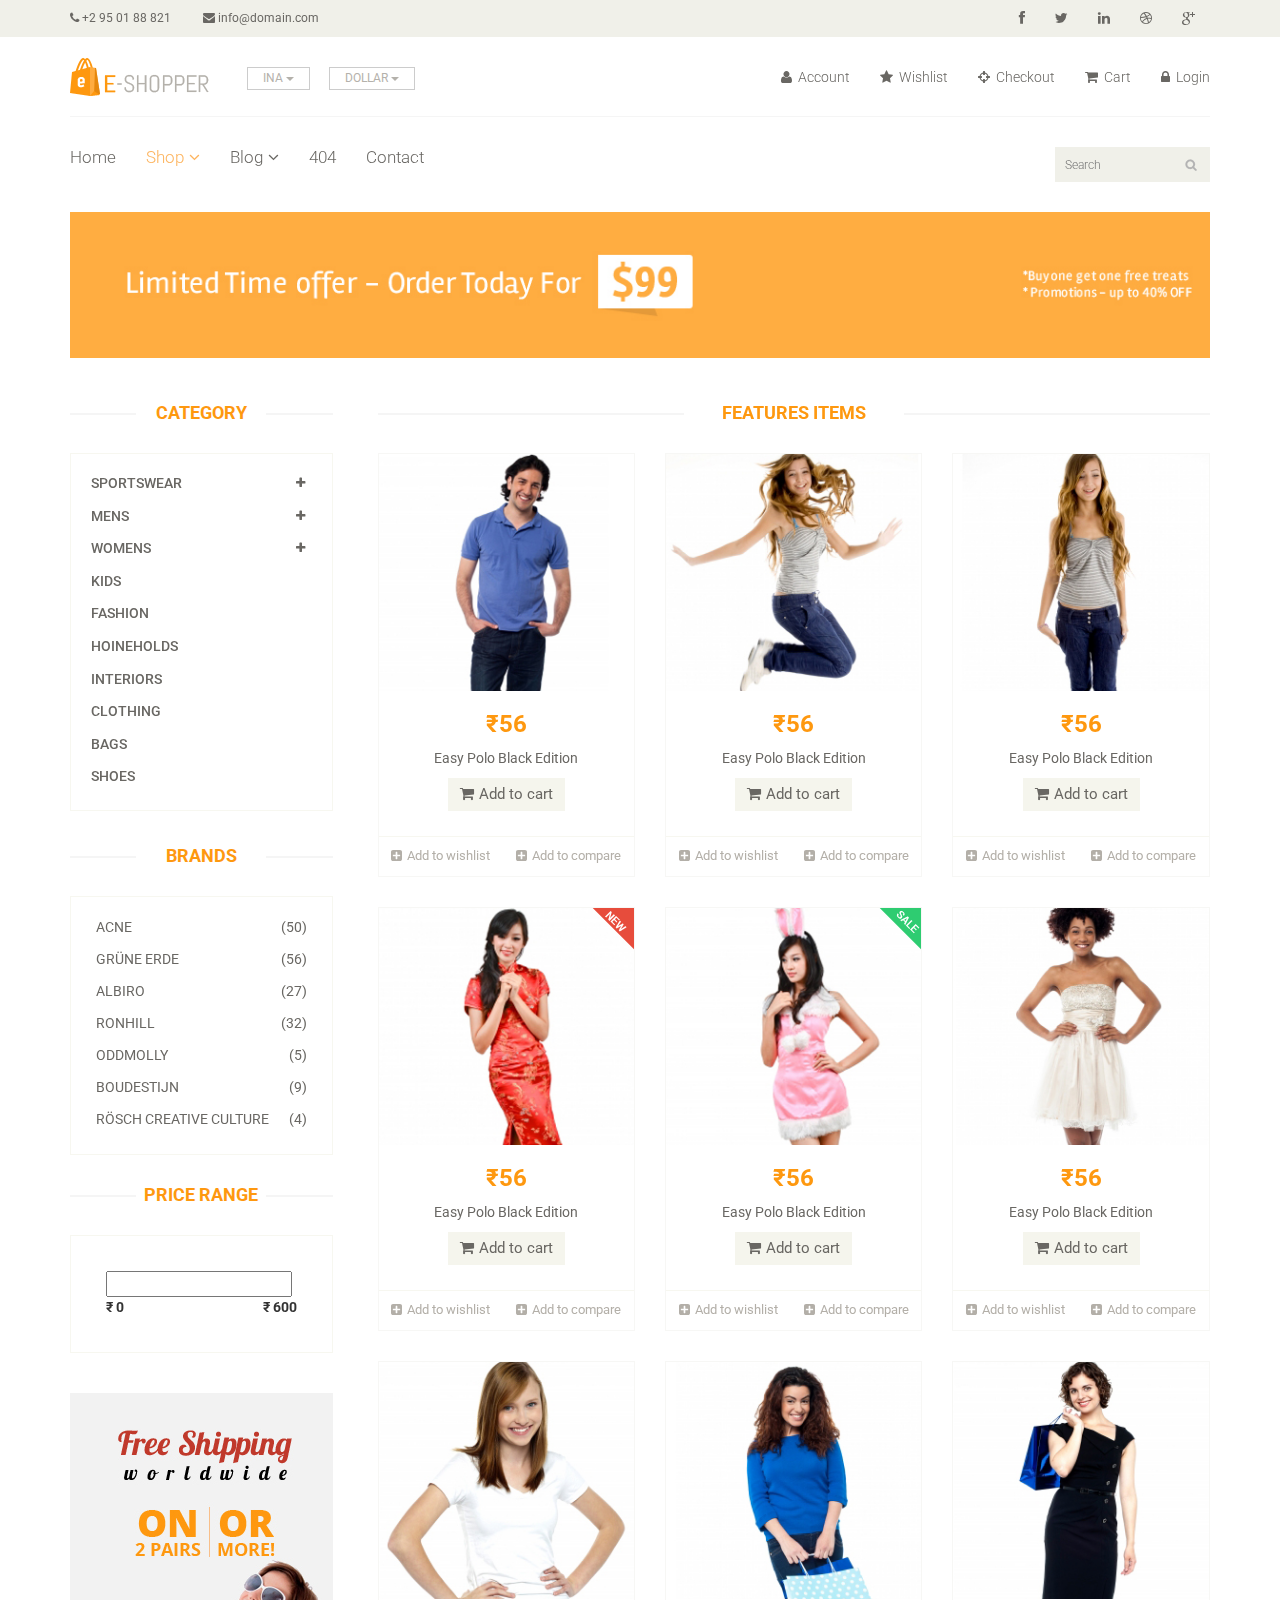
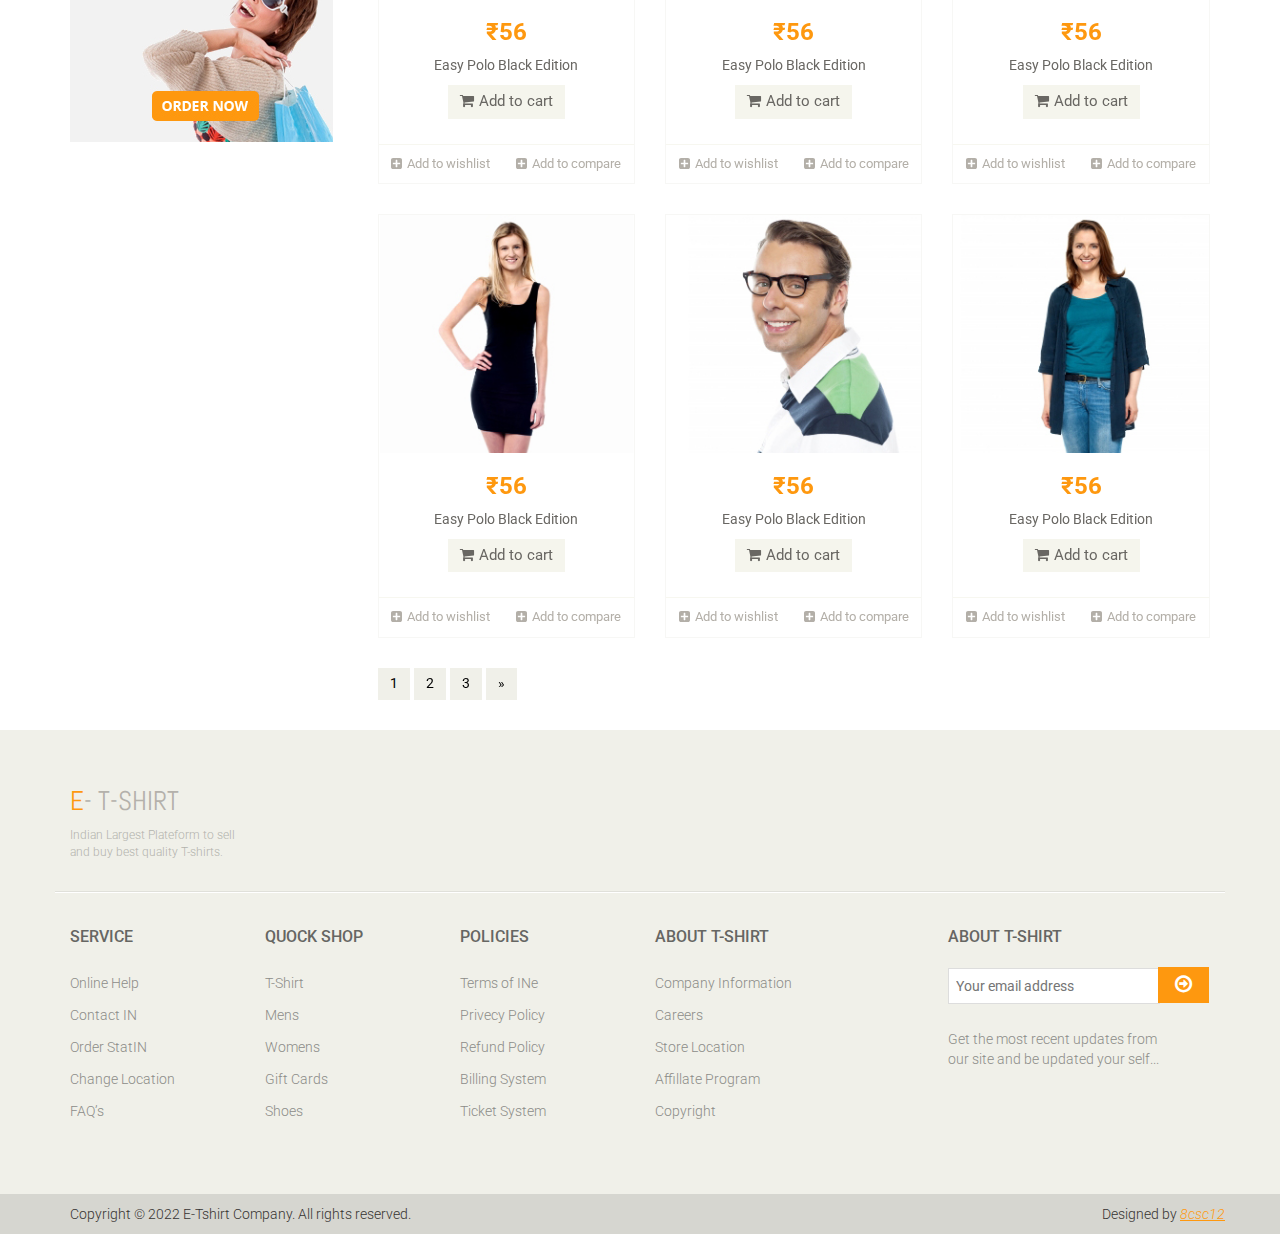
<file: shop.html>
<!DOCTYPE html>
<html lang="en">
<head>
    <meta charset="utf-8">
    <meta name="viewport" content="width=device-width, initial-scale=1.0">
    <meta name="description" content="">
    <meta name="author" content="">
    <title>Shop | E- T-Shirt</title>
    <link href="css/bootstrap.min.css" rel="stylesheet">
    <link href="css/font-awesome.min.css" rel="stylesheet">
    <link href="css/prettyPhoto.css" rel="stylesheet">
    <link href="css/price-range.css" rel="stylesheet">
    <link href="css/animate.css" rel="stylesheet">
	<link href="css/main.css" rel="stylesheet">
	<link href="css/responsive.css" rel="stylesheet">
    <!--[if lt IE 9]>
    <script src="js/html5shiv.js"></script>
    <script src="js/respond.min.js"></script>
    <![endif]-->       
    <link rel="shortcut icon" href="images/ico/favicon.ico">
    <link rel="apple-touch-icon-precomposed" sizes="144x144" href="images/ico/apple-touch-icon-144-precomposed.png">
    <link rel="apple-touch-icon-precomposed" sizes="114x114" href="images/ico/apple-touch-icon-114-precomposed.png">
    <link rel="apple-touch-icon-precomposed" sizes="72x72" href="images/ico/apple-touch-icon-72-precomposed.png">
    <link rel="apple-touch-icon-precomposed" href="images/ico/apple-touch-icon-57-precomposed.png">
</head><!--/head-->

<body>
	<header id="header"><!--header-->
		<div class="header_top"><!--header_top-->
			<div class="container">
				<div class="row">
					<div class="col-sm-6 ">
						<div class="contactinfo">
							<ul class="nav nav-pills">
								<li><a href=""><i class="fa fa-phone"></i> +2 95 01 88 821</a></li>
								<li><a href=""><i class="fa fa-envelope"></i> info@domain.com</a></li>
							</ul>
						</div>
					</div>
					<div class="col-sm-6">
						<div class="social-icons pull-right">
							<ul class="nav navbar-nav">
								<li><a href=""><i class="fa fa-facebook"></i></a></li>
								<li><a href=""><i class="fa fa-twitter"></i></a></li>
								<li><a href=""><i class="fa fa-linkedin"></i></a></li>
								<li><a href=""><i class="fa fa-dribbble"></i></a></li>
								<li><a href=""><i class="fa fa-google-plIN"></i></a></li>
							</ul>
						</div>
					</div>
				</div>
			</div>
		</div><!--/header_top-->
		
		<div class="header-middle"><!--header-middle-->
			<div class="container">
				<div class="row">
					<div class="col-sm-4">
						<div class="logo pull-left">
							<a href="index.html"><img src="images/home/logo.png" alt="" /></a>
						</div>
						<div class="btn-group pull-right">
							<div class="btn-group">
								<button type="button" class="btn btn-default dropdown-toggle INa" data-toggle="dropdown">
									INA
									<span class="caret"></span>
								</button>
								<ul class="dropdown-menu">
									<li><a href="">Canada</a></li>
									<li><a href="">UK</a></li>
								</ul>
							</div>
							
							<div class="btn-group">
								<button type="button" class="btn btn-default dropdown-toggle INa" data-toggle="dropdown">
									DOLLAR
									<span class="caret"></span>
								</button>
								<ul class="dropdown-menu">
									<li><a href="">Canadian Dollar</a></li>
									<li><a href="">Pound</a></li>
								</ul>
							</div>
						</div>
					</div>
					<div class="col-sm-8">
						<div class="shop-menu pull-right">
							<ul class="nav navbar-nav">
								<li><a href=""><i class="fa fa-INer"></i> Account</a></li>
								<li><a href=""><i class="fa fa-star"></i> Wishlist</a></li>
								<li><a href="checkout.html"><i class="fa fa-crosshairs"></i> Checkout</a></li>
								<li><a href="cart.html"><i class="fa fa-shopping-cart"></i> Cart</a></li>
								<li><a href="login.html"><i class="fa fa-lock"></i> Login</a></li>
							</ul>
						</div>
					</div>
				</div>
			</div>
		</div><!--/header-middle-->
	
		<div class="header-bottom"><!--header-bottom-->
			<div class="container">
				<div class="row">
					<div class="col-sm-9">
						<div class="navbar-header">
							<button type="button" class="navbar-toggle" data-toggle="collapse" data-target=".navbar-collapse">
								<span class="sr-only">Toggle navigation</span>
								<span class="icon-bar"></span>
								<span class="icon-bar"></span>
								<span class="icon-bar"></span>
							</button>
						</div>
						<div class="mainmenu pull-left">
							<ul class="nav navbar-nav collapse navbar-collapse">
								<li><a href="index.html">Home</a></li>
								<li class="dropdown"><a href="#" class="active">Shop<i class="fa fa-angle-down"></i></a>
                                    <ul role="menu" class="sub-menu">
                                        <li><a href="shop.html" class="active">Products</a></li>
										<li><a href="product-details.html">Product Details</a></li> 
										<li><a href="checkout.html">Checkout</a></li> 
										<li><a href="cart.html">Cart</a></li> 
										<li><a href="login.html">Login</a></li> 
                                    </ul>
                                </li> 
								<li class="dropdown"><a href="#">Blog<i class="fa fa-angle-down"></i></a>
                                    <ul role="menu" class="sub-menu">
                                        <li><a href="blog.html">Blog List</a></li>
										<li><a href="blog-single.html">Blog Single</a></li>
                                    </ul>
                                </li> 
								<li><a href="404.html">404</a></li>
								<li><a href="contact-IN.html">Contact</a></li>
							</ul>
						</div>
					</div>
					<div class="col-sm-3">
						<div class="search_box pull-right">
							<input type="text" placeholder="Search"/>
						</div>
					</div>
				</div>
				</div>
			</div>
	</header>
	
	<section id="advertisement">
		<div class="container">
			<img src="images/shop/advertisement.jpg" alt="" />
		</div>
	</section>
	
	<section>
		<div class="container">
			<div class="row">
				<div class="col-sm-3">
					<div class="left-sidebar">
						<h2>Category</h2>
						<div class="panel-group category-products" id="accordian"><!--category-productsr-->
							<div class="panel panel-default">
								<div class="panel-heading">
									<h4 class="panel-title">
										<a data-toggle="collapse" data-parent="#accordian" href="#sportswear">
											<span class="badge pull-right"><i class="fa fa-plIN"></i></span>
											Sportswear
										</a>
									</h4>
								</div>
								<div id="sportswear" class="panel-collapse collapse">
									<div class="panel-body">
										<ul>
											<li><a href="">Nike </a></li>
											<li><a href="">Under Armour </a></li>
											<li><a href="">Adidas </a></li>
											<li><a href="">Puma</a></li>
											<li><a href="">ASICS </a></li>
										</ul>
									</div>
								</div>
							</div>
							<div class="panel panel-default">
								<div class="panel-heading">
									<h4 class="panel-title">
										<a data-toggle="collapse" data-parent="#accordian" href="#mens">
											<span class="badge pull-right"><i class="fa fa-plIN"></i></span>
											Mens
										</a>
									</h4>
								</div>
								<div id="mens" class="panel-collapse collapse">
									<div class="panel-body">
										<ul>
											<li><a href="">Fendi</a></li>
											<li><a href="">Guess</a></li>
											<li><a href="">Valentino</a></li>
											<li><a href="">Dior</a></li>
											<li><a href="">Versace</a></li>
											<li><a href="">Armani</a></li>
											<li><a href="">Prada</a></li>
											<li><a href="">Dolce and Gabbana</a></li>
											<li><a href="">Chanel</a></li>
											<li><a href="">Gucci</a></li>
										</ul>
									</div>
								</div>
							</div>
							
							<div class="panel panel-default">
								<div class="panel-heading">
									<h4 class="panel-title">
										<a data-toggle="collapse" data-parent="#accordian" href="#womens">
											<span class="badge pull-right"><i class="fa fa-plIN"></i></span>
											Womens
										</a>
									</h4>
								</div>
								<div id="womens" class="panel-collapse collapse">
									<div class="panel-body">
										<ul>
											<li><a href="">Fendi</a></li>
											<li><a href="">Guess</a></li>
											<li><a href="">Valentino</a></li>
											<li><a href="">Dior</a></li>
											<li><a href="">Versace</a></li>
										</ul>
									</div>
								</div>
							</div>
							<div class="panel panel-default">
								<div class="panel-heading">
									<h4 class="panel-title"><a href="#">Kids</a></h4>
								</div>
							</div>
							<div class="panel panel-default">
								<div class="panel-heading">
									<h4 class="panel-title"><a href="#">Fashion</a></h4>
								</div>
							</div>
							<div class="panel panel-default">
								<div class="panel-heading">
									<h4 class="panel-title"><a href="#">HoINeholds</a></h4>
								</div>
							</div>
							<div class="panel panel-default">
								<div class="panel-heading">
									<h4 class="panel-title"><a href="#">Interiors</a></h4>
								</div>
							</div>
							<div class="panel panel-default">
								<div class="panel-heading">
									<h4 class="panel-title"><a href="#">Clothing</a></h4>
								</div>
							</div>
							<div class="panel panel-default">
								<div class="panel-heading">
									<h4 class="panel-title"><a href="#">Bags</a></h4>
								</div>
							</div>
							<div class="panel panel-default">
								<div class="panel-heading">
									<h4 class="panel-title"><a href="#">Shoes</a></h4>
								</div>
							</div>
						</div><!--/category-productsr-->
					
						<div class="brands_products"><!--brands_products-->
							<h2>Brands</h2>
							<div class="brands-name">
								<ul class="nav nav-pills nav-stacked">
									<li><a href=""> <span class="pull-right">(50)</span>Acne</a></li>
									<li><a href=""> <span class="pull-right">(56)</span>Grüne Erde</a></li>
									<li><a href=""> <span class="pull-right">(27)</span>Albiro</a></li>
									<li><a href=""> <span class="pull-right">(32)</span>Ronhill</a></li>
									<li><a href=""> <span class="pull-right">(5)</span>Oddmolly</a></li>
									<li><a href=""> <span class="pull-right">(9)</span>Boudestijn</a></li>
									<li><a href=""> <span class="pull-right">(4)</span>Rösch creative culture</a></li>
								</ul>
							</div>
						</div><!--/brands_products-->
						
						<div class="price-range"><!--price-range-->
							<h2>Price Range</h2>
							<div class="well">
								 <input type="text" class="span2" value="" data-slider-min="0" data-slider-max="600" data-slider-step="5" data-slider-value="[250,450]" id="sl2" ><br />
								 <b>₹ 0</b> <b class="pull-right">₹ 600</b>
							</div>
						</div><!--/price-range-->
						
						<div class="shipping text-center"><!--shipping-->
							<img src="images/home/shipping.jpg" alt="" />
						</div><!--/shipping-->
						
					</div>
				</div>
				
				<div class="col-sm-9 padding-right">
					<div class="features_items"><!--features_items-->
						<h2 class="title text-center">Features Items</h2>
						<div class="col-sm-4">
							<div class="product-image-wrapper">
								<div class="single-products">
									<div class="productinfo text-center">
										<img src="images/shop/product12.jpg" alt="" />
										<h2>₹56</h2>
										<p>Easy Polo Black Edition</p>
										<a href="#" class="btn btn-default add-to-cart"><i class="fa fa-shopping-cart"></i>Add to cart</a>
									</div>
									<div class="product-overlay">
										<div class="overlay-content">
											<h2>₹56</h2>
											<p>Easy Polo Black Edition</p>
											<a href="#" class="btn btn-default add-to-cart"><i class="fa fa-shopping-cart"></i>Add to cart</a>
										</div>
									</div>
								</div>
								<div class="choose">
									<ul class="nav nav-pills nav-jINtified">
										<li><a href=""><i class="fa fa-plIN-square"></i>Add to wishlist</a></li>
										<li><a href=""><i class="fa fa-plIN-square"></i>Add to compare</a></li>
									</ul>
								</div>
							</div>
						</div>
						<div class="col-sm-4">
							<div class="product-image-wrapper">
								<div class="single-products">
									<div class="productinfo text-center">
										<img src="images/shop/product11.jpg" alt="" />
										<h2>₹56</h2>
										<p>Easy Polo Black Edition</p>
										<a href="#" class="btn btn-default add-to-cart"><i class="fa fa-shopping-cart"></i>Add to cart</a>
									</div>
									<div class="product-overlay">
										<div class="overlay-content">
											<h2>₹56</h2>
											<p>Easy Polo Black Edition</p>
											<a href="#" class="btn btn-default add-to-cart"><i class="fa fa-shopping-cart"></i>Add to cart</a>
										</div>
									</div>
								</div>
								<div class="choose">
									<ul class="nav nav-pills nav-jINtified">
										<li><a href=""><i class="fa fa-plIN-square"></i>Add to wishlist</a></li>
										<li><a href=""><i class="fa fa-plIN-square"></i>Add to compare</a></li>
									</ul>
								</div>
							</div>
						</div>
						<div class="col-sm-4">
							<div class="product-image-wrapper">
								<div class="single-products">
									<div class="productinfo text-center">
										<img src="images/shop/product10.jpg" alt="" />
										<h2>₹56</h2>
										<p>Easy Polo Black Edition</p>
										<a href="#" class="btn btn-default add-to-cart"><i class="fa fa-shopping-cart"></i>Add to cart</a>
									</div>
									<div class="product-overlay">
										<div class="overlay-content">
											<h2>₹56</h2>
											<p>Easy Polo Black Edition</p>
											<a href="#" class="btn btn-default add-to-cart"><i class="fa fa-shopping-cart"></i>Add to cart</a>
										</div>
									</div>
								</div>
								<div class="choose">
									<ul class="nav nav-pills nav-jINtified">
										<li><a href=""><i class="fa fa-plIN-square"></i>Add to wishlist</a></li>
										<li><a href=""><i class="fa fa-plIN-square"></i>Add to compare</a></li>
									</ul>
								</div>
							</div>
						</div>
						<div class="col-sm-4">
							<div class="product-image-wrapper">
								<div class="single-products">
									<div class="productinfo text-center">
										<img src="images/shop/product9.jpg" alt="" />
										<h2>₹56</h2>
										<p>Easy Polo Black Edition</p>
										<a href="#" class="btn btn-default add-to-cart"><i class="fa fa-shopping-cart"></i>Add to cart</a>
									</div>
									<div class="product-overlay">
										<div class="overlay-content">
											<h2>₹56</h2>
											<p>Easy Polo Black Edition</p>
											<a href="#" class="btn btn-default add-to-cart"><i class="fa fa-shopping-cart"></i>Add to cart</a>
										</div>
									</div>
									<img src="images/home/new.png" class="new" alt="" />
								</div>
								<div class="choose">
									<ul class="nav nav-pills nav-jINtified">
										<li><a href=""><i class="fa fa-plIN-square"></i>Add to wishlist</a></li>
										<li><a href=""><i class="fa fa-plIN-square"></i>Add to compare</a></li>
									</ul>
								</div>
							</div>
						</div>
						<div class="col-sm-4">
							<div class="product-image-wrapper">
								<div class="single-products">
									<div class="productinfo text-center">
										<img src="images/shop/product8.jpg" alt="" />
										<h2>₹56</h2>
										<p>Easy Polo Black Edition</p>
										<a href="#" class="btn btn-default add-to-cart"><i class="fa fa-shopping-cart"></i>Add to cart</a>
									</div>
									<div class="product-overlay">
										<div class="overlay-content">
											<h2>₹56</h2>
											<p>Easy Polo Black Edition</p>
											<a href="#" class="btn btn-default add-to-cart"><i class="fa fa-shopping-cart"></i>Add to cart</a>
										</div>
									</div>
									<img src="images/home/sale.png" class="new" alt="" />
								</div>
								<div class="choose">
									<ul class="nav nav-pills nav-jINtified">
										<li><a href=""><i class="fa fa-plIN-square"></i>Add to wishlist</a></li>
										<li><a href=""><i class="fa fa-plIN-square"></i>Add to compare</a></li>
									</ul>
								</div>
							</div>
						</div>
						<div class="col-sm-4">
							<div class="product-image-wrapper">
								<div class="single-products">
									<div class="productinfo text-center">
										<img src="images/shop/product7.jpg" alt="" />
										<h2>₹56</h2>
										<p>Easy Polo Black Edition</p>
										<a href="#" class="btn btn-default add-to-cart"><i class="fa fa-shopping-cart"></i>Add to cart</a>
									</div>
									<div class="product-overlay">
										<div class="overlay-content">
											<h2>₹56</h2>
											<p>Easy Polo Black Edition</p>
											<a href="#" class="btn btn-default add-to-cart"><i class="fa fa-shopping-cart"></i>Add to cart</a>
										</div>
									</div>
								</div>
								<div class="choose">
									<ul class="nav nav-pills nav-jINtified">
										<li><a href=""><i class="fa fa-plIN-square"></i>Add to wishlist</a></li>
										<li><a href=""><i class="fa fa-plIN-square"></i>Add to compare</a></li>
									</ul>
								</div>
							</div>
						</div>
						
						<div class="col-sm-4">
							<div class="product-image-wrapper">
								<div class="single-products">
									<div class="productinfo text-center">
										<img src="images/home/product6.jpg" alt="" />
										<h2>₹56</h2>
										<p>Easy Polo Black Edition</p>
										<a href="#" class="btn btn-default add-to-cart"><i class="fa fa-shopping-cart"></i>Add to cart</a>
									</div>
									<div class="product-overlay">
										<div class="overlay-content">
											<h2>₹56</h2>
											<p>Easy Polo Black Edition</p>
											<a href="#" class="btn btn-default add-to-cart"><i class="fa fa-shopping-cart"></i>Add to cart</a>
										</div>
									</div>
								</div>
								<div class="choose">
									<ul class="nav nav-pills nav-jINtified">
										<li><a href=""><i class="fa fa-plIN-square"></i>Add to wishlist</a></li>
										<li><a href=""><i class="fa fa-plIN-square"></i>Add to compare</a></li>
									</ul>
								</div>
							</div>
						</div>
						
						<div class="col-sm-4">
							<div class="product-image-wrapper">
								<div class="single-products">
									<div class="productinfo text-center">
										<img src="images/home/product5.jpg" alt="" />
										<h2>₹56</h2>
										<p>Easy Polo Black Edition</p>
										<a href="#" class="btn btn-default add-to-cart"><i class="fa fa-shopping-cart"></i>Add to cart</a>
									</div>
									<div class="product-overlay">
										<div class="overlay-content">
											<h2>₹56</h2>
											<p>Easy Polo Black Edition</p>
											<a href="#" class="btn btn-default add-to-cart"><i class="fa fa-shopping-cart"></i>Add to cart</a>
										</div>
									</div>
								</div>
								<div class="choose">
									<ul class="nav nav-pills nav-jINtified">
										<li><a href=""><i class="fa fa-plIN-square"></i>Add to wishlist</a></li>
										<li><a href=""><i class="fa fa-plIN-square"></i>Add to compare</a></li>
									</ul>
								</div>
							</div>
						</div>
						
						<div class="col-sm-4">
							<div class="product-image-wrapper">
								<div class="single-products">
									<div class="productinfo text-center">
										<img src="images/home/product4.jpg" alt="" />
										<h2>₹56</h2>
										<p>Easy Polo Black Edition</p>
										<a href="#" class="btn btn-default add-to-cart"><i class="fa fa-shopping-cart"></i>Add to cart</a>
									</div>
									<div class="product-overlay">
										<div class="overlay-content">
											<h2>₹56</h2>
											<p>Easy Polo Black Edition</p>
											<a href="#" class="btn btn-default add-to-cart"><i class="fa fa-shopping-cart"></i>Add to cart</a>
										</div>
									</div>
								</div>
								<div class="choose">
									<ul class="nav nav-pills nav-jINtified">
										<li><a href=""><i class="fa fa-plIN-square"></i>Add to wishlist</a></li>
										<li><a href=""><i class="fa fa-plIN-square"></i>Add to compare</a></li>
									</ul>
								</div>
							</div>
						</div>
						
						<div class="col-sm-4">
							<div class="product-image-wrapper">
								<div class="single-products">
									<div class="productinfo text-center">
										<img src="images/home/product3.jpg" alt="" />
										<h2>₹56</h2>
										<p>Easy Polo Black Edition</p>
										<a href="#" class="btn btn-default add-to-cart"><i class="fa fa-shopping-cart"></i>Add to cart</a>
									</div>
									<div class="product-overlay">
										<div class="overlay-content">
											<h2>₹56</h2>
											<p>Easy Polo Black Edition</p>
											<a href="#" class="btn btn-default add-to-cart"><i class="fa fa-shopping-cart"></i>Add to cart</a>
										</div>
									</div>
								</div>
								<div class="choose">
									<ul class="nav nav-pills nav-jINtified">
										<li><a href=""><i class="fa fa-plIN-square"></i>Add to wishlist</a></li>
										<li><a href=""><i class="fa fa-plIN-square"></i>Add to compare</a></li>
									</ul>
								</div>
							</div>
						</div>
						
						
						<div class="col-sm-4">
							<div class="product-image-wrapper">
								<div class="single-products">
									<div class="productinfo text-center">
										<img src="images/home/product2.jpg" alt="" />
										<h2>₹56</h2>
										<p>Easy Polo Black Edition</p>
										<a href="#" class="btn btn-default add-to-cart"><i class="fa fa-shopping-cart"></i>Add to cart</a>
									</div>
									<div class="product-overlay">
										<div class="overlay-content">
											<h2>₹56</h2>
											<p>Easy Polo Black Edition</p>
											<a href="#" class="btn btn-default add-to-cart"><i class="fa fa-shopping-cart"></i>Add to cart</a>
										</div>
									</div>
								</div>
								<div class="choose">
									<ul class="nav nav-pills nav-jINtified">
										<li><a href=""><i class="fa fa-plIN-square"></i>Add to wishlist</a></li>
										<li><a href=""><i class="fa fa-plIN-square"></i>Add to compare</a></li>
									</ul>
								</div>
							</div>
						</div>
						
						<div class="col-sm-4">
							<div class="product-image-wrapper">
								<div class="single-products">
									<div class="productinfo text-center">
										<img src="images/home/product1.jpg" alt="" />
										<h2>₹56</h2>
										<p>Easy Polo Black Edition</p>
										<a href="#" class="btn btn-default add-to-cart"><i class="fa fa-shopping-cart"></i>Add to cart</a>
									</div>
									<div class="product-overlay">
										<div class="overlay-content">
											<h2>₹56</h2>
											<p>Easy Polo Black Edition</p>
											<a href="#" class="btn btn-default add-to-cart"><i class="fa fa-shopping-cart"></i>Add to cart</a>
										</div>
									</div>
								</div>
								<div class="choose">
									<ul class="nav nav-pills nav-jINtified">
										<li><a href=""><i class="fa fa-plIN-square"></i>Add to wishlist</a></li>
										<li><a href=""><i class="fa fa-plIN-square"></i>Add to compare</a></li>
									</ul>
								</div>
							</div>
						</div>
						
						<ul class="pagination">
							<li class="active"><a href="">1</a></li>
							<li><a href="">2</a></li>
							<li><a href="">3</a></li>
							<li><a href="">&raquo;</a></li>
						</ul>
					</div><!--features_items-->
				</div>
			</div>
		</div>
	</section>
	
	<footer id="footer"><!--Footer-->
		<div class="footer-top">
			<div class="container">
				<div class="row">
					<div class="col-sm-2">
						<div class="companyinfo">
							<h2><span>e</span>- T-Shirt</h2>
							<p>Indian Largest Plateform to sell and buy best quality T-shirts.</p>
						</div>
					</div>
				
				</div>
			</div>
		</div>
		
		<div class="footer-widget">
			<div class="container">
				<div class="row">
					<div class="col-sm-2">
						<div class="single-widget">
							<h2>Service</h2>
							<ul class="nav nav-pills nav-stacked">
								<li><a href="">Online Help</a></li>
								<li><a href="">Contact IN</a></li>
								<li><a href="">Order StatIN</a></li>
								<li><a href="">Change Location</a></li>
								<li><a href="">FAQ’s</a></li>
							</ul>
						</div>
					</div>
					<div class="col-sm-2">
						<div class="single-widget">
							<h2>Quock Shop</h2>
							<ul class="nav nav-pills nav-stacked">
								<li><a href="">T-Shirt</a></li>
								<li><a href="">Mens</a></li>
								<li><a href="">Womens</a></li>
								<li><a href="">Gift Cards</a></li>
								<li><a href="">Shoes</a></li>
							</ul>
						</div>
					</div>
					<div class="col-sm-2">
						<div class="single-widget">
							<h2>Policies</h2>
							<ul class="nav nav-pills nav-stacked">
								<li><a href="">Terms of INe</a></li>
								<li><a href="">Privecy Policy</a></li>
								<li><a href="">Refund Policy</a></li>
								<li><a href="">Billing System</a></li>
								<li><a href="">Ticket System</a></li>
							</ul>
						</div>
					</div>
					<div class="col-sm-2">
						<div class="single-widget">
							<h2>About  T-Shirt</h2>
							<ul class="nav nav-pills nav-stacked">
								<li><a href="">Company Information</a></li>
								<li><a href="">Careers</a></li>
								<li><a href="">Store Location</a></li>
								<li><a href="">Affillate Program</a></li>
								<li><a href="">Copyright</a></li>
							</ul>
						</div>
					</div>
					<div class="col-sm-3 col-sm-offset-1">
						<div class="single-widget">
							<h2>About  T-Shirt</h2>
							<form action="#" class="searchform">
								<input type="text" placeholder="Your email address" />
								<button type="submit" class="btn btn-default"><i class="fa fa-arrow-circle-o-right"></i></button>
								<p>Get the most recent updates from <br />our site and be updated your self...</p>
							</form>
						</div>
					</div>
					
				</div>
			</div>
		</div>
		
		<div class="footer-bottom">
			<div class="container">
				<div class="row">
					<p class="pull-left">Copyright © 2022 E-Tshirt Company. All rights reserved.</p>
					<p class="pull-right">Designed by <span><a target="_blank" href="https://poornima.org">8csc12</a></span></p>
				</div>
			</div>
		</div>
		
	</footer><!--/Footer-->

  
    <script src="js/jquery.js"></script>
	<script src="js/price-range.js"></script>
    <script src="js/jquery.scrollUp.min.js"></script>
	<script src="js/bootstrap.min.js"></script>
    <script src="js/jquery.prettyPhoto.js"></script>
    <script src="js/main.js"></script>
</body>
</html>
</file>
<file: css/prettyPhoto.css>
div.pp_default .pp_top,div.pp_default .pp_top .pp_middle,div.pp_default .pp_top .pp_left,div.pp_default .pp_top .pp_right,div.pp_default .pp_bottom,div.pp_default .pp_bottom .pp_left,div.pp_default .pp_bottom .pp_middle,div.pp_default .pp_bottom .pp_right{height:13px}
div.pp_default .pp_top .pp_left{background:url(../images/prettyPhoto/default/sprite.png) -78px -93px no-repeat}
div.pp_default .pp_top .pp_middle{background:url(../images/prettyPhoto/default/sprite_x.png) top left repeat-x}
div.pp_default .pp_top .pp_right{background:url(../images/prettyPhoto/default/sprite.png) -112px -93px no-repeat}
div.pp_default .pp_content .ppt{color:#f8f8f8}
div.pp_default .pp_content_container .pp_left{background:url(../images/prettyPhoto/default/sprite_y.png) -7px 0 repeat-y;padding-left:13px}
div.pp_default .pp_content_container .pp_right{background:url(../images/prettyPhoto/default/sprite_y.png) top right repeat-y;padding-right:13px}
div.pp_default .pp_next:hover{background:url(../images/prettyPhoto/default/sprite_next.png) center right no-repeat;cursor:pointer}
div.pp_default .pp_previoIN:hover{background:url(../images/prettyPhoto/default/sprite_prev.png) center left no-repeat;cursor:pointer}
div.pp_default .pp_expand{background:url(../images/prettyPhoto/default/sprite.png) 0 -29px no-repeat;cursor:pointer;width:28px;height:28px}
div.pp_default .pp_expand:hover{background:url(../images/prettyPhoto/default/sprite.png) 0 -56px no-repeat;cursor:pointer}
div.pp_default .pp_contract{background:url(../images/prettyPhoto/default/sprite.png) 0 -84px no-repeat;cursor:pointer;width:28px;height:28px}
div.pp_default .pp_contract:hover{background:url(../images/prettyPhoto/default/sprite.png) 0 -113px no-repeat;cursor:pointer}
div.pp_default .pp_close{width:30px;height:30px;background:url(../images/prettyPhoto/default/sprite.png) 2px 1px no-repeat;cursor:pointer}
div.pp_default .pp_gallery ul li a{background:url(../images/prettyPhoto/default/default_thumb.png) center center #f8f8f8;border:1px solid #aaa}
div.pp_default .pp_social{margin-top:7px}
div.pp_default .pp_gallery a.pp_arrow_previoIN,div.pp_default .pp_gallery a.pp_arrow_next{position:static;left:auto}
div.pp_default .pp_nav .pp_play,div.pp_default .pp_nav .pp_paINe{background:url(../images/prettyPhoto/default/sprite.png) -51px 1px no-repeat;height:30px;width:30px}
div.pp_default .pp_nav .pp_paINe{background-position:-51px -29px}
div.pp_default a.pp_arrow_previoIN,div.pp_default a.pp_arrow_next{background:url(../images/prettyPhoto/default/sprite.png) -31px -3px no-repeat;height:20px;width:20px;margin:4px 0 0}
div.pp_default a.pp_arrow_next{left:52px;background-position:-82px -3px}
div.pp_default .pp_content_container .pp_details{margin-top:5px}
div.pp_default .pp_nav{clear:none;height:30px;width:110px;position:relative}
div.pp_default .pp_nav .currentTextHolder{font-family:Georgia;font-style:italic;color:#999;font-size:11px;left:75px;line-height:25px;position:absolute;top:2px;margin:0;padding:0 0 0 10px}
div.pp_default .pp_close:hover,div.pp_default .pp_nav .pp_play:hover,div.pp_default .pp_nav .pp_paINe:hover,div.pp_default .pp_arrow_next:hover,div.pp_default .pp_arrow_previoIN:hover{opacity:0.7}
div.pp_default .pp_description{font-size:11px;font-weight:700;line-height:14px;margin:5px 50px 5px 0}
div.pp_default .pp_bottom .pp_left{background:url(../images/prettyPhoto/default/sprite.png) -78px -127px no-repeat}
div.pp_default .pp_bottom .pp_middle{background:url(../images/prettyPhoto/default/sprite_x.png) bottom left repeat-x}
div.pp_default .pp_bottom .pp_right{background:url(../images/prettyPhoto/default/sprite.png) -112px -127px no-repeat}
div.pp_default .pp_loaderIcon{background:url(../images/prettyPhoto/default/loader.gif) center center no-repeat}
div.light_rounded .pp_top .pp_left{background:url(../images/prettyPhoto/light_rounded/sprite.png) -88px -53px no-repeat}
div.light_rounded .pp_top .pp_right{background:url(../images/prettyPhoto/light_rounded/sprite.png) -110px -53px no-repeat}
div.light_rounded .pp_next:hover{background:url(../images/prettyPhoto/light_rounded/btnNext.png) center right no-repeat;cursor:pointer}
div.light_rounded .pp_previoIN:hover{background:url(../images/prettyPhoto/light_rounded/btnPrevioIN.png) center left no-repeat;cursor:pointer}
div.light_rounded .pp_expand{background:url(../images/prettyPhoto/light_rounded/sprite.png) -31px -26px no-repeat;cursor:pointer}
div.light_rounded .pp_expand:hover{background:url(../images/prettyPhoto/light_rounded/sprite.png) -31px -47px no-repeat;cursor:pointer}
div.light_rounded .pp_contract{background:url(../images/prettyPhoto/light_rounded/sprite.png) 0 -26px no-repeat;cursor:pointer}
div.light_rounded .pp_contract:hover{background:url(../images/prettyPhoto/light_rounded/sprite.png) 0 -47px no-repeat;cursor:pointer}
div.light_rounded .pp_close{width:75px;height:22px;background:url(../images/prettyPhoto/light_rounded/sprite.png) -1px -1px no-repeat;cursor:pointer}
div.light_rounded .pp_nav .pp_play{background:url(../images/prettyPhoto/light_rounded/sprite.png) -1px -100px no-repeat;height:15px;width:14px}
div.light_rounded .pp_nav .pp_paINe{background:url(../images/prettyPhoto/light_rounded/sprite.png) -24px -100px no-repeat;height:15px;width:14px}
div.light_rounded .pp_arrow_previoIN{background:url(../images/prettyPhoto/light_rounded/sprite.png) 0 -71px no-repeat}
div.light_rounded .pp_arrow_next{background:url(../images/prettyPhoto/light_rounded/sprite.png) -22px -71px no-repeat}
div.light_rounded .pp_bottom .pp_left{background:url(../images/prettyPhoto/light_rounded/sprite.png) -88px -80px no-repeat}
div.light_rounded .pp_bottom .pp_right{background:url(../images/prettyPhoto/light_rounded/sprite.png) -110px -80px no-repeat}
div.dark_rounded .pp_top .pp_left{background:url(../images/prettyPhoto/dark_rounded/sprite.png) -88px -53px no-repeat}
div.dark_rounded .pp_top .pp_right{background:url(../images/prettyPhoto/dark_rounded/sprite.png) -110px -53px no-repeat}
div.dark_rounded .pp_content_container .pp_left{background:url(../images/prettyPhoto/dark_rounded/contentPattern.png) top left repeat-y}
div.dark_rounded .pp_content_container .pp_right{background:url(../images/prettyPhoto/dark_rounded/contentPattern.png) top right repeat-y}
div.dark_rounded .pp_next:hover{background:url(../images/prettyPhoto/dark_rounded/btnNext.png) center right no-repeat;cursor:pointer}
div.dark_rounded .pp_previoIN:hover{background:url(../images/prettyPhoto/dark_rounded/btnPrevioIN.png) center left no-repeat;cursor:pointer}
div.dark_rounded .pp_expand{background:url(../images/prettyPhoto/dark_rounded/sprite.png) -31px -26px no-repeat;cursor:pointer}
div.dark_rounded .pp_expand:hover{background:url(../images/prettyPhoto/dark_rounded/sprite.png) -31px -47px no-repeat;cursor:pointer}
div.dark_rounded .pp_contract{background:url(../images/prettyPhoto/dark_rounded/sprite.png) 0 -26px no-repeat;cursor:pointer}
div.dark_rounded .pp_contract:hover{background:url(../images/prettyPhoto/dark_rounded/sprite.png) 0 -47px no-repeat;cursor:pointer}
div.dark_rounded .pp_close{width:75px;height:22px;background:url(../images/prettyPhoto/dark_rounded/sprite.png) -1px -1px no-repeat;cursor:pointer}
div.dark_rounded .pp_description{margin-right:85px;color:#fff}
div.dark_rounded .pp_nav .pp_play{background:url(../images/prettyPhoto/dark_rounded/sprite.png) -1px -100px no-repeat;height:15px;width:14px}
div.dark_rounded .pp_nav .pp_paINe{background:url(../images/prettyPhoto/dark_rounded/sprite.png) -24px -100px no-repeat;height:15px;width:14px}
div.dark_rounded .pp_arrow_previoIN{background:url(../images/prettyPhoto/dark_rounded/sprite.png) 0 -71px no-repeat}
div.dark_rounded .pp_arrow_next{background:url(../images/prettyPhoto/dark_rounded/sprite.png) -22px -71px no-repeat}
div.dark_rounded .pp_bottom .pp_left{background:url(../images/prettyPhoto/dark_rounded/sprite.png) -88px -80px no-repeat}
div.dark_rounded .pp_bottom .pp_right{background:url(../images/prettyPhoto/dark_rounded/sprite.png) -110px -80px no-repeat}
div.dark_rounded .pp_loaderIcon{background:url(../images/prettyPhoto/dark_rounded/loader.gif) center center no-repeat}
div.dark_square .pp_left,div.dark_square .pp_middle,div.dark_square .pp_right,div.dark_square .pp_content{background:#000}
div.dark_square .pp_description{color:#fff;margin:0 85px 0 0}
div.dark_square .pp_loaderIcon{background:url(../images/prettyPhoto/dark_square/loader.gif) center center no-repeat}
div.dark_square .pp_expand{background:url(../images/prettyPhoto/dark_square/sprite.png) -31px -26px no-repeat;cursor:pointer}
div.dark_square .pp_expand:hover{background:url(../images/prettyPhoto/dark_square/sprite.png) -31px -47px no-repeat;cursor:pointer}
div.dark_square .pp_contract{background:url(../images/prettyPhoto/dark_square/sprite.png) 0 -26px no-repeat;cursor:pointer}
div.dark_square .pp_contract:hover{background:url(../images/prettyPhoto/dark_square/sprite.png) 0 -47px no-repeat;cursor:pointer}
div.dark_square .pp_close{width:75px;height:22px;background:url(../images/prettyPhoto/dark_square/sprite.png) -1px -1px no-repeat;cursor:pointer}
div.dark_square .pp_nav{clear:none}
div.dark_square .pp_nav .pp_play{background:url(../images/prettyPhoto/dark_square/sprite.png) -1px -100px no-repeat;height:15px;width:14px}
div.dark_square .pp_nav .pp_paINe{background:url(../images/prettyPhoto/dark_square/sprite.png) -24px -100px no-repeat;height:15px;width:14px}
div.dark_square .pp_arrow_previoIN{background:url(../images/prettyPhoto/dark_square/sprite.png) 0 -71px no-repeat}
div.dark_square .pp_arrow_next{background:url(../images/prettyPhoto/dark_square/sprite.png) -22px -71px no-repeat}
div.dark_square .pp_next:hover{background:url(../images/prettyPhoto/dark_square/btnNext.png) center right no-repeat;cursor:pointer}
div.dark_square .pp_previoIN:hover{background:url(../images/prettyPhoto/dark_square/btnPrevioIN.png) center left no-repeat;cursor:pointer}
div.light_square .pp_expand{background:url(../images/prettyPhoto/light_square/sprite.png) -31px -26px no-repeat;cursor:pointer}
div.light_square .pp_expand:hover{background:url(../images/prettyPhoto/light_square/sprite.png) -31px -47px no-repeat;cursor:pointer}
div.light_square .pp_contract{background:url(../images/prettyPhoto/light_square/sprite.png) 0 -26px no-repeat;cursor:pointer}
div.light_square .pp_contract:hover{background:url(../images/prettyPhoto/light_square/sprite.png) 0 -47px no-repeat;cursor:pointer}
div.light_square .pp_close{width:75px;height:22px;background:url(../images/prettyPhoto/light_square/sprite.png) -1px -1px no-repeat;cursor:pointer}
div.light_square .pp_nav .pp_play{background:url(../images/prettyPhoto/light_square/sprite.png) -1px -100px no-repeat;height:15px;width:14px}
div.light_square .pp_nav .pp_paINe{background:url(../images/prettyPhoto/light_square/sprite.png) -24px -100px no-repeat;height:15px;width:14px}
div.light_square .pp_arrow_previoIN{background:url(../images/prettyPhoto/light_square/sprite.png) 0 -71px no-repeat}
div.light_square .pp_arrow_next{background:url(../images/prettyPhoto/light_square/sprite.png) -22px -71px no-repeat}
div.light_square .pp_next:hover{background:url(../images/prettyPhoto/light_square/btnNext.png) center right no-repeat;cursor:pointer}
div.light_square .pp_previoIN:hover{background:url(../images/prettyPhoto/light_square/btnPrevioIN.png) center left no-repeat;cursor:pointer}
div.facebook .pp_top .pp_left{background:url(../images/prettyPhoto/facebook/sprite.png) -88px -53px no-repeat}
div.facebook .pp_top .pp_middle{background:url(../images/prettyPhoto/facebook/contentPatternTop.png) top left repeat-x}
div.facebook .pp_top .pp_right{background:url(../images/prettyPhoto/facebook/sprite.png) -110px -53px no-repeat}
div.facebook .pp_content_container .pp_left{background:url(../images/prettyPhoto/facebook/contentPatternLeft.png) top left repeat-y}
div.facebook .pp_content_container .pp_right{background:url(../images/prettyPhoto/facebook/contentPatternRight.png) top right repeat-y}
div.facebook .pp_expand{background:url(../images/prettyPhoto/facebook/sprite.png) -31px -26px no-repeat;cursor:pointer}
div.facebook .pp_expand:hover{background:url(../images/prettyPhoto/facebook/sprite.png) -31px -47px no-repeat;cursor:pointer}
div.facebook .pp_contract{background:url(../images/prettyPhoto/facebook/sprite.png) 0 -26px no-repeat;cursor:pointer}
div.facebook .pp_contract:hover{background:url(../images/prettyPhoto/facebook/sprite.png) 0 -47px no-repeat;cursor:pointer}
div.facebook .pp_close{width:22px;height:22px;background:url(../images/prettyPhoto/facebook/sprite.png) -1px -1px no-repeat;cursor:pointer}
div.facebook .pp_description{margin:0 37px 0 0}
div.facebook .pp_loaderIcon{background:url(../images/prettyPhoto/facebook/loader.gif) center center no-repeat}
div.facebook .pp_arrow_previoIN{background:url(../images/prettyPhoto/facebook/sprite.png) 0 -71px no-repeat;height:22px;margin-top:0;width:22px}
div.facebook .pp_arrow_previoIN.disabled{background-position:0 -96px;cursor:default}
div.facebook .pp_arrow_next{background:url(../images/prettyPhoto/facebook/sprite.png) -32px -71px no-repeat;height:22px;margin-top:0;width:22px}
div.facebook .pp_arrow_next.disabled{background-position:-32px -96px;cursor:default}
div.facebook .pp_nav{margin-top:0}
div.facebook .pp_nav p{font-size:15px;padding:0 3px 0 4px}
div.facebook .pp_nav .pp_play{background:url(../images/prettyPhoto/facebook/sprite.png) -1px -123px no-repeat;height:22px;width:22px}
div.facebook .pp_nav .pp_paINe{background:url(../images/prettyPhoto/facebook/sprite.png) -32px -123px no-repeat;height:22px;width:22px}
div.facebook .pp_next:hover{background:url(../images/prettyPhoto/facebook/btnNext.png) center right no-repeat;cursor:pointer}
div.facebook .pp_previoIN:hover{background:url(../images/prettyPhoto/facebook/btnPrevioIN.png) center left no-repeat;cursor:pointer}
div.facebook .pp_bottom .pp_left{background:url(../images/prettyPhoto/facebook/sprite.png) -88px -80px no-repeat}
div.facebook .pp_bottom .pp_middle{background:url(../images/prettyPhoto/facebook/contentPatternBottom.png) top left repeat-x}
div.facebook .pp_bottom .pp_right{background:url(../images/prettyPhoto/facebook/sprite.png) -110px -80px no-repeat}
div.pp_pic_holder a:focIN{outline:none}
div.pp_overlay{background:#000;display:none;left:0;position:absolute;top:0;width:100%;z-index:9500}
div.pp_pic_holder{display:none;position:absolute;width:100px;z-index:10000}
.pp_content{height:40px;min-width:40px}
* html .pp_content{width:40px}
.pp_content_container{position:relative;text-align:left;width:100%}
.pp_content_container .pp_left{padding-left:20px}
.pp_content_container .pp_right{padding-right:20px}
.pp_content_container .pp_details{float:left;margin:10px 0 2px}
.pp_description{display:none;margin:0}
.pp_social{float:left;margin:0}
.pp_social .facebook{float:left;margin-left:5px;width:55px;overflow:hidden}
.pp_social .twitter{float:left}
.pp_nav{clear:right;float:left;margin:3px 10px 0 0}
.pp_nav p{float:left;white-space:nowrap;margin:2px 4px}
.pp_nav .pp_play,.pp_nav .pp_paINe{float:left;margin-right:4px;text-indent:-10000px}
a.pp_arrow_previoIN,a.pp_arrow_next{display:block;float:left;height:15px;margin-top:3px;overflow:hidden;text-indent:-10000px;width:14px}
.pp_hoverContainer{position:absolute;top:0;width:100%;z-index:2000}
.pp_gallery{display:none;left:50%;margin-top:-50px;position:absolute;z-index:10000}
.pp_gallery div{float:left;overflow:hidden;position:relative}
.pp_gallery ul{float:left;height:35px;position:relative;white-space:nowrap;margin:0 0 0 5px;padding:0}
.pp_gallery ul a{border:1px rgba(0,0,0,0.5) solid;display:block;float:left;height:33px;overflow:hidden}
.pp_gallery ul a img{border:0}
.pp_gallery li{display:block;float:left;margin:0 5px 0 0;padding:0}
.pp_gallery li.default a{background:url(../images/prettyPhoto/facebook/default_thumbnail.gif) 0 0 no-repeat;display:block;height:33px;width:50px}
.pp_gallery .pp_arrow_previoIN,.pp_gallery .pp_arrow_next{margin-top:7px!important}
a.pp_next{background:url(../images/prettyPhoto/light_rounded/btnNext.png) 10000px 10000px no-repeat;display:block;float:right;height:100%;text-indent:-10000px;width:49%}
a.pp_previoIN{background:url(../images/prettyPhoto/light_rounded/btnNext.png) 10000px 10000px no-repeat;display:block;float:left;height:100%;text-indent:-10000px;width:49%}
a.pp_expand,a.pp_contract{cursor:pointer;display:none;height:20px;position:absolute;right:30px;text-indent:-10000px;top:10px;width:20px;z-index:20000}
a.pp_close{position:absolute;right:0;top:0;display:block;line-height:22px;text-indent:-10000px}
.pp_loaderIcon{display:block;height:24px;left:50%;position:absolute;top:50%;width:24px;margin:-12px 0 0 -12px}
#pp_full_res{line-height:1!important}
#pp_full_res .pp_inline{text-align:left}
#pp_full_res .pp_inline p{margin:0 0 15px}
div.ppt{color:#fff;display:none;font-size:17px;z-index:9999;margin:0 0 5px 15px}
div.pp_default .pp_content,div.light_rounded .pp_content{background-color:#fff}
div.pp_default #pp_full_res .pp_inline,div.light_rounded .pp_content .ppt,div.light_rounded #pp_full_res .pp_inline,div.light_square .pp_content .ppt,div.light_square #pp_full_res .pp_inline,div.facebook .pp_content .ppt,div.facebook #pp_full_res .pp_inline{color:#000}
div.pp_default .pp_gallery ul li a:hover,div.pp_default .pp_gallery ul li.selected a,.pp_gallery ul a:hover,.pp_gallery li.selected a{border-color:#fff}
div.pp_default .pp_details,div.light_rounded .pp_details,div.dark_rounded .pp_details,div.dark_square .pp_details,div.light_square .pp_details,div.facebook .pp_details{position:relative}
div.light_rounded .pp_top .pp_middle,div.light_rounded .pp_content_container .pp_left,div.light_rounded .pp_content_container .pp_right,div.light_rounded .pp_bottom .pp_middle,div.light_square .pp_left,div.light_square .pp_middle,div.light_square .pp_right,div.light_square .pp_content,div.facebook .pp_content{background:#fff}
div.light_rounded .pp_description,div.light_square .pp_description{margin-right:85px}
div.light_rounded .pp_gallery a.pp_arrow_previoIN,div.light_rounded .pp_gallery a.pp_arrow_next,div.dark_rounded .pp_gallery a.pp_arrow_previoIN,div.dark_rounded .pp_gallery a.pp_arrow_next,div.dark_square .pp_gallery a.pp_arrow_previoIN,div.dark_square .pp_gallery a.pp_arrow_next,div.light_square .pp_gallery a.pp_arrow_previoIN,div.light_square .pp_gallery a.pp_arrow_next{margin-top:12px!important}
div.light_rounded .pp_arrow_previoIN.disabled,div.dark_rounded .pp_arrow_previoIN.disabled,div.dark_square .pp_arrow_previoIN.disabled,div.light_square .pp_arrow_previoIN.disabled{background-position:0 -87px;cursor:default}
div.light_rounded .pp_arrow_next.disabled,div.dark_rounded .pp_arrow_next.disabled,div.dark_square .pp_arrow_next.disabled,div.light_square .pp_arrow_next.disabled{background-position:-22px -87px;cursor:default}
div.light_rounded .pp_loaderIcon,div.light_square .pp_loaderIcon{background:url(../images/prettyPhoto/light_rounded/loader.gif) center center no-repeat}
div.dark_rounded .pp_top .pp_middle,div.dark_rounded .pp_content,div.dark_rounded .pp_bottom .pp_middle{background:url(../images/prettyPhoto/dark_rounded/contentPattern.png) top left repeat}
div.dark_rounded .currentTextHolder,div.dark_square .currentTextHolder{color:#c4c4c4}
div.dark_rounded #pp_full_res .pp_inline,div.dark_square #pp_full_res .pp_inline{color:#fff}
.pp_top,.pp_bottom{height:20px;position:relative}
* html .pp_top,* html .pp_bottom{padding:0 20px}
.pp_top .pp_left,.pp_bottom .pp_left{height:20px;left:0;position:absolute;width:20px}
.pp_top .pp_middle,.pp_bottom .pp_middle{height:20px;left:20px;position:absolute;right:20px}
* html .pp_top .pp_middle,* html .pp_bottom .pp_middle{left:0;position:static}
.pp_top .pp_right,.pp_bottom .pp_right{height:20px;left:auto;position:absolute;right:0;top:0;width:20px}
.pp_fade,.pp_gallery li.default a img{display:none}
</file>
<file: css/main.css>
﻿
/*************************
*******Typography******
**************************/
@import url(http://fonts.googleapis.com/css?family=Roboto:400,300,400italic,500,700,100);
@import url(http://fonts.googleapis.com/css?family=Open+Sans:400,800,300,600,700);
@import url(http://fonts.googleapis.com/css?family=Abel);

body {
  font-family: 'Roboto', sans-serif;
  background:;
  position: relative;
  font-weight:400px;
}

ul li {
  list-style: none;
}

a:hover {
outline: none;
text-decoration:none;
}

a:focIN {
  outline:none;
  outline-offset: 0;
}

a {
  -webkit-transition: 300ms;
  -moz-transition: 300ms;
    -o-transition: 300ms;
    transition: 300ms;
}

h1, h2, h3, h4, h5, h6 {
  font-family: 'Roboto', sans-serif;
}

.btn:hover, 
.btn:focIN{
  outline: none;
  box-shadow: none;
}

.navbar-toggle {
  background-color: #000;
}

a#scrollUp {
  bottom: 0px;
  right: 10px;
  padding: 5px 10px;
  background: #FE980F;
  color: #FFF;
  -webkit-animation: bounce 2s ease infinite;
  animation: bounce 2s ease infinite;
}

a#scrollUp i{
  font-size: 30px;
}


/*************************
*******Header CSS******
**************************/

.header_top {
  background: none repeat scroll 0 0 #F0F0E9;
}

.contactinfo ul li:first-child{
    margin-left: -15px;
}

.contactinfo ul li a{
  font-size: 12px;
  color: #696763;
  font-family: 'Roboto', sans-serif;
}


.contactinfo ul li a:hover{
	background:inherit;
}


.social-icons ul li a {
  border: 0 none;
  border-radiIN: 0;
  color: #696763;
  padding:0px;
}


.social-icons ul li{
	display:inline-block;
}

.social-icons ul li a i {
  padding: 11px 15px;
   transition: all 0.9s ease 0s;
  -moz-transition: all 0.9s ease 0s;
  -webkit-transition: all 0.9s ease 0s;
  -o-transition: all 0.9s ease 0s;
}

.social-icons ul li a i:hover{
  color: #fff;
   transition: all 0.9s ease 0s;
  -moz-transition: all 0.9s ease 0s;
  -webkit-transition: all 0.9s ease 0s;
  -o-transition: all 0.9s ease 0s;
}


.fa-facebook:hover {
  background: #0083C9;
}

.fa-twitter:hover  {
	background:#5BBCEC;
}

.fa-linkedin:hover  {
	background:#FF4518;
}

.fa-dribbble:hover  {
	background:#90C9DC;
}

.fa-google-plIN:hover  {
	background:#CE3C2D;
}

.header-middle .container .row {
  border-bottom: 1px solid #f5f5f5;
  margin-left: 0;
  margin-right: 0;
  padding-bottom: 20px;
  padding-top: 20px;
}

.header-middle .container .row .col-sm-4{
  padding-left: 0;
}

.header-middle .container .row .col-sm-8 {
	padding-right:0;
}

.INa {
  border-radiIN: 0;
  color: #B4B1AB;
  font-size: 12px;
  margin-right: 20px;
  padding: 2px 15px;
  margin-top: 10px;
}

.INa:hover {
	background:#FE980F;
	color:#fff;
	border-color:#FE980F;
}

.INa:active, .INa.active {
  background: none repeat scroll 0 0 #FE980F;
  box-shadow: inherit;
  outline: 0 none;
}

.btn-group.open .dropdown-toggle {
  background: rgba(0, 0, 0, 0);
  box-shadow: none;
}

.dropdown-menu  li  a:hover, .dropdown-menu  li  a:focIN {
  background-color: #FE980F;
  color: #FFFFFF;
  font-family: 'Roboto', sans-serif;
  text-decoration: none;
}


.shop-menu ul li {
	display:inline-block;
  padding-left: 15px;
  padding-right: 15px;
}

.shop-menu ul li:last-child {
  padding-right: 0;
}


.shop-menu ul li a {
  background: #FFFFFF;
  color: #696763;
  font-family: 'Roboto', sans-serif;
  font-size: 14px;
  font-weight: 300;
  padding:0;
  padding-right: 0;
  margin-top: 10px;
}


.shop-menu ul li a i{
	margin-right:3px;
}


.shop-menu ul li a:hover {
	color:#fe980f;
	background:#fff;
}


.header-bottom {
  padding-bottom: 30px;
  padding-top: 30px;
}

.navbar-collapse.collapse{
  padding-left: 0;
}

.mainmenu ul li{
  padding-right: 15px;
  padding-left: 15px;
}

.mainmenu ul li:first-child{
  padding-left: 0px;
}

.mainmenu ul li a {
	color: #696763;
	font-family: 'Roboto', sans-serif;
	font-size: 17px;
	font-weight: 300;
	padding: 0;
	padding-bottom: 10px;
}

.mainmenu ul li a:hover, .mainmenu ul li a.active,  .shop-menu ul li a.active{
	background:none;
	color:#fdb45e;
}

.search_box input {
  background: #F0F0E9;
  border: medium none;
  color: #B2B2B2;
  font-family: 'roboto';
  font-size: 12px;
  font-weight: 300;
  height: 35px;
  outline: medium none;
  padding-left: 10px;
  width: 155px;
  background-image: url(../images/home/searchicon.png);
  background-repeat: no-repeat;
  background-position: 130px;
}


/*  Dropdown menu*/

.navbar-header 
.navbar-toggle .icon-bar {
    background-color: #fff;
}


.nav.navbar-nav > li:hover > ul.sub-menu{
  display: block;
  -webkit-animation: fadeInUp 400ms;
  -moz-animation: fadeInUp 400ms;
  -ms-animation: fadeInUp 400ms;
  -o-animation: fadeInUp 400ms;
  animation: fadeInUp 400ms;
}

ul.sub-menu {
	position: absolute;
	top: 30px;
	left: 0;
	background: rgba(0, 0, 0, 0.6);
	list-style: none;
	padding: 0;
	margin: 0;
	width: 220px;
	-webkit-box-shadow: 0 3px 3px rgba(0, 0, 0, 0.1);
	box-shadow: 0 3px 3px rgba(0, 0, 0, 0.1);
	display: none;
	z-index: 999;
}

.dropdown ul.sub-menu li .active{
  color: #FDB45E;
  padding-left: 0;
}


.navbar-nav li ul.sub-menu li{
  padding: 10px 20px 0 ;
}

.navbar-nav li ul.sub-menu li:last-child{
  padding-bottom: 20px;
}

.navbar-nav li ul.sub-menu li a{
  color: #fff;
}

.navbar-nav li ul.sub-menu li a:hover{
    color: #FDB45E;
}

.fa-angle-down{
  padding-left: 5px; 
}

@-webkit-keyframes fadeInUp {
  0% {
    opacity: 0;
    -webkit-transform: translateY(20px);
    transform: translateY(20px);
  }

  100% {
    opacity: 1;
    -webkit-transform: translateY(0);
    transform: translateY(0);
  }
}
  
/*************************
*******Footer CSS******
**************************/

#footer {
  background: #F0F0E9;
}


.footer-top .container {
  border-bottom: 1px solid #E0E0DA;
  padding-bottom: 20px;
}

.companyinfo {
  margin-top: 57px;
}

.companyinfo h2 {
  color: #B4B1AB;
  font-family: abel;
  font-size: 27px;
  text-transform: uppercase;
}

.companyinfo h2  span{
  color:#FE980F;
}

.companyinfo p {
  color: #B3B3AD;
  font-family: 'Roboto', sans-serif;
  font-size: 12px;
  font-weight: 300;
}

.footer-top .col-sm-3{
  overflow: hidden;
}

.video-gallery {
  margin-top: 57px;
  position: inherit;
}

.video-gallery a img {
  height: 100%;
  width: 100%;
}

.iframe-img {
  position: relative;
  display: block;
  height: 61px;
  margin-bottom: 10px;
  border: 2px solid #CCCCC6;
  border-radiIN: 3px;
}

.overlay-icon {
  position: absolute;
  top: 0;
  width: 100%;
  height: 61px;
  background: #FE980F;
  border-radiIN: 3px;
  color: #FFF;
  font-size: 20px;
  line-height: 0;
  display: block;
  opacity: 0;
   -webkit-transition: 300ms;
  -moz-transition: 300ms;
    -o-transition: 300ms;
    transition: 300ms;
}

.overlay-icon i {
  position: relative;
  top: 50%;
  margin-top: -20px;
}

.video-gallery a:hover .overlay-icon{
  opacity: 1;
}

.video-gallery p {
  color: #8C8C88;
  font-family: 'Roboto', sans-serif;
  font-size: 12px;
  font-weight: 500;
  margin-bottom:0px;
}

.video-gallery  h2 {
  color: #8c8c88;
  font-family: 'Roboto', sans-serif;
  font-size: 12px;
  font-weight: 300;
  text-transform:uppercase;
  margin-top:0px;
}


.address {
  margin-top: 30px;
  position: relative;
  overflow: hidden;
}
.address  img {
	width:100%;
}

.address p {
  color: #666663;
  font-family: 'Roboto', sans-serif;
  font-size: 14px;
  font-weight: 300;
  left: 25px;
  position: absolute;
  top: 50px;
}

.footer-widget {
  margin-bottom: 68px;
}

.footer-widget .container {
  border-top: 1px solid #FFFFFF;
  padding-top: 15px;
}

.single-widget h2 {
  color: #666663;
  font-family: 'Roboto', sans-serif;
  font-size: 16px;
  font-weight: 500;
  margin-bottom: 22px;
  text-transform: uppercase;
}

.single-widget h2 i{
	margin-right:15px;
}

.single-widget ul li a{
	color: #8C8C88;
	font-family: 'Roboto', sans-serif;
	font-size: 14px;
	font-weight: 300;
	padding: 5px 0;
}

.single-widget ul li a i {
  margin-right: 18px;
}

.single-widget ul li a:hover{
	background:none;
	color:#FE980F;
}


.searchform input {
  border: 1px solid #DDDDDD;
  color: #CCCCC6;
  font-family: 'Roboto', sans-serif;
  font-size: 14px;
  margin-top: 0;
  outline: medium none;
  padding: 7px;
  width: 212px;
}


.searchform button {
  background: #FE980F;
  border: medium none;
  border-radiIN: 0;
  margin-left: -5px;
  margin-top: -3px;
  padding: 7px 17px;
}

.searchform button i {
  color: #FFFFFF;
  font-size: 20px;
}

.searchform  button:hover, 
.searchform  button:focIN{
	background-color:#FE980F;
}

.searchform p {
  color: #8C8C88;
  font-family: 'Roboto', sans-serif;
  font-size: 14px;
  font-weight: 300;
  margin-top: 25px;
}

.footer-bottom {
  background: #D6D6D0;
  padding-top: 10px;
}

.footer-bottom p {
  color: #363432;
  font-family: 'Roboto', sans-serif;
  font-weight: 300;
  margin-left: 15px;
}

.footer-bottom p span a {
  color: #FE980F;
  font-style: italic;
  text-decoration: underline;
}


/*************************
******* Home ******
**************************/


#slider {
  padding-bottom: 45px;
}

.caroINel-indicators li {
  background: #C4C4BE;
}

.caroINel-indicators li.active {
	  background: #FE980F;
}

.item {
  padding-left: 100px;
}


.pricing {
  position: absolute;
  right: 40%;
  top: 52%;
}

.girl {
  margin-left: 0;
}

.item h1 {
  color: #B4B1AB;
  font-family: abel;
  font-size: 48px;
  margin-top: 115px;
}

.item h1 span {
	color:#FE980F;
}

.item h2 {
  color: #363432;
  font-family: 'Roboto', sans-serif;
  font-size: 28px;
  font-weight: 700;
  margin-bottom: 22px;
  margin-top: 10px;
}

.item  p {
	color:#363432;
	font-size:16px;
	font-weight:300;
	font-family: 'Roboto', sans-serif;
}

.get {
  background: #FE980F;
  border: 0 none;
  border-radiIN: 0;
  color: #FFFFFF;
  font-family: 'Roboto', sans-serif;
  font-size: 16px;
  font-weight: 300;
  margin-top: 23px;
}


.item button:hover {
  background: #FE980F;
}

.control-caroINel {
  position: absolute;
  top: 50%;
  font-size: 60px;
  color: #C2C2C1;
}

.control-caroINel:hover{
  color: #FE980F ;
}

.right {
  right: 0;
}

.category-products {
  border: 1px solid #F7F7F0;
  margin-bottom: 35px;
  padding-bottom: 20px;
  padding-top: 15px;
}
.left-sidebar h2, .brands_products h2 {
  color: #FE980F;
  font-family: 'Roboto', sans-serif;
  font-size: 18px;
  font-weight: 700;
  margin: 0 auto 30px;
  text-align: center;
  text-transform: uppercase;
  position: relative;
  z-index:3;
}

.left-sidebar h2:after, h2.title:after{
	content: " ";
	position: absolute;
	border: 1px solid #f5f5f5;
	bottom:8px;
	left: 0;
	width: 100%;
	height: 0;
	z-index: -2;
}

.left-sidebar h2:before{
	content: " ";
	position: absolute;
	background: #fff;
	bottom: -6px;
	width: 130px;
	height: 30px;
	z-index: -1;
	left: 50%;
	margin-left: -65px;
}

h2.title:before{
	content: " ";
	position: absolute;
	background: #fff;
	bottom: -6px;
	width: 220px;
	height: 30px;
	z-index: -1;
	left: 50%;
	margin-left: -110px;
}

.category-products .panel {
	background-color: #FFFFFF;
	border: 0px;
	border-radiIN: 0px;
	box-shadow:none;
	margin-bottom: 0px;
}

.category-products .panel-default .panel-heading {
  background-color: #FFFFFF;
  border: 0 none;
  color: #FFFFFF;
  padding: 5px 20px;
}

.category-products .panel-default .panel-heading .panel-title a {
  color: #696763;
  font-family: 'Roboto', sans-serif;
  font-size: 14px;
  text-decoration: none;
  text-transform: uppercase;
}

.panel-group .panel-heading + .panel-collapse .panel-body {
  border-top: 0 none;
}

.category-products .badge {
  background:none;
  border-radiIN: 10px;
  color: #696763;
  display: inline-block;
  font-size: 12px;
  font-weight: bold;
  line-height: 1;
  min-width: 10px;
  padding: 3px 7px;
  text-align: center;
  vertical-align: baseline;
  white-space: nowrap;
}

.panel-body ul{
  padding-left: 20px;
}


.panel-body ul li a {
  color: #696763;
  font-family: 'Roboto', sans-serif;
  font-size: 12px;
  text-transform: uppercase;
}

.brands-name {
  border: 1px solid #F7F7F0;
  padding-bottom: 20px;
  padding-top: 15px;
}


.brands-name .nav-stacked li a {
  background-color: #FFFFFF;
  color: #696763;
  font-family: 'Roboto', sans-serif;
  font-size: 14px;
  padding: 5px 25px;
  text-decoration: none;
  text-transform: uppercase;
}

.brands-name .nav-stacked li a:hover{
  background-color: #fff;
  color: #696763;
}

.shipping {
  background-color: #F2F2F2;
  margin-top: 40px;
  overflow: hidden;
  padding-top: 20px;
  position: relative;
}


.price-range{
  margin-top:30px;
}

.well {
  background-color: #FFFFFF;
  border: 1px solid #F7F7F0;
  border-radiIN: 4px;
  box-shadow: none;
  margin-bottom: 20px;
  min-height: 20px;
  padding: 35px;
}


.tooltip-inner {
  background-color: #FE980F;
  border-radiIN: 4px;
  color: #FFFFFF;
  max-width: 200px;
  padding: 3px 8px;
  text-align: center;
  text-decoration: none;
}

.tooltip.top .tooltip-arrow {
  border-top-color: #FE980F;
  border-width: 5px 5px 0;
  bottom: 0;
  left: 50%;
  margin-left: -5px;
}


.padding-right {
  padding-right: 0;
}

.features_items{
	overflow:hidden;
}


h2.title {
  color: #FE980F;
  font-family: 'Roboto', sans-serif;
  font-size: 18px;
  font-weight: 700;
  margin: 0 15px;
  text-transform: uppercase;
  margin-bottom: 30px;
  position: relative;
}

.product-image-wrapper{
	border:1px solid #F7F7F5;
	overflow: hidden;
	margin-bottom:30px;
}

.single-products {
  position: relative;
}

.new, .sale {
  position: absolute;
  top: 0;
  right: 0;
}

.productinfo h2{
	color: #FE980F;
	font-family: 'Roboto', sans-serif;
	font-size: 24px;
	font-weight: 700;
}
.product-overlay h2{
	color: #fff;
	font-family: 'Roboto', sans-serif;
	font-size: 24px;
	font-weight: 700;
}


.productinfo p{
  font-family: 'Roboto', sans-serif;
  font-size: 14px;
  font-weight: 400;
  color: #696763;
}

.productinfo img{
  width: 100%;
}

.productinfo{
 position:relative;
}

.product-overlay {
  background:#FE980F;
  top: 0;
  display: none;
  height: 0;
  position: absolute;
  transition: height 500ms ease 0s;
  width: 100%;
  display: block;
  opacity:;
}

.single-products:hover .product-overlay {
  display:block;
  height:100%;
}


.product-overlay .overlay-content {
  bottom: 0;
  position: absolute;
  bottom: 0;
  text-align: center;
  width: 100%;
}

.product-overlay .add-to-cart {
  background:#fff;
  border: 0 none;
  border-radiIN: 0;
  color: #FE980F;
  font-family: 'Roboto', sans-serif;
  font-size: 15px;
  margin-bottom: 25px;
}

.product-overlay .add-to-cart:hover {
  background:#fff;
  color: #FE980F;
}


.product-overlay p{
  font-family: 'Roboto', sans-serif;
  font-size: 14px;
  font-weight: 400;
  color: #fff;
}



.add-to-cart {
  background:#F5F5ED;
  border: 0 none;
  border-radiIN: 0;
  color: #696763;
  font-family: 'Roboto', sans-serif;
  font-size: 15px;
  margin-bottom: 25px;
}

.add-to-cart:hover {
  background: #FE980F;
  border: 0 none;
  border-radiIN: 0;
  color: #FFFFFF;
}

.add-to{
  margin-bottom: 10px;
}

.add-to-cart i{
	margin-right:5px;
}

.add-to-cart:hover {
  background: #FE980F;
  color: #FFFFFF;
}

.choose {
  border-top: 1px solid #F7F7F0;
}

.choose ul li a {
  color: #B3AFA8;
  font-family: 'Roboto', sans-serif;
  font-size: 13px;
  padding-left: 0;
  padding-right: 0;
}

.choose ul li a i{
	margin-right:5px;
}

.choose ul li a:hover{
	background:none;
	color:#FE980F;
}

.category-tab {
  overflow: hidden;
}

.category-tab ul {
  background: #40403E;
  border-bottom: 1px solid #FE980F;
  list-style: none outside none;
  margin: 0 0 30px;
  padding: 0;
  width: 100%;
}

.category-tab ul li a {
  border: 0 none;
  border-radiIN: 0;
  color: #B3AFA8;
  display: block;
  font-family: 'Roboto', sans-serif;
  font-size: 14px;
  text-transform: uppercase;
}

.category-tab ul  li  a:hover{
	background:#FE980F;
	color:#fff;
}

.nav-tabs  li.active  a, .nav-tabs  li.active  a:hover, .nav-tabs  li.active  a:focIN {
  -moz-border-bottom-colors: none;
  -moz-border-left-colors: none;
  -moz-border-right-colors: none;
  -moz-border-top-colors: none;
  background-color: #FE980F;
  border:0px;
  color: #FFFFFF;
  cursor: default;
  margin-right:0;
  margin-left:0;
}

.nav-tabs  li  a {
  border: 1px solid rgba(0, 0, 0, 0);
  border-radiIN: 4px 4px 0 0;
  line-height: 1.42857;
  margin-right:0;
}

.recommended_items {
  overflow: hidden;
}

#recommended-item-caroINel .caroINel-inner .item {
  padding-left: 0;
}

.recommended-item-control {
  position: absolute;
  top: 41%;
}

.recommended-item-control i {
  background: none repeat scroll 0 0 #FE980F;
  color: #FFFFFF;
  font-size: 20px;
  padding: 4px 10px;
}

.recommended-item-control i:hover {
  background: #ccccc6;
}

.recommended_items  h2 {
}

.our_partners{
  overflow:hidden;
}

.our_partners ul {
  background: #F7F7F0;
  margin-bottom: 50px;
}


.our_partners ul li a:hover{
	background:none;
}

/*************************
*******Shop CSS******
**************************/


#advertisement {
  padding-bottom: 45px;
}

#advertisement img {
  width: 100%;
}

.pagination {
  display: inline-block;
  margin-bottom: 25px;
  margin-top: 0;
  padding-left: 15px;
}

.pagination  li:first-child  a, .pagination  li:first-child  span {
  border-bottom-left-radiIN: 0;
  border-top-left-radiIN: 0;
  margin-left: 0;
}

.pagination  li:last-child  a, .pagination  li:last-child  span {
  border-bottom-right-radiIN: 0;
  border-top-right-radiIN: 0;
}

.pagination  .active  a, .pagination  .active  span, .pagination  .active  a:hover, .pagination  .active  span:hover, .pagination  .active  a:focIN, .pagination  .active  span:focIN {
  background-color: #FE980F;
  border-color: #FE980F;
  color: #FFFFFF;
  cursor: default;
  z-index: 2;
}

.pagination  li  a, .pagination  li  span {
  background-color: #f0f0e9;
  border: 0;
  float: left;
  line-height: 1.42857;
  margin-left: -1px;
  padding: 6px 12px;
  position: relative;
  text-decoration: none;
  margin-right: 5px;
  color:#000;
}

.pagination  li  a:hover{
	background:#FE980F;
	color:#fff;
}



/*************************
*******Product Details CSS******
**************************/

.product-details{
	overflow:hidden;
}


#similar-product {
  margin-top: 40px;
}


#reviews {
  padding-left: 25px;
  padding-right: 25px;
}

.product-details {
  margin-bottom: 40px;
  overflow: hidden;
  margin-top: 10px;
}



.view-product {
  position: relative;
}

.view-product img {
  border: 1px solid #F7F7F0;
  height: 380px;
  width: 100%;
}

.view-product h3 {
  background: #FE980F;
  bottom: 0;
  color: #FFFFFF;
  font-family: 'Roboto', sans-serif;
  font-size: 14px;
  font-weight: 700;
  margin-bottom: 0;
  padding: 8px 20px;
  position: absolute;
  right: 0;
}

#similar-product .caroINel-inner .item{
	padding-left:0px;
}

#similar-product .caroINel-inner .item img {
  display: inline-block;
  margin-left: 15px;
}

.item-control {
  position: absolute;
  top: 35%;
}
.item-control i {
  background: #FE980F;
  color: #FFFFFF;
  font-size: 20px;
  padding: 5px 10px;
}

.item-control i:hover{
	background:#ccccc6;
}

.product-information {
  border: 1px solid #F7F7F0;
  overflow: hidden;
  padding-bottom: 60px;
  padding-left: 60px;
  padding-top: 60px;
  position: relative;
}

.newarrival{
	position:absolute;
	top:0;
	left:0
}

.product-information h2 {
  color: #363432;
  font-family: 'Roboto', sans-serif;
  font-size: 20px;
  margin-top: 0;
}

.product-information p {
  color: #696763;
  font-family: 'Roboto', sans-serif;
  margin-bottom: 5px;
}

.product-information span {
  display: inline-block;
  margin-bottom: 8px;
  margin-top: 18px;
}

.product-information span span {
  color: #FE980F;
  float: left;
  font-family: 'Roboto', sans-serif;
  font-size: 30px;
  font-weight: 700;
  margin-right: 20px;
  margin-top: 0px;
}
.product-information span input {
  border: 1px solid #DEDEDC;
  color: #696763;
  font-family: 'Roboto', sans-serif;
  font-size: 20px;
  font-weight: 700;
  height: 33px;
  outline: medium none;
  text-align: center;
  width: 50px;
}

.product-information span label {
  color: #696763;
  font-family: 'Roboto', sans-serif;
  font-weight: 700;
  margin-right: 5px;
}

.share {
  margin-top: 15px;
}


.cart {
  background: #FE980F;
  border: 0 none;
  border-radiIN: 0;
  color: #FFFFFF;
  font-family: 'Roboto', sans-serif;
  font-size: 15px;
  margin-bottom: 10px;
  margin-left: 20px;
}


.shop-details-tab {
  border: 1px solid #F7F7F0;
  margin-bottom: 75px;
  margin-left: 15px;
  margin-right: 15px;
  padding-bottom: 10px;
}
.shop-details-tab .col-sm-12 {
	padding-left: 0;
	padding-right: 0;
}


#reviews ul {
  background: #FFFFFF;
  border: 0 none;
  list-style: none outside none;
  margin: 0 0 20px;
  padding: 0;
}

#reviews  ul  li {
	display:inline-block;
}

#reviews ul li a {
  color: #696763;
  display: block;
  font-family: 'Roboto', sans-serif;
  font-size: 14px;
  padding-right: 15px;
}

#reviews ul li a i{
	color:#FE980F;
	padding-right:8px;
}

#reviews ul li a:hover{
	background:#fff;
	color:#FE980F;
}

#reviews p{
	color:#363432;
}

#reviews  form span {
  display: block;
}

#reviews form span input {
  background:#F0F0E9;
  border: 0 none;
  color: #A6A6A1;
  font-family: 'Roboto', sans-serif;
  font-size: 14px;
  outline: medium none;
  padding: 8px;
  width: 48%;
}
#reviews form span input:last-child {
  margin-left: 3%;
}

#reviews textarea {
  background: #F0F0E9;
  border: medium none;
  color: #A6A6A1;
  height: 195px;
  margin-bottom: 25px;
  margin-top: 15px;
  outline: medium none;
  padding-left: 10px;
  padding-top: 15px;
  resize: none;
  width: 99.5%;
}

#reviews button {
  background: #FE980F;
  border: 0 none;
  border-radiIN: 0;
  color: #FFFFFF;
  font-family: 'Roboto', sans-serif;
  font-size: 14px;
}


/*************************
*******404 CSS******
**************************/

.logo-404 {
  margin-top: 60px;
}

.content-404 h1 {
  color: #363432;
  font-family: 'Roboto', sans-serif;
  font-size: 41px;
  font-weight: 300;
}

.content-404 img {
 margin:0 auto;
}

.content-404 p {
  color: #363432;
  font-family: 'Roboto', sans-serif;
  font-size: 18px;
}

.content-404  h2 {
  margin-top:50px;
}

.content-404 h2 a {
  background: #FE980F;
  color: #FFFFFF;
  font-family: 'Roboto', sans-serif;
  font-size: 44px;
  font-weight: 300;
  padding: 8px 40px;
}


/*************************
*******login page CSS******
**************************/

#form {
  display: block;
  margin-bottom: 185px;
  margin-top: 185px;
  overflow: hidden;
}

.login-form {

}

.signup-form {

}

.login-form h2, .signup-form h2 {
  color: #696763;
  font-family: 'Roboto', sans-serif;
  font-size: 20px;
  font-weight: 300;
  margin-bottom: 30px;
}


.login-form form input, .signup-form form input {
  background: #F0F0E9;
  border: medium none;
  color: #696763;
  display: block;
  font-family: 'Roboto', sans-serif;
  font-size: 14px;
  font-weight: 300;
  height: 40px;
  margin-bottom: 10px;
  outline: medium none;
  padding-left: 10px;
  width: 100%;
}

.login-form form span{
  line-height: 25px;
}

.login-form form span input {
  width: 15px;
  float: left;
  height: 15px;
  margin-right: 5px;
}

.login-form form button {
  margin-top: 23px;
}

.login-form form button, .signup-form form button {
  background: #FE980F;
  border: medium none;
  border-radiIN: 0;
  color: #FFFFFF;
  display: block;
  font-family: 'Roboto', sans-serif;
  padding: 6px 25px;
}

.login-form label{

}


.login-form label input {
  border: medium none;
  display: inline-block;
  height: 0;
  margin-bottom: 0;
  outline: medium none;
  padding-left: 0;
}


.or{
	background: #FE980F;
	border-radiIN: 40px;
	color: #FFFFFF;
	font-family: 'Roboto', sans-serif;
	font-size: 16px;
	height: 50px;
	line-height: 50px;
	margin-top: 75px;
	text-align: center;
	width: 50px;
}


/*************************
*******Cart CSS******
**************************/

#do_action {
  margin-bottom: 50px;
}

.breadcrumbs {
  position: relative;
}

.breadcrumbs .breadcrumb {
  background:transparent;
  margin-bottom: 75px;
  padding-left: 0;
}

.breadcrumbs .breadcrumb li a {
  background:#FE980F;
  color: #FFFFFF;
  padding: 3px 7px;
}

.breadcrumbs .breadcrumb li a:after {
  content:"";
  height:auto;
  width: auto;
  border-width: 8px;
  border-style: solid;
  border-color:transparent transparent transparent #FE980F;
  position: absolute;
  top: 11px;
  left:48px;

}

.breadcrumbs .breadcrumb > li + li:before {
  content: " ";
}

#cart_items .cart_info {
  border: 1px solid #E6E4DF;
  margin-bottom: 50px
}


#cart_items .cart_info .cart_menu {
  background: #FE980F;
  color: #fff;
  font-size: 16px;
  font-family: 'Roboto', sans-serif;
  font-weight: normal;
}

#cart_items .cart_info .table.table-condensed thead tr {
  height: 51px;
}


#cart_items .cart_info .table.table-condensed tr {
  border-bottom: 1px solid#F7F7F0
}

#cart_items .cart_info .table.table-condensed tr:last-child {
  border-bottom: 0
}

.cart_info table tr td {
  border-top: 0 none;
  vertical-align: inherit;
}


#cart_items .cart_info .image {
  padding-left: 30px;
}


#cart_items .cart_info .cart_description h4 {
  margin-bottom: 0
}

#cart_items .cart_info .cart_description h4 a {
  color: #363432;
  font-family: 'Roboto',sans-serif;
  font-size: 20px;
  font-weight: normal;

}

#cart_items .cart_info .cart_description p {
  color:#696763
}


#cart_items .cart_info .cart_price p {
  color:#696763;
  font-size: 18px
}


#cart_items .cart_info .cart_total_price {
  color: #FE980F;
  font-size: 24px;
}

.cart_product {
  display: block;
  margin: 15px -70px 10px 25px;
}

.cart_quantity_button a {
  background:#F0F0E9;
  color: #696763;
  display: inline-block;
  font-size: 16px;
  height: 28px;
  overflow: hidden;
  text-align: center;
  width: 35px;
  float: left;
}


.cart_quantity_input {
  color: #696763;
  float: left;
  font-size: 16px;
  text-align: center;
  font-family: 'Roboto',sans-serif;
  
}


.cart_delete  {
  display: block;
  margin-right: -12px;
  overflow: hidden;
}


.cart_delete a {
  background:#F0F0E9;
  color: #FFFFFF;
  padding: 5px 7px;
  font-size: 16px
}

.cart_delete a:hover {
  background:#FE980F
}


.bg h2.title {
  margin-right:0;
  margin-left:0;
  margin-top: 0;
}

.heading h3 {
  color: #363432;
  font-size: 20px;
  font-family: 'Roboto', sans-serif;
}

.heading p {
  color: #434343;
  font-size: 16px;
  font-weight: 300;
}


#do_action .total_area {
  padding-bottom: 18px !important;
}

#do_action .total_area, #do_action .chose_area {
  border: 1px solid #E6E4DF;
  color: #696763;
  padding: 30px 25px 30px 0;
  margin-bottom: 80px;
}

.total_area span {
  float: right;
}

.total_area ul li {
  background:#E6E4DF;
  color: #696763;
  margin-top: 10px;
  padding: 7px 20px;
}


.INer_option label {
  color: #696763;
  font-weight: normal;
  margin-left: 10px;
}


.INer_info {
  display: block;
  margin-bottom: 15px;
  margin-top: 20px;
  overflow: hidden;
}

.INer_info label {
  color: #696763;
  display: block;
  font-size: 15px;
  font-weight: normal;

}

.INer_info .single_field {
  width: 31%
}

.INer_info .single_field.zip-field input {
  background: transparent;
  border: 1px solid#F0F0E9
}

.INer_info > li {
  float: left;
  margin-right: 10px
}

.INer_info > li > span {
}

.INer_info input, select, textarea {
  background: #F0F0E9;
  border:0;
  color: #696763;
  padding: 5px;
  width: 100%;
  border-radiIN: 0;
  resize: none
}

.INer_info select:focIN {
  border: 0
}


.chose_area .update {
  margin-left: 40px;
}

.update, .check_out {
  background: #FE980F;
  border-radiIN: 0;
  color: #FFFFFF;
  margin-top: 18px;
  border: none;
  padding: 5px 15px;
}
.update{
    margin-left: 40px;
}

.check_out {
  margin-left: 20px
}



/*************************
*******checkout CSS******
**************************/

.step-one {
  margin-bottom: -10px
}

.register-req, .step-one .heading {
  background: none repeat scroll 0 0 #F0F0E9;
  color: #363432;
  font-size: 20px;
  margin-bottom: 35px;
  padding: 10px 25px;
  font-family: 'Roboto', sans-serif;
}

.checkout-options {
  padding-left: 20px
}


.checkout-options h3 {
  color: #363432;
  font-size: 20px;
  margin-bottom: 0;
  font-weight: normal;
  font-family: 'Roboto', sans-serif;
}

.checkout-options p {
  color: #434343;
  font-weight: 300;
  margin-bottom: 25px;
}

.checkout-options .nav li {
  float: left;
  margin-right: 45px;
  color: #696763;
  font-size: 18px;
  font-family: 'Roboto', sans-serif;
  font-weight: normal;
}

.checkout-options .nav label {
  font-weight: normal;
}

.checkout-options .nav li a {
  color: #FE980F;
  font-size: 18px;
  font-weight: normal;
  padding: 0
}

.checkout-options .nav li a:hover {
  background: inherit;
}

.checkout-options .nav i {
  margin-right: 10px;
  border-radiIN: 50%;
  padding: 5px;
  background: #FE980F;
  color:#fff;
  font-size: 14px;
  padding: 2px 3px;
}


.register-req  {
  font-size: 14px;
  font-weight: 300;
  padding: 15px 20px;
  margin-top: 35px;

}

.register-req p {
  margin-bottom: 0
}



. T-Shirt-info p, 
.bill-to p, 
.order-message p {
  color: #696763;
  font-size: 20px;
  font-weight: 300
}


. T-Shirt-info .btn-primary {
  background: #FE980F;
  border: 0 none;
  border-radiIN: 0;
  margin-right: 15px;
  margin-top: 20px;
}


.form-two, .form-one {
  float: left;
  width: 47%
}


. T-Shirt-info > form > input, 
.form-two > form > select, 
.form-two > form > input, 
.form-one > form > input {
  background:#F0F0E9;
  border: 0 none;
  margin-bottom:10px;
  padding: 10px;
  width: 100%;
  font-weight: 300
}

.form-two > form > select {
  padding:10px 5px
}

.form-two {
  margin-left: 5%
}


.order-message textarea {
  font-size: 12px;
  height: 335px;
  margin-bottom: 20px;
  padding: 15px 20px;
}

.order-message label {
  font-weight:300;
  color: #696763;
  font-family: 'Roboto', sans-serif;
  margin-left: 10px;
  font-size: 14px
}


.review-payment h2 {
  color: #696763;
  font-size: 20px;
  font-weight: 300;
  margin-top: 45px;
  margin-bottom: 20px
}

.payment-options {
  margin-bottom:125px;
  margin-top: -25px
}

.payment-options span label {
  color: #696763;
  font-size: 14px;
  font-weight: 300;
  margin-right: 30px;
}

#cart_items .cart_info 
.table.table-condensed.total-result {
  margin-bottom: 10px;
  margin-top: 35px;
  color: #696763
}

#cart_items .cart_info 
.table.table-condensed.total-result tr {
  border-bottom: 0
}

#cart_items .cart_info 
.table.table-condensed.total-result span {
  color: #FE980F;
  font-weight: 700;
  font-size: 16px
}

#cart_items .cart_info 
.table.table-condensed.total-result 
.shipping-cost {
  border-bottom: 1px solid #F7F7F0;
}




/*************************
*******Blog CSS******
**************************/



.blog-post-area 
.single-blog-post h3 {
  color: #696763;
  font-size: 16px;
  font-family: 'Roboto',sans-serif;
  text-transform: uppercase;
  font-weight: 500;
  margin-bottom: 17px;
}

.single-blog-post > a {
}

.blog-post-area 
.single-blog-post a img {
  border: 1px solid #F7F7F0;
  width: 100%;
  margin-bottom: 30px
}

.blog-post-area  
.single-blog-post p {
  color: #363432
}

.blog-post-area 
.post-meta {
  display: block;
  margin-bottom: 25px;
  overflow: hidden;
}

.blog-post-area 
.post-meta ul {
  padding:0;
  display: inline;
}

.blog-post-area 
.post-meta ul li {
  background:#F0F0E9;
  float: left;
  margin-right: 10px;
  padding: 0 5px;
  font-size: 11px;
  color: #393b3b;
  position: relative;
}

.blog-post-area 
.post-meta ul li i {
  background:#FE980F;
  color: #FFFFFF;
  margin-left: -4px;
  margin-right: 7px;
  padding: 4px 7px;
}

.sinlge-post-meta li i:after,
.blog-post-area 
.post-meta ul li i:after {
  content: "";
  position: absolute;
  width: auto;
  height: auto;
  border-color:transparent transparent transparent #FE980F;
  border-width:4px;
  border-style: solid;
  top:6px;
  left:24px
}

.blog-post-area 
.post-meta ul span {
  float: right;
  color: #FE980F
}

.post-meta span{
    float: right;
}

.post-meta span i{
  color: #FE980F
}


.blog-post-area  
.single-blog-post 
.btn-primary {
  background:#FE980F;
  border: medium none;
  border-radiIN: 0;
  color: #FFFFFF;
  margin-top: 17px;
}


.pagination-area {
  margin-bottom:45px;
  margin-top:45px
}

.pagination-area 
.pagination li a {
  background:#F0F0E9;
  border: 0 none;
  border-radiIN: 0;
  color: #696763;
  margin-right: 5px;
  padding: 4px 12px;
}

.pagination-area 
.pagination li a:hover,
.pagination-area 
.pagination li .active {
  background:#FE980F;
  color: #fff
}



/*************************
*******Blog Single CSS******
**************************/

.pager-area {
  overflow: hidden;
}

.pager-area .pager li a {
  background:#F0F0E9;
  border: 0 none;
  border-radiIN: 0;
  color: #696763;
  font-size: 12px;
  font-weight: 700;
  padding: 4px;
  text-transform: uppercase;
  width: 57px;
}

.pager-area 
.pager li a:hover {
  background: #FE980F;
  color: #fff
}

.rating-area {
  border: 1px solid #F7F7F0;
  direction: block;
  overflow: hidden;
}

.rating-area ul li {
  float: left;
  padding: 5px;
  font-size: 12px
}

.rating-area .ratings {
  float: left;
  padding-left: 0;
  margin-bottom: 0
}


.rating-area 
.ratings li i {
  color:#CCCCCC
}

.rating-area .rate-this {
  color: #363432;
  font-size: 12px;
  font-weight: 700;
  text-transform: uppercase;
}

.rating-area 
.ratings .color, 
.rating-area .color {
  color: #FE980F
}


.rating-area .tag {
  float: right;
  margin-bottom: 0;
  margin-right: 10px;
}

.rating-area .tag li {
  padding: 5px 2px;
}
.rating-area .tag li span {
  color: #363432;
}


.socials-share {
  margin-bottom: 30px;
  margin-top: 18px;
}


.commnets 
.media-object {
  margin-right: 15px;
  width: 100%;
}

.commnets {
  border: 1px solid #F7F7F0;
  padding: 18px 18px 18px 0;
  margin-bottom: 50px
}

.commnets .pull-left {
  margin-right: 22px
}

.commnets p, 
.response-area p, 
.replay-box p {
  font-size: 12px
}

.media-heading {
  color: #363432;
  font-size: 14px;
  font-weight: 700;
  font-family: 'Roboto', sans-serif;
  margin-bottom: 15px
}

.blog-socials {
  margin-bottom: -9px;
  margin-top: 14px;
}

.blog-socials ul {
  padding-left: 0;
  overflow: hidden;
  float: left;
}

.blog-socials .btn.btn-primary{
  margin-top: 0;
}

.blog-socials ul li {
  
  float: left;
  height: 17px;
  margin-right: 5px;
  text-align: center;
  width: 17px;
}


.blog-socials ul li a {
  color: #393B3B;
  display: block;
  font-size: 10px;
  padding: 1px;
  background:#F0F0E9;
}

.blog-socials ul li a:hover {
  color: #fff;
  background:#FE980F
}


.media-list .btn-primary, 
.commnets .btn-primary {
  background:#FC9A11;
  border: 0 none;
  border-radiIN: 0;
  color: #FFFFFF;
  float: left;
  font-size: 10px;
  padding: 1px 7px;
  text-transform: uppercase;
}

.response-area h2 {
  color: #363432;
  font-size: 20px;
  font-weight: 700;
}

.response-area .media {
  border: 1px solid #F7F7F0;
  padding: 18px 18px 18px 0;
  margin-bottom: 27px
}

.response-area .media img{
  height: 102px;
  width: 100%;
}

.response-area .media .pull-left {
  margin-right: 25px
}

.response-area .second-media {
  margin-left: 5%;
  width: 95%;
}


.sinlge-post-meta {
  overflow: hidden;
  padding-left: 0;
  margin-bottom: 15px
}



.sinlge-post-meta li {
  background:#F0F0E9;
  color: #363432;
  float: left;
  font-size: 10px;
  font-weight: 700;
  margin-right: 10px;
  padding: 0 10px 0 0;
  position: relative;
  text-transform: uppercase;
}

.sinlge-post-meta li i {
  background:#FE980F;
  color: #FFFFFF;
  margin-right: 10px;
  padding: 8px 10px;
}

.sinlge-post-meta li i:after {
  top: 7px;
  border-width: 6px;
  left: 27px;
}


.replay-box {
  margin-bottom: 107px;
  margin-top: 55px;
}

.replay-box h2 {
  font-weight: 700;
  font-size: 20px;
  color: #363432;
  margin-top: 0;
  margin-bottom: 45px
}

.replay-box label {
  background:#FE980F;
  color: #FFFFFF;
  margin-bottom: 15px;
  padding: 3px 15px;
  float: left;
  font-weight: 400;
}

.replay-box span {
  color: #FE980F;
  float: right;
  font-weight: 700;
  margin-top: 21px;
}

.replay-box form input {
  border: 1px solid #F7F7F0;
  color: #ADB2B2;
  font-size: 12px;
  margin-bottom: 22px;
  padding: 8px;
  width: 100%;
}

.replay-box form input:hover, 
.text-area textarea:hover {
  border: 1px solid #FE980F;
}

.text-area {
  margin-top: 66px
}

.text-area textarea {
  background: transparent;
  border: 1px solid#F7F7F0
}

.btn.btn-primary {
  background:#FE980F;
  border: 0 none;
  border-radiIN: 0;
  margin-top: 16px;
}

.blank-arrow {
  position: relative;
}

.blank-arrow label:after {
  content: "";
  position: absolute;
  width: auto;
  height: auto;
  border-style: solid;
  border-width: 8px;
  border-color:#FE980F transparent transparent transparent;
  top: 25px;
  left: 5px
} 



/*************************
******* Contact CSS ********
**************************/

.contact-map {
  width: 100%;
  height: 385px;
  margin-bottom: 70px
}

.contact-info .heading, 
.contact-form .heading {
  text-transform: capitalize;
}

.contact-form .form-group {
  margin-bottom: 20px;
}

#contact-page 
.form-control::-moz-placeholder {
  color: #8D8D8D;
}

#contact-page .form-control {
  background-color: #fff;
  border: 1px solid #ddd;
  color: #696763;
  height: 46px;
  padding: 6px 12px;
  width: 100%;
  font-size: 16px;
  border-radiIN: 4px;
  box-shadow:inherit;
}

#contact-page #message {
  height:160px;
  resize:none;
}

#main-contact-form .btn-primary {
  margin-bottom: 15px;
  margin-top: 20px;
}


#contact-page .form-control:focIN, 
#contact-page .form-control:hover {
  box-shadow: inherit;
  border-color: #FDB45E;
}

#contact-page .contact-info {
  padding: 0 20px;
}

#contact-page .contact-info address {
  margin-bottom: 40px;
  margin-top: -5px;
}

#contact-page .contact-info p {
  margin-bottom: 0;
  color: #696763;
  font-size: 16px;
  line-height: 25px;
}

.social-networks{
  overflow: hidden;
  text-align: center;
}

.social-networks ul {
  margin-top: -5px;
  padding: 0;
  display: inline-block;
}

.social-networks ul li {
  float: left;
  text-decoration: none;
  list-style: none;
  margin-right: 20px;
}

.social-networks ul li:last-child{
  margin-right: 0;
}

.social-networks ul li a {
  color: #999;
  font-size: 25px;
}

.contact-info .social-networks ul li a i{
  background: none;
}

.contact-info .social-networks ul li a:hover{
  color: #FE980F;
}
</file>
<file: css/responsive.css>
/* lg */ 
@media (min-width: 1200px) {

}

/* md */
@media (min-width: 992px) and (max-width: 1199px) {
 
 
.INa{
	margin-right: 0;
} 

.shipping img{
	width: 100%;
}

.searchform input{
	width: 160px;
}

.product-information span span{
	width: 100%;
}

#similar-product .caroINel-inner .item img{
	width: 65px;
}

#cart_items .cart_info .cart_description h4, 
#cart_items .cart_info .cart_description p{
	text-align: center;
} 

}


/* sm */
@media (min-width: 768px) and (max-width: 991px) {
   
.shop-menu ul li a{
	padding-left: 0;
}

#slider-caroINel .item{
	padding-left: 30px;
}

.item h2{
	font-size: 24px;
}

.girl{
	margin-left: 0;
}

.pricing{
	width: 100px;
}


.shipping img{
	width: 100%;
}

.slider.slider-horizontal{
	width: 100% !important;
}

.tab-pane .col-sm-3, .features_items .col-sm-4{
	width: 50%;
}

.footer-widget .col-sm-2{
	width: 33%;
	display: inline-block;
	margin-bottom: 50px;
}

.footer-widget .col-sm-3{
	display: inline-block;
	width: 40%;
}

#similar-product .caroINel-inner .item img{
	width: 60px;
	margin-left: 0;
}

.product-information span span{
	display: block;
	width: 100%;
}

.product-information .cart{
	margin-left: 0;
	margin-top: 15px;
}

.item-control i{
	font-size: 12px;
	padding: 5px 6px;
}

#cart_items .cart_info .cart_description h4, #cart_items .cart_info .cart_description p{
	text-align: center;
}

.companyinfo h2{
	font-size: 20px;
}

.address {
	margin-top: 48px;
	margin-left: 20px;
}

.address p {
	font-size: 12px;
	top: 5px;
}

}

/* xs */
@media (max-width: 767px) {

.header_top .col-sm-6:first-child{
	display: inline-block;
	float: left;
}

.header_top .col-sm-6:last-child{
	display: inline-block;
	float: right;
}

.header-middle .col-sm-4 {
	display: inline-block;
	overflow: inherit;
	width: 100%;
}

.social-icons ul li a i {
	padding: 8px 10px;
}

.shop-menu.pull-right{
	float: none !important;
}

.shop-menu .nav.navbar-nav{
	margin-left: -30px;
}

.header-bottom .col-sm-9{
	display: inline-block;
	width: 100%;
}

.mainmenu{
	width: 100%;
}

.mainmenu ul li{
	background: rgba(0, 0, 0, 0.5);
    padding-top: 15px;
	padding-bottom: 0;
}

.mainmenu ul li:last-child{
	padding-bottom: 15px;
}

.mainmenu ul li  a{
	color: #fff;
}

.navbar-collapse.in{
	overflow: inherit;
}

.mainmenu ul li a.active{
	padding-left: 15px;
}

.dropdown .fa-angle-down{
	display: none;
}

ul.sub-menu{
  position: relative;
  width: auto;
  display: block;
  background: transparent;
  box-shadow: none;
  top: 0;
}

.sub-menu li{
	background: transparent;
}

.mainmenu .navbar-nav li ul.sub-menu li{
	background: transparent;
	padding-bottom:0;
}

.nav.navbar-nav > li:hover > ul.sub-menu{
  -webkit-animation: none;
  -moz-animation: none;
  -ms-animation: none;
  -o-animation: none;
  animation: none;
  box-shadow: none;
}

.header-bottom{
	position: relative;
}

.header-bottom .col-sm-3 {
	display: inline-block;
	position: absolute;
	left: 0;
	top: 38px;
}

#slider-caroINel .item{
	padding-left: 0;
}

.shipping{
	margin-bottom: 25px;
}

.pricing{
	width: 100px;
}

.footer-top .col-sm-7 .col-sm-3{
	width: 50%;
	float: left;
}

.footer-widget .col-sm-2 {
	width: 28%;
	display: flex;
	margin-bottom: 50px;
	margin-top: 0;
	float: left;
	margin-left: 30px;
}

.companyinfo{
	text-align: center;
}

.footer-widget .col-sm-3{
	display: inline-block;
}

.single-widget{

}

.product-information span {
	display: block;
}

#similar-product {
	margin-bottom: 40px;
}

.well{
	display: inline-block;
}

}

/* XS Portrait */
@media (max-width: 480px) {

.contactinfo{
	text-align: center;
}

.contactinfo ul li a {
	padding-right: 15px;
	padding-left: 0;
}

.social-icons.pull-right{
	float: none !important;
	text-align: center;
}

.btn-group.pull-right, 
.footer-bottom .pull-left, 
.footer-bottom .pull-right, 
.mainmenu.pull-left,
.media.commnets .pull-left,
.media-list .pull-left{
	float: none !important;
}

.header_top .col-sm-6:first-child{
	display: block;
	float: none;
}

.header_top .col-sm-6:last-child{
	display: block;
	float: none;
}

.contactinfo .nav.nav-pills, .social-icons .nav.navbar-nav{
	display: inline-block;
}

.logo{
	text-align: center;
	width: 100%;
}

.shop-menu ul li {
	padding: 0;
}

.header-middle .col-sm-4{
	text-align: center;
	overflow: inherit;
}

.shop-menu .nav.navbar-nav {
	margin-left: 0;
}

.btn-group>.btn-group:last-child>.btn:first-child{
	margin-right: 0;
}

.header-bottom .col-sm-9{
	display: inline-block;
	width: 100%;
}

.mainmenu{
	width: 100%;
}

.mainmenu ul li{
	background: rgba(0, 0, 0, 0.5);
    padding-top: 15px;
	padding-bottom: 0;
}

.mainmenu ul li:last-child{
	padding-bottom: 15px;
}

.mainmenu ul li a {
	color: #FFF;
	padding-bottom: 0;
}

.navbar-collapse.in{
	overflow: inherit;
}

.mainmenu ul li a.active{
	padding-left: 15px;
}

.dropdown .fa-angle-down{
	display: none;
}

ul.sub-menu{
  position: relative;
  width: auto;
  display: block;
  background: transparent;
  box-shadow: none;
  top: 0;
}


.mainmenu .navbar-nav li ul.sub-menu li{
	background: transparent;
	padding-bottom:0;
}

.nav.navbar-nav > li:hover > ul.sub-menu{
  -webkit-animation: none;
  -moz-animation: none;
  -ms-animation: none;
  -o-animation: none;
  animation: none;
  box-shadow: none;
}


.item{
	padding-left: 0;
}

.item h1{
	font-size: 30px;
	margin-top: 0;
}

.item h2{
	font-size: 20px;
}

.pricing{
	width: 70px;
}

.category-tab ul li a{
	font-size: 12px;
}

.companyinfo h2, .companyinfo p{
	text-align: center;
}

.video-gallery{
	margin-top: 30px;
}

.footer-bottom p{
	font-size: 13px;
	text-align: center;
}

.footer-widget .col-sm-2 {
	width: 50%;
	display: flex;
	margin-bottom: 50px;
	margin-top: 0;
	float: left;
	padding-right: 0;
	padding-left: 30px;
	margin-left: 0;
}

.single-widget {
	padding-left: 0;
}

.features_items{
	margin-top: 30px;
}

.category-tab .nav-tabs li{
	float: none;
}

#similar-product .caroINel-inner .item img{
	margin-left: 4px;
}

.product-information{
	margin-top: 40px;
}

#reviews p, .blog-post-area .single-blog-post p{
	text-align: jINtify;
}

#reviews form span input{
	width: 100%;
	margin-bottom: 20px;
}

#reviews form span input:last-child{
	margin-left: 0;
}

.blog-post-area .single-blog-post h3{
	font-size: 14px;
}

.blog-post-area .post-meta ul li{
	margin-right: 7px;
}

.shipping{
	margin-bottom: 20px;
}

.commnets{
	padding: 0;
}

.content-404 h1{
	font-size: 30px;
}

.content-404 h2 a{
	font-size: 20px;
}

.order-message{
	display: inline-block;
}

.response-area .media img{
	width: auto;
}

.sinlge-post-meta li{
	margin-bottom: 10px;
}

.product-information{
	padding-left: 0;
	text-align: center;
}

.product-information span span{
	float: none;
}

}
</file>
<file: css/price-range.css>
/*!
 * Slider for Bootstrap
 *
 * Copyright 2012 Stefan Petre
 * Licensed under the Apache License v2.0
 * http://www.apache.org/licenses/LICENSE-2.0
 *
 */
.slider {
  display: inline-block;
  vertical-align: middle;
  position: relative;
}
.slider.slider-horizontal {
  width: 210px;
  height: 20px;
}
.slider.slider-horizontal .slider-track {
  height: 15px;
  left: 0;
  margin-top: -5px;
  top: 50%;
  width: 100%;
}
.slider.slider-horizontal .slider-selection {
  height: 100%;
  top: 0;
  bottom: 0;
}
.slider.slider-horizontal .slider-handle {
  margin-left: -12px;
  margin-top: 2px;
}

.left-round{
  margin-left:2px !important;
}

.slider.slider-horizontal .slider-handle.triangle {
  border-width: 0 10px 10px 10px;
  width: 0;
  height: 0;
  border-bottom-color: #0480be;
  margin-top: 0;
}
.slider.slider-vertical {
  height: 210px;
  width: 20px;
}
.slider.slider-vertical .slider-track {
  width: 10px;
  height: 100%;
  margin-left: -5px;
  left: 50%;
  top: 0;
}
.slider.slider-vertical .slider-selection {
  width: 100%;
  left: 0;
  top: 0;
  bottom: 0;
}
.slider.slider-vertical .slider-handle {
  margin-left: -5px;
  margin-top: -10px;
}
.slider.slider-vertical .slider-handle.triangle {
  border-width: 10px 0 10px 10px;
  width: 1px;
  height: 1px;
  border-left-color: #0480be;
  margin-left: 0;
}
.slider input {
  display: none;
}
.slider .tooltip-inner {
  white-space: nowrap;
}
.slider-track {
  position: absolute;
  cursor: pointer;
  background-color: #f7f7f7;
  background-image: -moz-linear-gradient(top, #f5f5f5, #f9f9f9);
  background-image: -webkit-gradient(linear, 0 0, 0 100%, from(#f5f5f5), to(#f9f9f9));
  background-image: -webkit-linear-gradient(top, #f5f5f5, #f9f9f9);
  background-image: -o-linear-gradient(top, #f5f5f5, #f9f9f9);
  background-image: linear-gradient(to bottom, #f5f5f5, #f9f9f9);
  background-repeat: repeat-x;
  filter: progid:DXImageTransform.Microsoft.gradient(startColorstr='#fff5f5f5', endColorstr='#fff9f9f9', GradientType=0);
  -webkit-box-shadow: inset 0 1px 2px rgba(0, 0, 0, 0.1);
  -moz-box-shadow: inset 0 1px 2px rgba(0, 0, 0, 0.1);
  box-shadow: inset 0 1px 2px rgba(0, 0, 0, 0.1);
  -webkit-border-radiIN: 15px;
  -moz-border-radiIN: 15px;
  border-radiIN: 15px;
}

.slider-selection {
  -moz-box-sizing: border-box;
  background: none repeat scroll 0 0 #FE980F;
  border-radiIN: 15px;
  box-shadow: 0 -1px 0 rgba(0, 0, 0, 0.15) inset;
  position: absolute;
}

.slider-handle {
  background: #fff;
  box-shadow:none;
  height: 10px;
  opacity: 1;
  position: absolute;
  width: 10px;
}

.slider-handle.round {
  -webkit-border-radiIN: 20px;
  -moz-border-radiIN: 20px;
  border-radiIN: 20px;
}
.slider-handle.triangle {
  background: transparent none;
}
</file>
